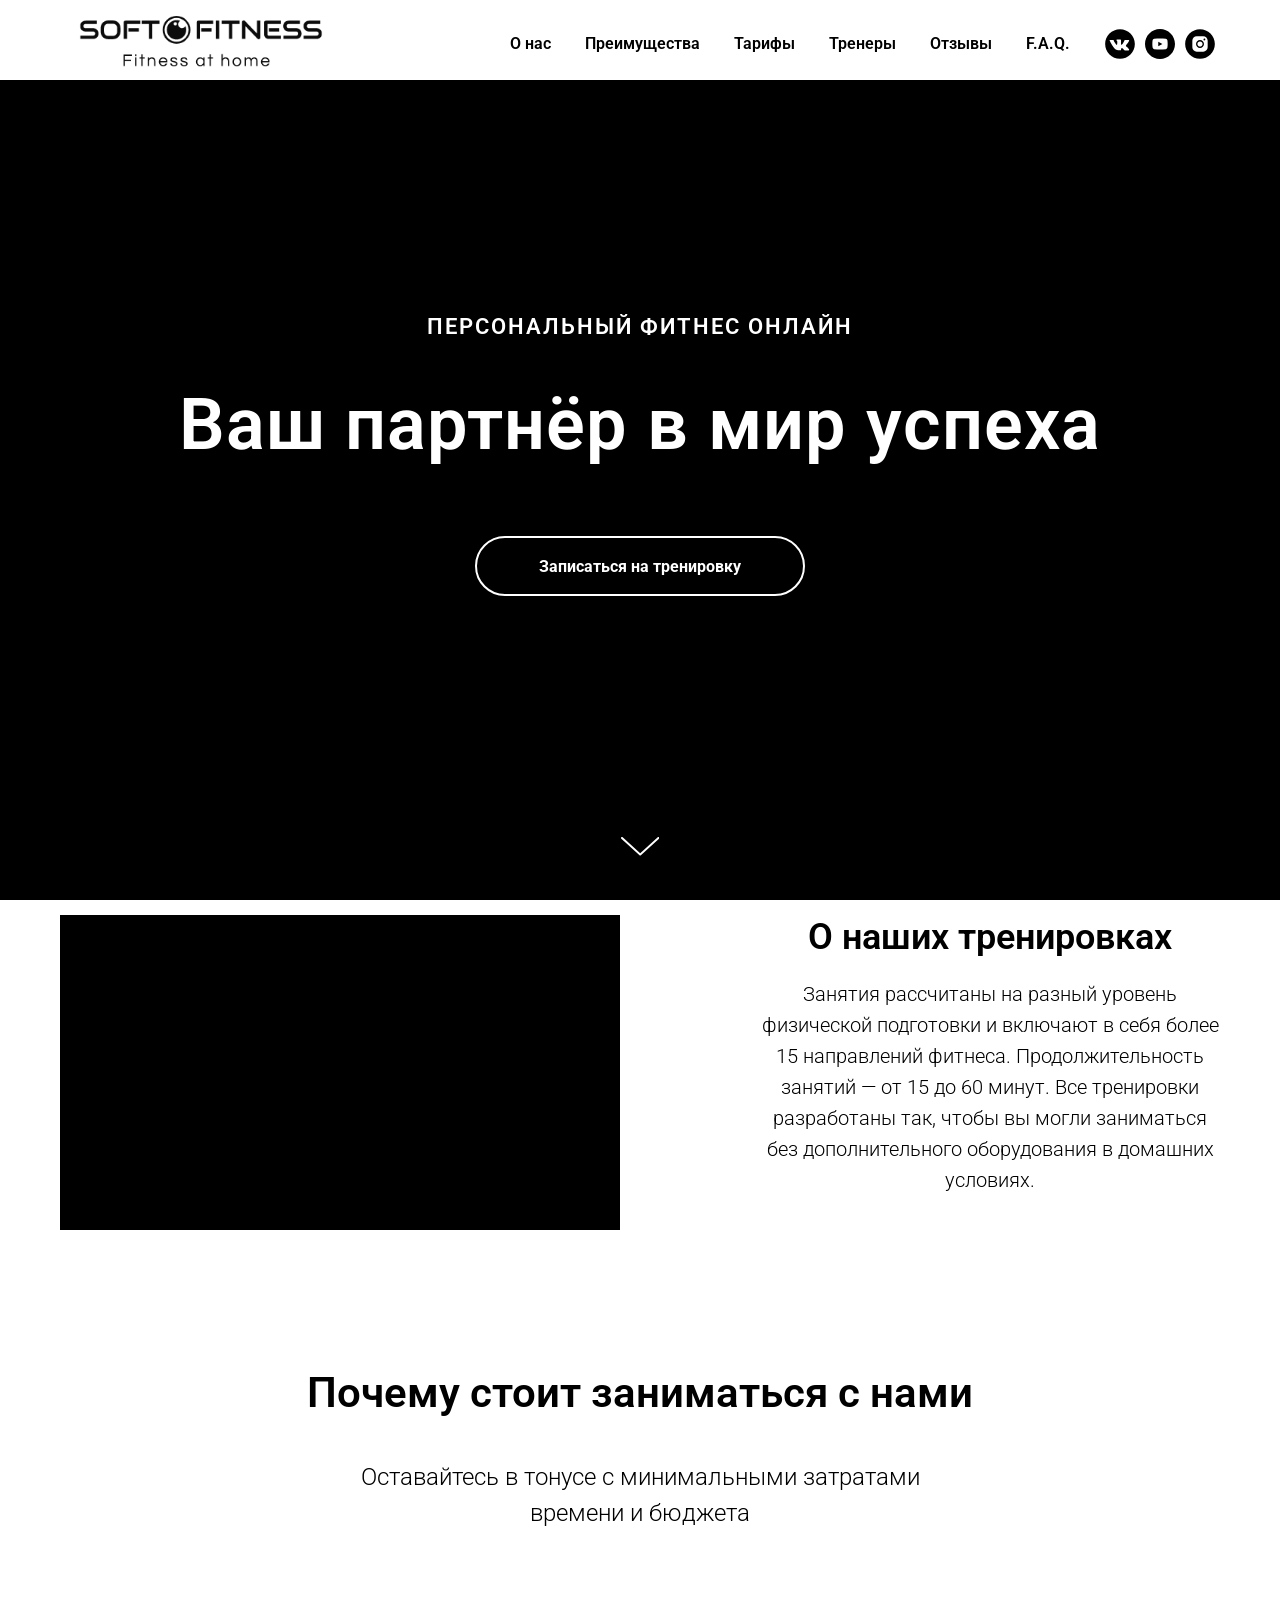
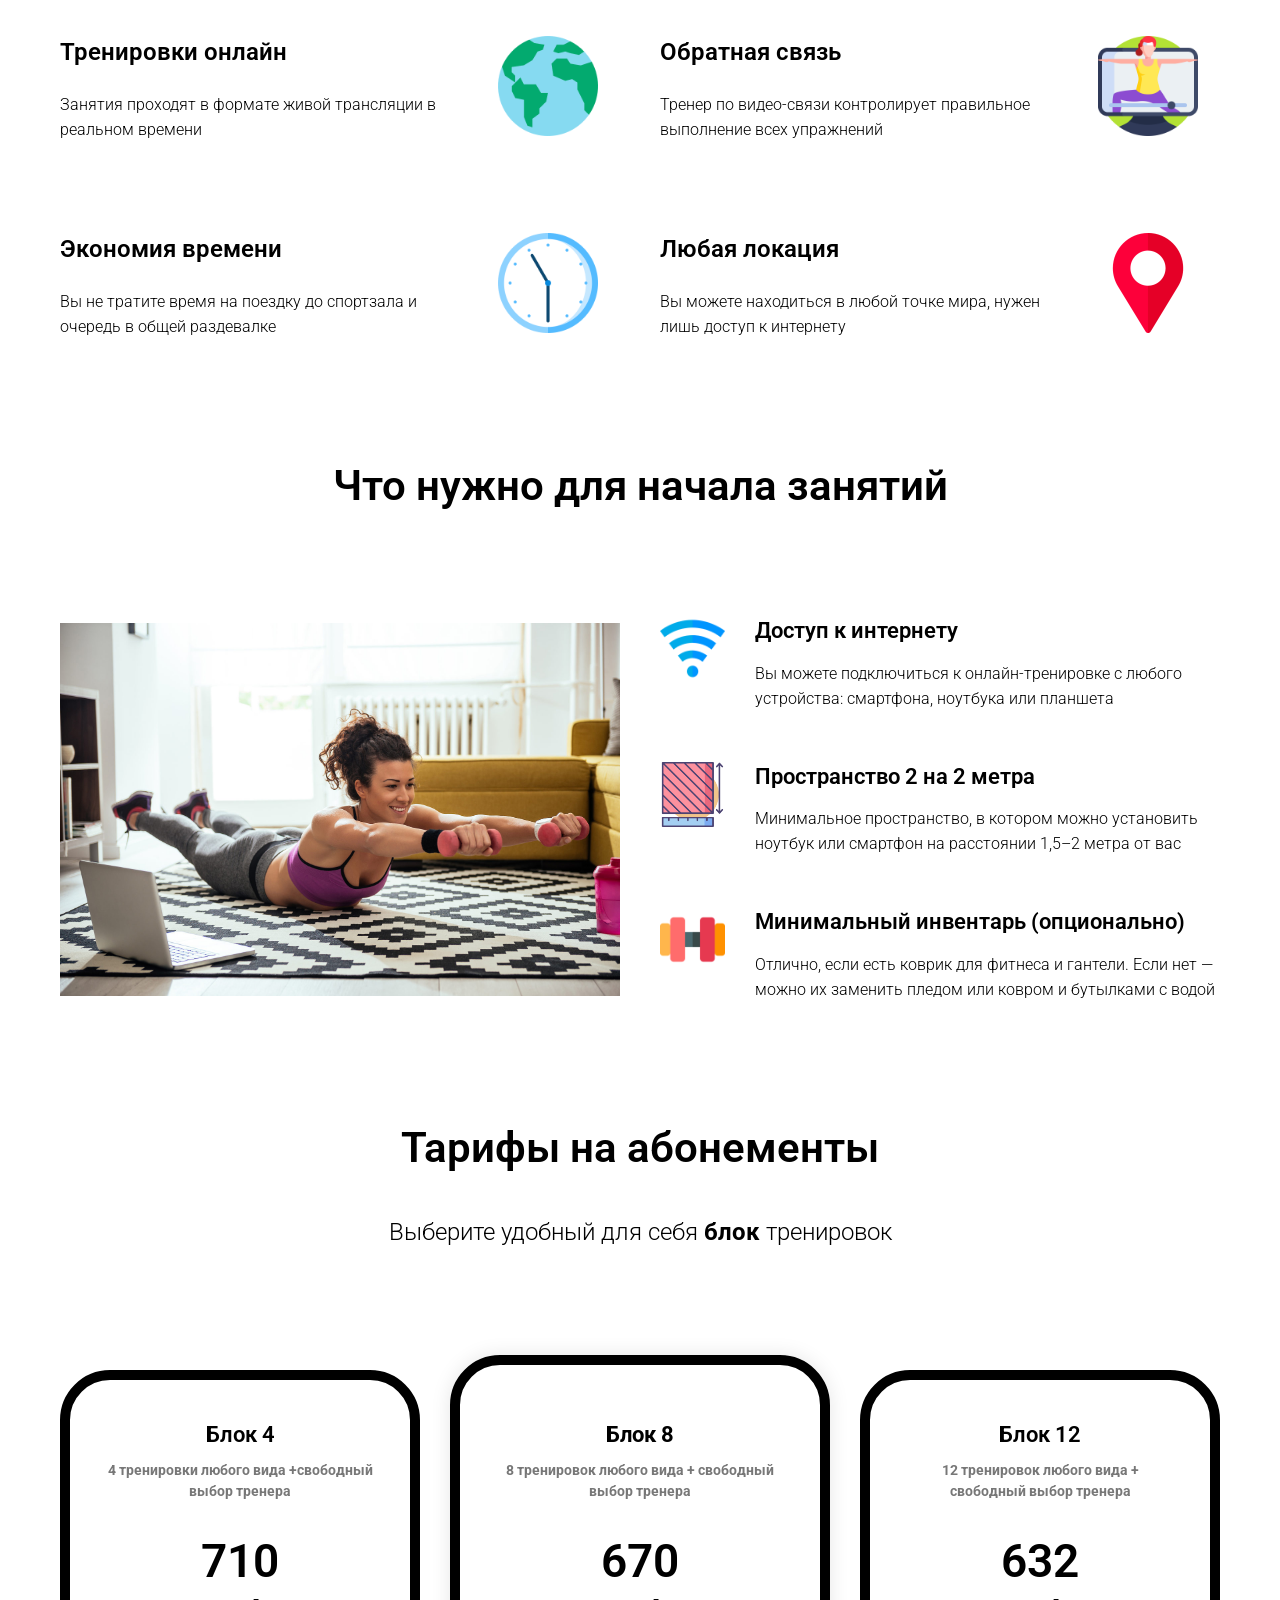
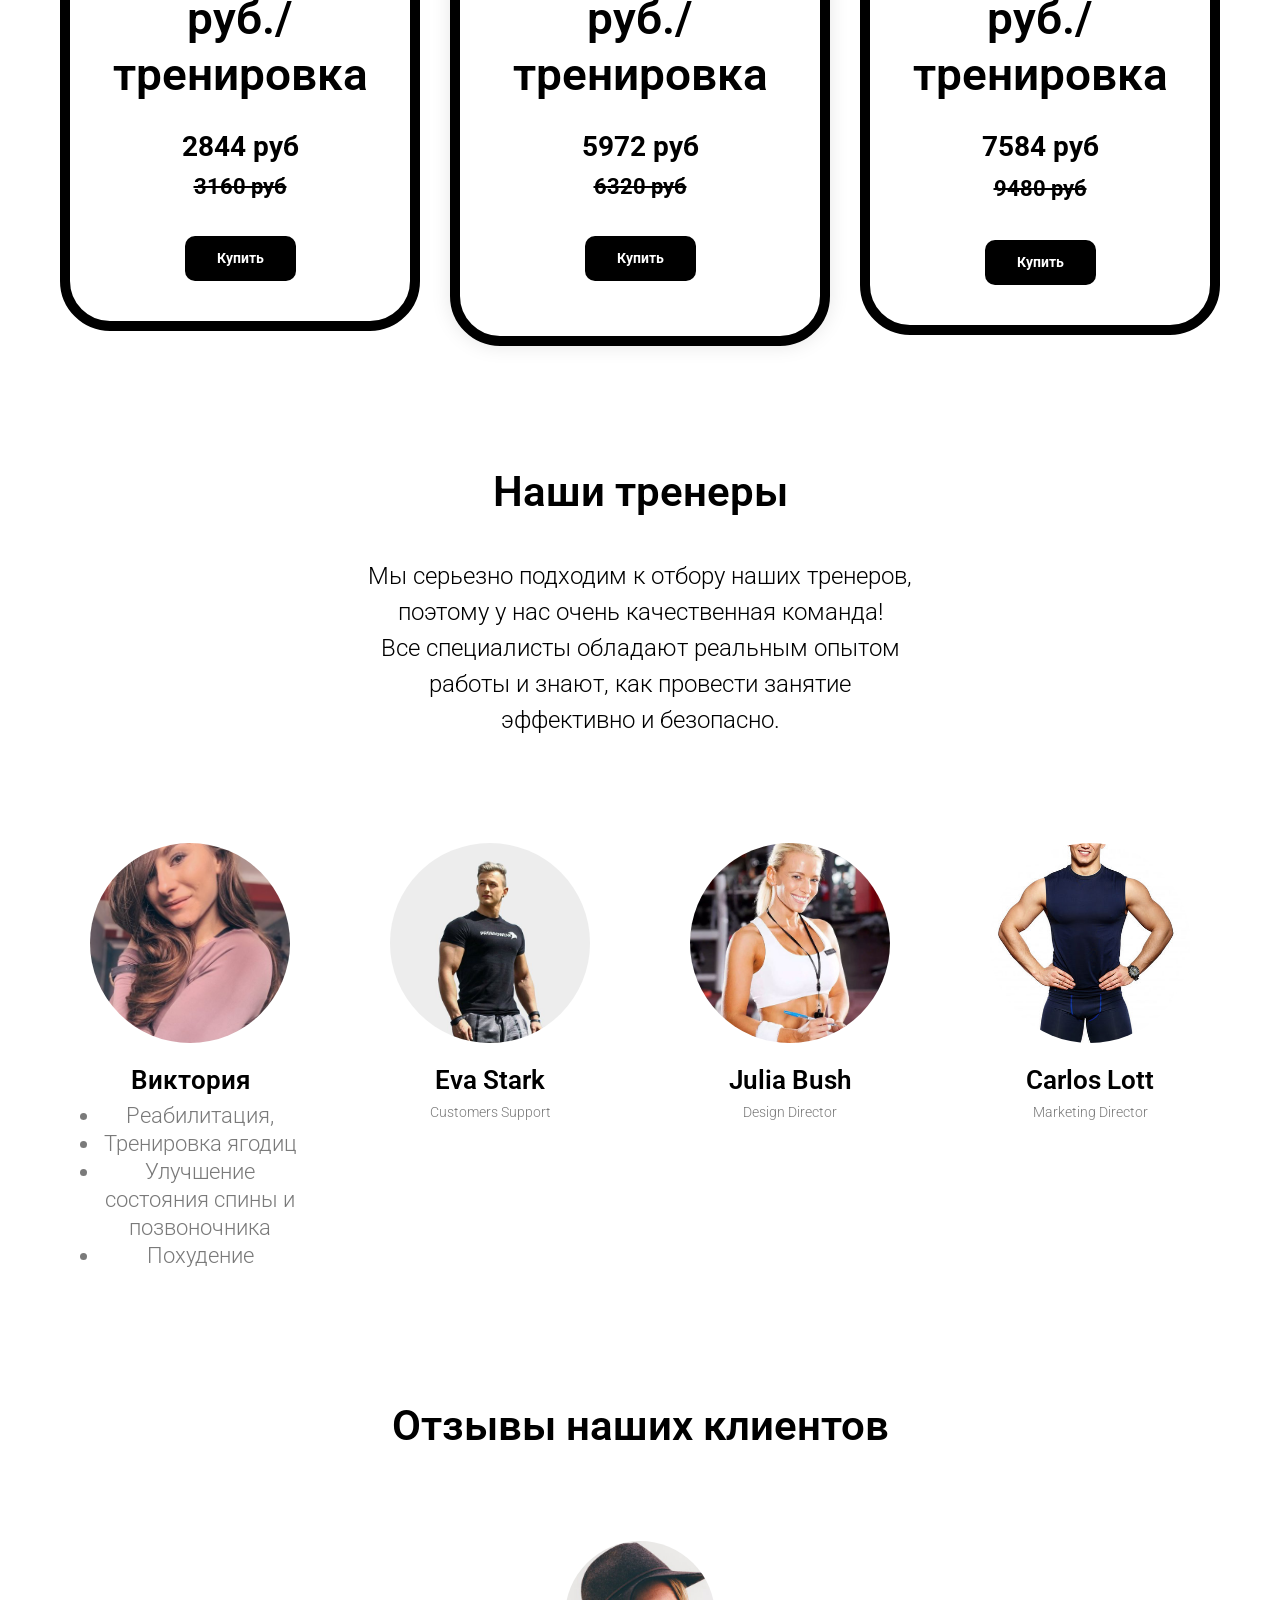
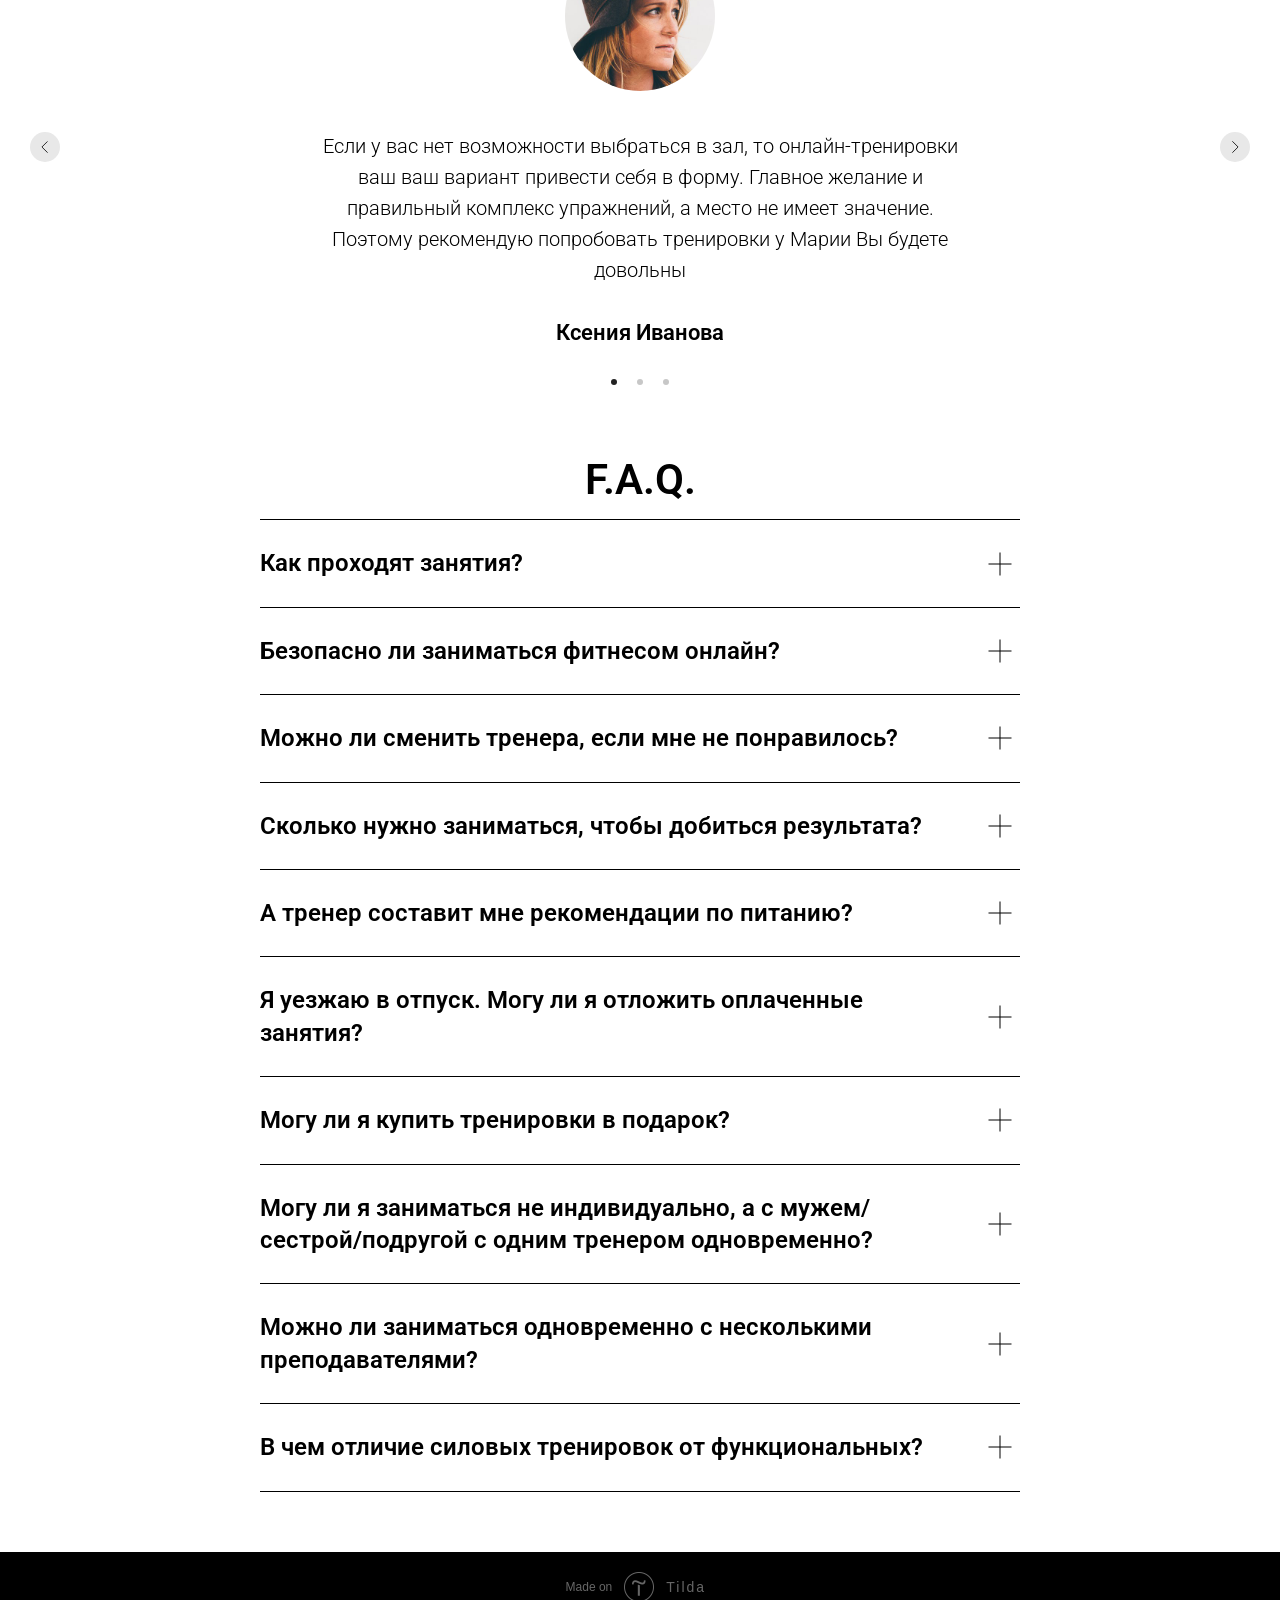
<file: index.html>
<!DOCTYPE html><html> <head><meta charset="utf-8" /><meta http-equiv="Content-Type" content="text/html; charset=utf-8" /><meta name="viewport" content="width=device-width, initial-scale=1.0" /><!--metatextblock--><title>Онлайн-тренировки</title><meta name="description" content="Шаблон онлайн-тренировок с описанием, расписанием ближайших занятий, преимуществами, тарифами, тренерами и контактами" /><meta property="og:url" content="ttft" /><meta property="og:title" content="Онлайн-тренировки" /><meta property="og:description" content="Шаблон онлайн-тренировок с описанием, расписанием ближайших занятий, преимуществами, тарифами, тренерами и контактами" /><meta property="og:type" content="website" /><meta property="og:image" content="images/tild3763-6461-4135-b832-636338373962__-__resize__504x__PLy0fHV.png" /><link rel="canonical" href="ttft"><!--/metatextblock--><meta property="fb:app_id" content="257953674358265" /><meta name="format-detection" content="telephone=no" /><meta http-equiv="x-dns-prefetch-control" content="on"><link rel="shortcut icon" href="images/tildafavicon.ico" type="image/x-icon" /><!-- Assets --><link rel="stylesheet" href="css/tilda-grid-3.0.min.css" type="text/css" media="all" /><link rel="stylesheet" href="css/tilda-blocks-2.12.css?t=1597948060" type="text/css" media="all" /><link rel="stylesheet" href="css/tilda-animation-1.0.min.css" type="text/css" media="all" /><link rel="stylesheet" href="css/tilda-menusub-1.0.min.css" type="text/css" media="all" /><link rel="stylesheet" href="css/tilda-popup-1.1.min.css" type="text/css" media="all" /><link rel="stylesheet" href="css/tilda-slds-1.4.min.css" type="text/css" media="all" /><script src="js/jquery-1.10.2.min.js"></script><script src="js/tilda-scripts-2.8.min.js"></script><script src="js/tilda-blocks-2.7.js?t=1597948060"></script><script src="js/lazyload-1.3.min.js" charset="utf-8"></script><script src="js/tilda-animation-1.0.min.js" charset="utf-8"></script><script src="js/tilda-menusub-1.0.min.js" charset="utf-8"></script><script src="js/tilda-video-1.0.min.js" charset="utf-8"></script><script src="js/tilda-slds-1.4.min.js" charset="utf-8"></script><script src="js/hammer.min.js" charset="utf-8"></script><script type="text/javascript">window.dataLayer = window.dataLayer || [];</script><script type="text/javascript">if((/bot|google|yandex|baidu|bing|msn|duckduckbot|teoma|slurp|crawler|spider|robot|crawling|facebook/i.test(navigator.userAgent))===false && typeof(sessionStorage)!='undefined' && sessionStorage.getItem('visited')!=='y'){	var style=document.createElement('style');	style.type='text/css';	style.innerHTML='@media screen and (min-width: 980px) {.t-records {opacity: 0;}.t-records_animated {-webkit-transition: opacity ease-in-out .2s;-moz-transition: opacity ease-in-out .2s;-o-transition: opacity ease-in-out .2s;transition: opacity ease-in-out .2s;}.t-records.t-records_visible {opacity: 1;}}';	document.getElementsByTagName('head')[0].appendChild(style);	$(document).ready(function() {	$('.t-records').addClass('t-records_animated');	setTimeout(function(){ $('.t-records').addClass('t-records_visible'); sessionStorage.setItem('visited','y');	},400);	});
}</script></head><body class="t-body" style="margin:0;"><!--allrecords--><div id="allrecords" data-tilda-export="yes" class="t-records" data-hook="blocks-collection-content-node" data-tilda-project-id="2806037" data-tilda-page-id="13183666" data-tilda-page-alias="ttft" data-tilda-formskey="6a11ead54ec4c46431047f85e702cac1" ><div id="rec222041701" class="r t-rec" style=" " data-animationappear="off" data-record-type="360" ><!-- T360 --><style>@media screen and (min-width: 980px) { .t-records { opacity: 0; } .t-records_animated { -webkit-transition: opacity ease-in-out .5s; -moz-transition: opacity ease-in-out .5s; -o-transition: opacity ease-in-out .5s; transition: opacity ease-in-out .5s; } .t-records.t-records_visible { opacity: 1; }
}</style><script> $(document).ready(function() { $(window).bind('pageshow', function(event) { if (event.originalEvent.persisted) { window.location.reload() } }); $("#rec222041701").attr('data-animationappear','off'); $("#rec222041701").css('opacity','1'); $('.t-records').addClass('t-records_animated'); setTimeout(function(){ $('.t-records').addClass('t-records_visible'); },200); }); </script><script> $(document).ready(function() { $("button:not(.t-submit,.t835__btn_next,.t835__btn_prev,.t835__btn_result,.t862__btn_next,.t862__btn_prev,.t862__btn_result,.t854__news-btn,.t862__btn_next),a:not([href*=#],.carousel-control,.t-carousel__control,.t807__btn_reply,[href^=#price],[href^=javascript],[href^=mailto],[href^=tel],[href^=link_sub],.t-menu__link-item[data-menu-submenu-hook])").click(function(e){ var goTo = this.getAttribute("href"); if (goTo !== null) { var target = $(this).attr("target"); if (target !== "_blank") { e.preventDefault(); $(".t-records").removeClass("t-records_visible"); setTimeout(function() { window.location = goTo; }, 500); } } }); }); </script><style> .t360__bar { background-color: #000000; }</style><script>$(document).ready(function() { var isSafari = /Safari/.test(navigator.userAgent) && /Apple Computer/.test(navigator.vendor); if (isSafari) {} else { $("body").append('<div class="t360__progress"><div class="t360__bar"></div></div>'); setTimeout(function(){ $(".t360__bar").addClass("t360__barprogress"); },10); }
}); $(window).load(function() { $(".t360__bar").removeClass("t360__barprogress"); $(".t360__bar").addClass("t360__barprogressfinished"); setTimeout(function(){ $(".t360__bar").addClass("t360__barprogresshidden"); },20); setTimeout(function(){ $(".t360__progress").hide(); },500); });</script></div><div id="rec222041216" class="r t-rec" style="background-color:#000000; " data-animationappear="off" data-record-type="602" data-bg-color="#000000"><!-- T602 --><div class="t602"> <div class="t602__indicator" style="background:#000000;"></div> </div><script type="text/javascript"> $(document).ready(function(){ t602_init('222041216'); }); </script></div><div id="rec219099664" class="r t-rec t-screenmin-480px" style="background-color:#ffffff; " data-animationappear="off" data-record-type="257" data-screen-min="480px" data-bg-color="#ffffff"><!-- T228 --><div id="nav219099664marker"></div><div id="nav219099664" class="t228 t228__positionfixed " style="background-color: rgba(255,255,255,1); " data-bgcolor-hex="#ffffff" data-bgcolor-rgba="rgba(255,255,255,1)" data-navmarker="nav219099664marker" data-appearoffset="" data-bgopacity-two="" data-menushadow="" data-bgopacity="1" data-menu-items-align="right" data-menu="yes"> <div class="t228__maincontainer t228__c12collumns" style=""> <div class="t228__padding40px"></div> <div class="t228__leftside"> <div class="t228__leftcontainer"> <a href="http://tilda.cc" style="color:#ffffff;font-size:26px;font-weight:500;"><img src="images/tild3763-6461-4135-b832-636338373962__ply0fhv.png" class="t228__imglogo " imgfield="img" style="max-height: 80px" alt=""></a> </div> </div> <div class="t228__centerside t228__menualign_right"> <div class="t228__centercontainer"> <ul class="t228__list "> <li class="t228__list_item"><a class="t-menu__link-item" href="#rec219099666" data-menu-submenu-hook="" style="color:#000000;font-weight:600;" data-menu-item-number="1">О нас</a> </li> <li class="t228__list_item"><a class="t-menu__link-item" href="#rec219101415" data-menu-submenu-hook="" style="color:#000000;font-weight:600;" data-menu-item-number="2">Преимущества</a> </li> <li class="t228__list_item"><a class="t-menu__link-item" href="#rec219099672" data-menu-submenu-hook="" style="color:#000000;font-weight:600;" data-menu-item-number="3">Тарифы</a> </li> <li class="t228__list_item"><a class="t-menu__link-item" href="#rec219103758" data-menu-submenu-hook="" style="color:#000000;font-weight:600;" data-menu-item-number="4">Тренеры</a> </li> <li class="t228__list_item"><a class="t-menu__link-item" href="#rec219106842" data-menu-submenu-hook="" style="color:#000000;font-weight:600;" data-menu-item-number="5">Отзывы</a> </li> <li class="t228__list_item"><a class="t-menu__link-item" href="#rec219153833" data-menu-submenu-hook="" style="color:#000000;font-weight:600;" data-menu-item-number="6">F.A.Q.</a> </li> </ul> </div> </div> <div class="t228__rightside"> <div class="t228__rightcontainer"> <div class="t228__right_social_links"> <div class="t228__right_social_links_wrap"> <div class="t228__right_social_links_item"> <a href="выды" target="_blank"> <svg version="1.1" id="Layer_1" xmlns="http://www.w3.org/2000/svg" xmlns:xlink="http://www.w3.org/1999/xlink" x="0px" y="0px" width="30px" height="30px" viewBox="0 0 48 48" enable-background="new 0 0 48 48" xml:space="preserve"> <path style="fill:#000000;" d="M47.761,24c0,13.121-10.639,23.76-23.76,23.76C10.878,47.76,0.239,37.121,0.239,24c0-13.123,10.639-23.76,23.762-23.76 C37.122,0.24,47.761,10.877,47.761,24 M35.259,28.999c-2.621-2.433-2.271-2.041,0.89-6.25c1.923-2.562,2.696-4.126,2.45-4.796 c-0.227-0.639-1.64-0.469-1.64-0.469l-4.71,0.029c0,0-0.351-0.048-0.609,0.106c-0.249,0.151-0.414,0.505-0.414,0.505 s-0.742,1.982-1.734,3.669c-2.094,3.559-2.935,3.747-3.277,3.524c-0.796-0.516-0.597-2.068-0.597-3.171 c0-3.449,0.522-4.887-1.02-5.259c-0.511-0.124-0.887-0.205-2.195-0.219c-1.678-0.016-3.101,0.007-3.904,0.398 c-0.536,0.263-0.949,0.847-0.697,0.88c0.31,0.041,1.016,0.192,1.388,0.699c0.484,0.656,0.464,2.131,0.464,2.131 s0.282,4.056-0.646,4.561c-0.632,0.347-1.503-0.36-3.37-3.588c-0.958-1.652-1.68-3.481-1.68-3.481s-0.14-0.344-0.392-0.527 c-0.299-0.222-0.722-0.298-0.722-0.298l-4.469,0.018c0,0-0.674-0.003-0.919,0.289c-0.219,0.259-0.018,0.752-0.018,0.752 s3.499,8.104,7.463,12.23c3.638,3.784,7.764,3.36,7.764,3.36h1.867c0,0,0.566,0.113,0.854-0.189 c0.265-0.288,0.256-0.646,0.256-0.646s-0.034-2.512,1.129-2.883c1.15-0.36,2.624,2.429,4.188,3.497 c1.182,0.812,2.079,0.633,2.079,0.633l4.181-0.056c0,0,2.186-0.136,1.149-1.858C38.281,32.451,37.763,31.321,35.259,28.999"/> </svg> </a> </div> <div class="t228__right_social_links_item"> <a href="https://www.youtube.com/tildapublishing" target="_blank"> <svg version="1.1" id="Layer_1" xmlns="http://www.w3.org/2000/svg" xmlns:xlink="http://www.w3.org/1999/xlink" x="0px" y="0px" width="30px" height="30px" viewBox="-455 257 48 48" enable-background="new -455 257 48 48" xml:space="preserve"> <path style="fill:#000000;" d="M-431,257.013c13.248,0,23.987,10.74,23.987,23.987s-10.74,23.987-23.987,23.987s-23.987-10.74-23.987-23.987 S-444.248,257.013-431,257.013z M-419.185,275.093c-0.25-1.337-1.363-2.335-2.642-2.458c-3.054-0.196-6.119-0.355-9.178-0.357 c-3.059-0.002-6.113,0.154-9.167,0.347c-1.284,0.124-2.397,1.117-2.646,2.459c-0.284,1.933-0.426,3.885-0.426,5.836 s0.142,3.903,0.426,5.836c0.249,1.342,1.362,2.454,2.646,2.577c3.055,0.193,6.107,0.39,9.167,0.39c3.058,0,6.126-0.172,9.178-0.37 c1.279-0.124,2.392-1.269,2.642-2.606c0.286-1.93,0.429-3.879,0.429-5.828C-418.756,278.971-418.899,277.023-419.185,275.093z M-433.776,284.435v-7.115l6.627,3.558L-433.776,284.435z"/> </svg> </a> </div> <div class="t228__right_social_links_item"> <a href="https://www.instagram.com/softfitworld/" target="_blank"> <svg version="1.1" id="Layer_1" xmlns="http://www.w3.org/2000/svg" xmlns:xlink="http://www.w3.org/1999/xlink" x="0px" y="0px" width="30px" height="30px" viewBox="0 0 30 30" xml:space="preserve"> <desc>Instagram</desc> <path style="fill:#000000;" d="M15,11.014 C12.801,11.014 11.015,12.797 11.015,15 C11.015,17.202 12.802,18.987 15,18.987 C17.199,18.987 18.987,17.202 18.987,15 C18.987,12.797 17.199,11.014 15,11.014 L15,11.014 Z M15,17.606 C13.556,17.606 12.393,16.439 12.393,15 C12.393,13.561 13.556,12.394 15,12.394 C16.429,12.394 17.607,13.561 17.607,15 C17.607,16.439 16.444,17.606 15,17.606 L15,17.606 Z"></path> <path style="fill:#000000;" d="M19.385,9.556 C18.872,9.556 18.465,9.964 18.465,10.477 C18.465,10.989 18.872,11.396 19.385,11.396 C19.898,11.396 20.306,10.989 20.306,10.477 C20.306,9.964 19.897,9.556 19.385,9.556 L19.385,9.556 Z"></path> <path style="fill:#000000;" d="M15.002,0.15 C6.798,0.15 0.149,6.797 0.149,15 C0.149,23.201 6.798,29.85 15.002,29.85 C23.201,29.85 29.852,23.202 29.852,15 C29.852,6.797 23.201,0.15 15.002,0.15 L15.002,0.15 Z M22.666,18.265 C22.666,20.688 20.687,22.666 18.25,22.666 L11.75,22.666 C9.312,22.666 7.333,20.687 7.333,18.28 L7.333,11.734 C7.333,9.312 9.311,7.334 11.75,7.334 L18.25,7.334 C20.688,7.334 22.666,9.312 22.666,11.734 L22.666,18.265 L22.666,18.265 Z"></path> </svg> </a> </div> </div> </div> </div> </div> <div class="t228__padding40px"></div> </div></div><script type="text/javascript"> $(document).ready(function() { t228_highlight(); t228_checkAnchorLinks('219099664'); });
$(window).resize(function() { t228_setBg('219099664');
});
$(document).ready(function() { t228_setBg('219099664');
}); </script><style>#rec219099664 .t-menu__link-item{ position: relative;	}
#rec219099664 .t-menu__link-item::after { content: ''; position: absolute; left: 0;	bottom: 20%;	opacity: 0;	width: 100%;	height: 100%;	border-bottom: 1px solid #000000; -webkit-box-shadow: inset 0px -1px 0px 0px #000000; -moz-box-shadow: inset 0px -1px 0px 0px #000000; box-shadow: inset 0px -1px 0px 0px #000000; -webkit-transition: all 0.3s ease; transition: all 0.3s ease;
}
#rec219099664 .t-menu__link-item:not(.t-active):not(.tooltipstered):hover::after{	opacity: 1;	bottom: -1px;	}
@supports (overflow:-webkit-marquee) and (justify-content:inherit)
{ #rec219099664 .t-menu__link-item, #rec219099664 .t-menu__link-item.t-active { opacity: 1 !important; }
}</style><script type="text/javascript"> $(document).ready(function() { setTimeout(function(){ t_menusub_init('219099664'); }, 500); });</script><style>@media screen and (max-width: 980px) { #rec219099664 .t-menusub__menu .t-menusub__link-item { color:#000000 !important; } #rec219099664 .t-menusub__menu .t-menusub__link-item.t-active { color:#000000 !important; }
}</style><!--[if IE 8]><style>#rec219099664 .t228 { filter: progid:DXImageTransform.Microsoft.gradient(startColorStr='#D9ffffff', endColorstr='#D9ffffff');
}</style><![endif]--></div><div id="rec222035451" class="r t-rec t-screenmax-980px" style=" " data-animationappear="off" data-record-type="451" data-screen-max="980px" ><!-- T451 --><div id="nav222035451marker"></div><div id="nav222035451" class="t451" data-menu="yes"> <div class="t451__container t451__positionfixed t451__panel " data-appearoffset="" style="height: 70px;"> <div class="t451__container__bg" style="background-color: rgba(255,255,255,1); " data-bgcolor-hex="#ffffff" data-bgcolor-rgba="rgba(255,255,255,1)" data-navmarker="nav222035451marker" data-appearoffset="" data-bgopacity="1" data-menu-shadow="0px 1px 3px rgba(0,0,0,0.)"></div> <div class="t451__menu__content "> <div class="t451__burger t451__burger_mobile"> <span style=";"></span> <span style=";"></span> <span style=";"></span> <span style=";"></span> </div> <div class="t451__leftside t451__side"> <div class="t451__burger"> <span style=";"></span> <span style=";"></span> <span style=";"></span> <span style=";"></span> </div> </div> <div class="t451__centerside"> <div class="t451__logo__container "> <div class="t451__logo__content"><img src="images/tild6339-6534-4036-b634-396265303937__ply0fhv.png" style="max-width: 200px;" class="t451__logo__img" imgfield="img" alt=""></div> </div> </div> <div class="t451__rightside t451__side"> <div class="t451__right_social_links t451__actions_item"> <div class="t451__right_social_links_wrap"> <div class="t451__right_social_links_item"> <a href="1" target="_blank"> <svg version="1.1" xmlns="http://www.w3.org/2000/svg" xmlns:xlink="http://www.w3.org/1999/xlink" x="0px" y="0px" width="30px" height="30px" viewBox="0 0 48 48" enable-background="new 0 0 48 48" xml:space="preserve"> <path d="M47.761,24c0,13.121-10.639,23.76-23.76,23.76C10.878,47.76,0.239,37.121,0.239,24c0-13.123,10.639-23.76,23.762-23.76 C37.122,0.24,47.761,10.877,47.761,24 M35.259,28.999c-2.621-2.433-2.271-2.041,0.89-6.25c1.923-2.562,2.696-4.126,2.45-4.796 c-0.227-0.639-1.64-0.469-1.64-0.469l-4.71,0.029c0,0-0.351-0.048-0.609,0.106c-0.249,0.151-0.414,0.505-0.414,0.505 s-0.742,1.982-1.734,3.669c-2.094,3.559-2.935,3.747-3.277,3.524c-0.796-0.516-0.597-2.068-0.597-3.171 c0-3.449,0.522-4.887-1.02-5.259c-0.511-0.124-0.887-0.205-2.195-0.219c-1.678-0.016-3.101,0.007-3.904,0.398 c-0.536,0.263-0.949,0.847-0.697,0.88c0.31,0.041,1.016,0.192,1.388,0.699c0.484,0.656,0.464,2.131,0.464,2.131 s0.282,4.056-0.646,4.561c-0.632,0.347-1.503-0.36-3.37-3.588c-0.958-1.652-1.68-3.481-1.68-3.481s-0.14-0.344-0.392-0.527 c-0.299-0.222-0.722-0.298-0.722-0.298l-4.469,0.018c0,0-0.674-0.003-0.919,0.289c-0.219,0.259-0.018,0.752-0.018,0.752 s3.499,8.104,7.463,12.23c3.638,3.784,7.764,3.36,7.764,3.36h1.867c0,0,0.566,0.113,0.854-0.189 c0.265-0.288,0.256-0.646,0.256-0.646s-0.034-2.512,1.129-2.883c1.15-0.36,2.624,2.429,4.188,3.497 c1.182,0.812,2.079,0.633,2.079,0.633l4.181-0.056c0,0,2.186-0.136,1.149-1.858C38.281,32.451,37.763,31.321,35.259,28.999"/> </svg> </a> </div> <div class="t451__right_social_links_item"> <a href="2" target="_blank"> <svg version="1.1" xmlns="http://www.w3.org/2000/svg" xmlns:xlink="http://www.w3.org/1999/xlink" x="0px" y="0px" width="30px" height="30px" viewBox="-455 257 48 48" enable-background="new -455 257 48 48" xml:space="preserve"> <path d="M-430.938,256.987c13.227,0,23.95,10.723,23.95,23.95c0,13.227-10.723,23.95-23.95,23.95 c-13.227,0-23.95-10.723-23.95-23.95C-454.888,267.71-444.165,256.987-430.938,256.987z M-421.407,268.713h-19.06 c-1.484,0-2.688,1.204-2.688,2.69v19.07c0,1.485,1.203,2.689,2.688,2.689h19.06c1.484,0,2.688-1.204,2.688-2.689v-19.07 C-418.72,269.917-419.923,268.713-421.407,268.713z M-430.951,276.243c2.584,0,4.678,2.096,4.678,4.681 c0,2.585-2.095,4.68-4.678,4.68c-2.584,0-4.678-2.096-4.678-4.68C-435.629,278.339-433.535,276.243-430.951,276.243z M-421.579,289.324c0,0.54-0.437,0.978-0.977,0.978h-16.779c-0.54,0-0.977-0.438-0.977-0.978V279.08h2.123 c-0.147,0.586-0.226,1.199-0.226,1.831c0,4.144,3.358,7.504,7.5,7.504c4.142,0,7.5-3.359,7.5-7.504c0-0.632-0.079-1.245-0.226-1.831 h2.061V289.324L-421.579,289.324z M-421.516,275.23c0,0.54-0.438,0.978-0.977,0.978h-2.775c-0.54,0-0.977-0.438-0.977-0.978v-2.777 c0-0.54,0.438-0.978,0.977-0.978h2.775c0.54,0,0.977,0.438,0.977,0.978V275.23z"/> </svg> </a> </div> <div class="t451__right_social_links_item"> <a href="3" target="_blank"> <svg version="1.1" xmlns="http://www.w3.org/2000/svg" xmlns:xlink="http://www.w3.org/1999/xlink" x="0px" y="0px" width="30px" height="30px" viewBox="-455 257 48 48" enable-background="new -455 257 48 48" xml:space="preserve"> <path d="M-431,257.013c13.248,0,23.987,10.74,23.987,23.987s-10.74,23.987-23.987,23.987s-23.987-10.74-23.987-23.987 S-444.248,257.013-431,257.013z M-419.185,275.093c-0.25-1.337-1.363-2.335-2.642-2.458c-3.054-0.196-6.119-0.355-9.178-0.357 c-3.059-0.002-6.113,0.154-9.167,0.347c-1.284,0.124-2.397,1.117-2.646,2.459c-0.284,1.933-0.426,3.885-0.426,5.836 s0.142,3.903,0.426,5.836c0.249,1.342,1.362,2.454,2.646,2.577c3.055,0.193,6.107,0.39,9.167,0.39c3.058,0,6.126-0.172,9.178-0.37 c1.279-0.124,2.392-1.269,2.642-2.606c0.286-1.93,0.429-3.879,0.429-5.828C-418.756,278.971-418.899,277.023-419.185,275.093z M-433.776,284.435v-7.115l6.627,3.558L-433.776,284.435z"/> </svg> </a> </div> </div> </div> </div> </div> </div></div><div class="t451m__overlay"> <div class="t451m__overlay_bg" style=" "></div></div><div class="t451 t451m t451m__left" data-tooltip-hook="" style=""> <div class="t451m__close t451m_opened" > <div class="t451m__close_icon"> <span style="background-color:#ffffff;"></span> <span style="background-color:#ffffff;"></span> <span style="background-color:#ffffff;"></span> <span style="background-color:#ffffff;"></span> </div> </div> <div class="t451m__container t-align_left"> <div class="t451m__top"> <div class="t451m__menu"> <ul class="t451m__list"> <li class="t451m__list_item"><a class="t-menu__link-item" href="#rec219099666" data-menu-submenu-hook="" style="color:#ffffff;font-size:21px;" data-menu-item-number="1">О нас</a> </li> <li class="t451m__list_item"><a class="t-menu__link-item" href="#rec219101415" data-menu-submenu-hook="" style="color:#ffffff;font-size:21px;" data-menu-item-number="2">Преимущества</a> </li> <li class="t451m__list_item"><a class="t-menu__link-item" href="#rec219099672" data-menu-submenu-hook="" style="color:#ffffff;font-size:21px;" data-menu-item-number="3">Тарифы</a> </li> <li class="t451m__list_item"><a class="t-menu__link-item" href="#rec219103758" data-menu-submenu-hook="" style="color:#ffffff;font-size:21px;" data-menu-item-number="4">Тренеры</a> </li> <li class="t451m__list_item"><a class="t-menu__link-item" href="#rec219106842" data-menu-submenu-hook="" style="color:#ffffff;font-size:21px;" data-menu-item-number="5">Отзывы</a> </li> <li class="t451m__list_item"><a class="t-menu__link-item" href="#rec219153833" data-menu-submenu-hook="" style="color:#ffffff;font-size:21px;" data-menu-item-number="6">F.A.Q.</a> </li> </ul> </div> </div> <div class="t451m__rightside"> <div class="t451m__rightcontainer"> <div class="t451m__right_social_links t451m__actions_item"> <div class="t451__right_social_links_wrap"> <div class="t451m__right_social_links_item"> <a href="1" target="_blank"> <svg version="1.1" xmlns="http://www.w3.org/2000/svg" xmlns:xlink="http://www.w3.org/1999/xlink" x="0px" y="0px" width="30px" height="30px" viewBox="0 0 48 48" enable-background="new 0 0 48 48" xml:space="preserve"> <path style="fill:#ffffff;" d="M47.761,24c0,13.121-10.639,23.76-23.76,23.76C10.878,47.76,0.239,37.121,0.239,24c0-13.123,10.639-23.76,23.762-23.76 C37.122,0.24,47.761,10.877,47.761,24 M35.259,28.999c-2.621-2.433-2.271-2.041,0.89-6.25c1.923-2.562,2.696-4.126,2.45-4.796 c-0.227-0.639-1.64-0.469-1.64-0.469l-4.71,0.029c0,0-0.351-0.048-0.609,0.106c-0.249,0.151-0.414,0.505-0.414,0.505 s-0.742,1.982-1.734,3.669c-2.094,3.559-2.935,3.747-3.277,3.524c-0.796-0.516-0.597-2.068-0.597-3.171 c0-3.449,0.522-4.887-1.02-5.259c-0.511-0.124-0.887-0.205-2.195-0.219c-1.678-0.016-3.101,0.007-3.904,0.398 c-0.536,0.263-0.949,0.847-0.697,0.88c0.31,0.041,1.016,0.192,1.388,0.699c0.484,0.656,0.464,2.131,0.464,2.131 s0.282,4.056-0.646,4.561c-0.632,0.347-1.503-0.36-3.37-3.588c-0.958-1.652-1.68-3.481-1.68-3.481s-0.14-0.344-0.392-0.527 c-0.299-0.222-0.722-0.298-0.722-0.298l-4.469,0.018c0,0-0.674-0.003-0.919,0.289c-0.219,0.259-0.018,0.752-0.018,0.752 s3.499,8.104,7.463,12.23c3.638,3.784,7.764,3.36,7.764,3.36h1.867c0,0,0.566,0.113,0.854-0.189 c0.265-0.288,0.256-0.646,0.256-0.646s-0.034-2.512,1.129-2.883c1.15-0.36,2.624,2.429,4.188,3.497 c1.182,0.812,2.079,0.633,2.079,0.633l4.181-0.056c0,0,2.186-0.136,1.149-1.858C38.281,32.451,37.763,31.321,35.259,28.999"/> </svg> </a> </div> <div class="t451m__right_social_links_item"> <a href="2" target="_blank"> <svg version="1.1" xmlns="http://www.w3.org/2000/svg" xmlns:xlink="http://www.w3.org/1999/xlink" x="0px" y="0px" width="30px" height="30px" viewBox="-455 257 48 48" enable-background="new -455 257 48 48" xml:space="preserve"> <path style="fill:#ffffff;" d="M-430.938,256.987c13.227,0,23.95,10.723,23.95,23.95c0,13.227-10.723,23.95-23.95,23.95 c-13.227,0-23.95-10.723-23.95-23.95C-454.888,267.71-444.165,256.987-430.938,256.987z M-421.407,268.713h-19.06 c-1.484,0-2.688,1.204-2.688,2.69v19.07c0,1.485,1.203,2.689,2.688,2.689h19.06c1.484,0,2.688-1.204,2.688-2.689v-19.07 C-418.72,269.917-419.923,268.713-421.407,268.713z M-430.951,276.243c2.584,0,4.678,2.096,4.678,4.681 c0,2.585-2.095,4.68-4.678,4.68c-2.584,0-4.678-2.096-4.678-4.68C-435.629,278.339-433.535,276.243-430.951,276.243z M-421.579,289.324c0,0.54-0.437,0.978-0.977,0.978h-16.779c-0.54,0-0.977-0.438-0.977-0.978V279.08h2.123 c-0.147,0.586-0.226,1.199-0.226,1.831c0,4.144,3.358,7.504,7.5,7.504c4.142,0,7.5-3.359,7.5-7.504c0-0.632-0.079-1.245-0.226-1.831 h2.061V289.324L-421.579,289.324z M-421.516,275.23c0,0.54-0.438,0.978-0.977,0.978h-2.775c-0.54,0-0.977-0.438-0.977-0.978v-2.777 c0-0.54,0.438-0.978,0.977-0.978h2.775c0.54,0,0.977,0.438,0.977,0.978V275.23z"/> </svg> </a> </div> <div class="t451m__right_social_links_item"> <a href="3" target="_blank"> <svg version="1.1" xmlns="http://www.w3.org/2000/svg" xmlns:xlink="http://www.w3.org/1999/xlink" x="0px" y="0px" width="30px" height="30px" viewBox="-455 257 48 48" enable-background="new -455 257 48 48" xml:space="preserve"> <path style="fill:#ffffff;" d="M-431,257.013c13.248,0,23.987,10.74,23.987,23.987s-10.74,23.987-23.987,23.987s-23.987-10.74-23.987-23.987 S-444.248,257.013-431,257.013z M-419.185,275.093c-0.25-1.337-1.363-2.335-2.642-2.458c-3.054-0.196-6.119-0.355-9.178-0.357 c-3.059-0.002-6.113,0.154-9.167,0.347c-1.284,0.124-2.397,1.117-2.646,2.459c-0.284,1.933-0.426,3.885-0.426,5.836 s0.142,3.903,0.426,5.836c0.249,1.342,1.362,2.454,2.646,2.577c3.055,0.193,6.107,0.39,9.167,0.39c3.058,0,6.126-0.172,9.178-0.37 c1.279-0.124,2.392-1.269,2.642-2.606c0.286-1.93,0.429-3.879,0.429-5.828C-418.756,278.971-418.899,277.023-419.185,275.093z M-433.776,284.435v-7.115l6.627,3.558L-433.776,284.435z"/> </svg> </a> </div> </div> </div> <div class="t451m__right_descr t-descr t-descr_xs" field="descr" style="color:#ffffff;">© 2020 SoftFitness</div> </div> </div> </div></div><script>$(document).ready(function(){ $("#rec222035451").attr('data-animationappear','off'); $("#rec222035451").css('opacity','1'); t451_initMenu('222035451');
});</script> <script type="text/javascript"> $(document).ready(function() { setTimeout(function(){ t_menusub_init('222035451'); }, 500); });</script><style>@media screen and (max-width: 980px) { #rec222035451 .t-menusub__menu .t-menusub__link-item { color:#ffffff !important; } #rec222035451 .t-menusub__menu .t-menusub__link-item.t-active { color:#ffffff !important; }
}</style></div><div id="rec221477340" class="r t-rec" style=" " data-animationappear="off" data-record-type="269" ><!-- t139 --><div class="t139"><script src="//code-ya.jivosite.com/widget/aSdIH7YUR8" async></script></div></div><div id="rec220764125" class="r t-rec" style=" " data-animationappear="off" data-record-type="206" ><!-- cover --><div class="t-cover" id="recorddiv220764125" bgimgfield="img" style="height:100vh; background-image:url('images/tild6561-6133-4466-b764-336435323965__-__resize__20x__IMG_7370_1_online-vi.gif');" ><div class="t-cover__carrier" id="coverCarry220764125" data-content-cover-id="220764125" data-content-cover-bg="images/tild6561-6133-4466-b764-336435323965__img_7370_1_online-vi.gif" data-content-cover-height="100vh" data-content-cover-parallax="dynamic" data-content-video-url-youtube="YAIZLgCzNkE" data-content-video-ratio="1.7"style="height:100vh;background-attachment:scroll; "></div> <div class="t-cover__filter" style="height:100vh;background-image: -moz-linear-gradient(top, rgba(0,0,0,0.50), rgba(0,0,0,0.50));background-image: -webkit-linear-gradient(top, rgba(0,0,0,0.50), rgba(0,0,0,0.50));background-image: -o-linear-gradient(top, rgba(0,0,0,0.50), rgba(0,0,0,0.50));background-image: -ms-linear-gradient(top, rgba(0,0,0,0.50), rgba(0,0,0,0.50));background-image: linear-gradient(top, rgba(0,0,0,0.50), rgba(0,0,0,0.50));filter: progid:DXImageTransform.Microsoft.gradient(startColorStr='#7f000000', endColorstr='#7f000000');"></div><div class="t-container"> <div class="t-col t-col_12"><div class="t-cover__wrapper t-valign_middle" style="height:100vh; position: relative;z-index: 1;"> <div class="t183"> <div data-hook-content="covercontent"> <div class="t183__wrapper"> <div class="t183__uptitle t-uptitle t-uptitle_xxl" style="text-transform:uppercase;" field="subtitle">персональный фитнес онлайн</div> <h1 class="t183__title t-title t-title_xl" style="" field="title">Ваш партнёр в мир успеха</h1> <div class="t183__buttons"> <a href="#popup:embedcode" target="" class="t-btn " style="color:#ffffff;border:2px solid #ffffff;border-radius:100px; -moz-border-radius:100px; -webkit-border-radius:100px;"><table style="width:100%; height:100%;"><tr><td>Записаться на тренировку</td></tr></table></a> </div> </div> </div> </div> </div> </div> </div> <!-- arrow --> <div class="t-cover__arrow"><div class="t-cover__arrow-wrapper t-cover__arrow-wrapper_animated"><div class="t-cover__arrow_mobile"><svg class="t-cover__arrow-svg" x="0px" y="0px" width="38.417px" height="18.592px" viewBox="0 0 38.417 18.592" style="enable-background:new 0 0 38.417 18.592;"><g><path d="M19.208,18.592c-0.241,0-0.483-0.087-0.673-0.261L0.327,1.74c-0.408-0.372-0.438-1.004-0.066-1.413c0.372-0.409,1.004-0.439,1.413-0.066L19.208,16.24L36.743,0.261c0.411-0.372,1.042-0.342,1.413,0.066c0.372,0.408,0.343,1.041-0.065,1.413L19.881,18.332C19.691,18.505,19.449,18.592,19.208,18.592z"/></g></svg></div></div></div> <!-- arrow --> </div> <style>#rec220764125 .t-btn[data-btneffects-first],
#rec220764125 .t-btn[data-btneffects-second],
#rec220764125 .t-submit[data-btneffects-first],
#rec220764125 .t-submit[data-btneffects-second] {	position: relative; overflow: hidden; -webkit-transform: translate3d(0,0,0); transform: translate3d(0,0,0);
}</style><script type="text/javascript">$(document).ready(function() {
});</script></div><div id="rec222480316" class="r t-rec" style=" " data-animationappear="off" data-record-type="868" ><!-- t868 --><div class="t868 "> <div class="t-popup" data-tooltip-hook="#popup:embedcode" > <div class="t-popup__close"> <div class="t-popup__close-wrapper"> <svg class="t-popup__close-icon" width="23px" height="23px" viewBox="0 0 23 23" version="1.1" xmlns="http://www.w3.org/2000/svg" xmlns:xlink="http://www.w3.org/1999/xlink"> <g stroke="none" stroke-width="1" fill="#fff" fill-rule="evenodd"> <rect transform="translate(11.313708, 11.313708) rotate(-45.000000) translate(-11.313708, -11.313708) " x="10.3137085" y="-3.6862915" width="2" height="30"></rect> <rect transform="translate(11.313708, 11.313708) rotate(-315.000000) translate(-11.313708, -11.313708) " x="10.3137085" y="-3.6862915" width="2" height="30"></rect> </g> </svg> </div> </div> <div class="t-popup__container t-width t-width_10" > <div class="t868__code-wrap"> 
        <div id="form_137639_1"></div>
<script type="text/javascript">
   (function (d, w, c) {
       (w[c] = w[c] || []).push({formId:137639,host:"formdesigner.ru",formHeight:100, el: "form_137639_1",center: 1,scroll: 0});
       var s = d.createElement("script"), g = "getElementsByTagName";
       s.type = "text/javascript"; s.charset="UTF-8"; s.async = true;
       s.src = (d.location.protocol == "https:" ? "https:" : "http:")+"//formdesigner.ru/js/iform.js";
       var h=d[g]("head")[0] || d[g]("body")[0];
       h.appendChild(s);
   })(document, window, "fdforms");
</script>
                 </div> </div> </div></div><script>$(document).ready(function(){ setTimeout(function(){ t868_initPopup('222480316'); }, 500);
});</script></div><div id="rec219099666" class="r t-rec t-rec_pt_15 t-rec_pb_60" style="padding-top:15px;padding-bottom:60px;background-color:#ffffff; " data-record-type="259" data-bg-color="#ffffff"><!-- T230 --><div class="t230"><div class="t-container"> <div class="t-col t-col_6 t230__videoblock"> <div class="t-video-lazyload" data-videolazy-type="youtube" data-videolazy-id="5tmqXUHgYoo" data-blocklazy-id="219099666" data-videolazy-load="false"></div><div class="t230__sectitle t-descr" field="imgtitle"></div><div class="t230__secdescr t-descr" field="imgdescr"></div></div> <div class="t-col t-col_5 t-prefix_1"> <div class="t230__title t-title t-title_xxs" style="color:#ffffff;" field="title"><div style="text-align:center;color:#000000;" data-customstyle="yes">О наших тренировках</div></div> <div class="t230__text t-text t-text_md" style="color:#ffffff;" field="text"><div style="text-align:center;color:#000000;" data-customstyle="yes">Занятия рассчитаны на разный уровень физической подготовки и включают в себя более 15 направлений фитнеса. Продолжительность занятий — от 15 до 60 минут. Все тренировки разработаны так, чтобы вы могли заниматься без дополнительного оборудования в домашних условиях.</div></div> </div> </div></div><script type="text/javascript">$(document).ready(function(){ var div = $("#rec219099666").find(".t-video-lazyload"); var iframe = div.find('iframe'); var height=div.width() * 0.5625; div.height(height); iframe.height(height); $('.t230').bind('displayChanged',function(){ height=div.width() * 0.5625; div.height(height); iframe.height(height); }); $(window).bind('scroll', t_throttle(function() { height=div.width() * 0.5625; div.height(height); iframe.height(height); }, 200));
});</script> </div><div id="rec219101415" class="r t-rec t-rec_pt_60 t-rec_pb_60" style="padding-top:60px;padding-bottom:60px;background-color:#ffffff; " data-record-type="499" data-bg-color="#ffffff"><!-- t499 --><div class="t499"><div class="t-section__container t-container"><div class="t-col t-col_12"><div class="t-section__topwrapper t-align_center"><div class="t-section__title t-title t-title_xs" field="btitle">Почему стоит заниматься с нами</div><div class="t-section__descr t-descr t-descr_xl t-margin_auto" field="bdescr">Оставайтесь в тонусе с минимальными затратами времени и бюджета</div></div></div></div> <div class="t499__container t-container"> <div class="t499__col t-col t-col_6 t-item"><img src="images/tild3366-3135-4639-b338-356637313339__-__empty__worldwide.png" data-original="images/tild3366-3135-4639-b338-356637313339__worldwide.png" class="t499__img t-img" imgfield="li_img__1476970706605" /><div class="t499__title t-name t-name_xl" style="" field="li_title__1476970706605">Тренировки онлайн</div><div class="t499__blockdescr t-descr t-descr_xs" style="" field="li_descr__1476970706605">Занятия проходят в формате живой трансляции в реальном времени</div></div> <div class="t499__col t-col t-col_6 t-item"><img src="images/tild6462-6338-4530-b839-623963666232__-__empty__workout.png" data-original="images/tild6462-6338-4530-b839-623963666232__workout.png" class="t499__img t-img" imgfield="li_img__1476970709971" /><div class="t499__title t-name t-name_xl" style="" field="li_title__1476970709971">Обратная связь</div><div class="t499__blockdescr t-descr t-descr_xs" style="" field="li_descr__1476970709971">Тренер по видео-связи контролирует правильное выполнение всех упражнений</div></div> <div class="t-clear t499__separator" style=""></div> <div class="t499__col t-col t-col_6 t-item"><img src="images/tild3239-3635-4064-b035-643135396637__-__empty__wall-clock.png" data-original="images/tild3239-3635-4064-b035-643135396637__wall-clock.png" class="t499__img t-img" imgfield="li_img__1476970720067" /><div class="t499__title t-name t-name_xl" style="" field="li_title__1476970720067">Экономия времени</div><div class="t499__blockdescr t-descr t-descr_xs" style="" field="li_descr__1476970720067">Вы не тратите время на поездку до спортзала и очередь в общей раздевалке</div></div> <div class="t499__col t-col t-col_6 t-item"><img src="images/tild6561-3331-4430-b934-656539383037__-__empty__placeholder.png" data-original="images/tild6561-3331-4430-b934-656539383037__placeholder.png" class="t499__img t-img" imgfield="li_img__1476970723554" /><div class="t499__title t-name t-name_xl" style="" field="li_title__1476970723554">Любая локация</div><div class="t499__blockdescr t-descr t-descr_xs" style="" field="li_descr__1476970723554">Вы можете находиться в любой точке мира, нужен лишь доступ к интернету</div></div> </div></div></div><div id="rec219099670" class="r t-rec t-rec_pt_60 t-rec_pb_60" style="padding-top:60px;padding-bottom:60px; " data-record-type="493" ><!-- t493 --><div class="t493"><div class="t-section__container t-container"><div class="t-col t-col_12"><div class="t-section__topwrapper t-align_left"><div class="t-section__title t-title t-title_xs" field="btitle"><div style="text-align:center;" data-customstyle="yes">Что нужно для начала занятий</div></div></div></div></div> <div class="t493__container t-container"><div class="t493__flex-wrapper"> <div class="t493__box-img-mobile t-col"> <div class="t493__tablewrapper"> <div class="t493__cell t-cell"> <img class="t493__img t-margin_auto t-img" src="images/tild3632-3239-4439-b661-316230373763__-__empty__Depositphotos_110762.jpg" data-original="images/tild3632-3239-4439-b661-316230373763__depositphotos_110762.jpg" imgfiled="img5" > </div> </div> </div> <div class="t493__box-img t-col t-col_flex t-valign_middle t-col_6 "> <div class="t493__tablewrapper"> <div class="t493__cell t-cell"> <img class="t493__img t-img" src="images/tild3632-3239-4439-b661-316230373763__-__empty__Depositphotos_110762.jpg" data-original="images/tild3632-3239-4439-b661-316230373763__depositphotos_110762.jpg" imgfield="img5" > </div> </div> </div> <div class="t493__box-text t-col t-col_flex t-valign_middle t-col_6 "> <div class="t493__tablewrapper"> <div class="t493__cell t-cell"> <div class="t493__item t-item"> <div class="t-cell t-valign_top"> <div class="t493__bgimg t-bgimg" bgimgfield="img" data-original="images/tild6532-3864-4837-a337-356561396432__wifi.png" style=" background-image: url('images/tild6532-3864-4837-a337-356561396432__-__resizeb__20x__wifi.png');" ></div> </div> <div class="t493__textwrapper t-cell t-valign_top"> <div class="t493__heading t-heading t-heading_sm " style="font-size:22px;line-height:1.4;" field="title"> Доступ к интернету</div> <div class="t493__descr t-descr t-descr_xs " style="" field="descr"> Вы можете подключиться к онлайн-тренировке с любого устройства: смартфона, ноутбука или планшета</div> </div> </div> <div class="t493__item t493__item_padding-top t-item"> <div class="t-cell t-valign_top"> <div class="t493__bgimg t-bgimg" bgimgfield="img2" data-original="images/tild3063-3533-4361-b039-663561343630__area.png" style=" background-image: url('images/tild3063-3533-4361-b039-663561343630__-__resizeb__20x__area.png');" ></div> </div> <div class="t493__textwrapper t-cell t-valign_top"> <div class="t493__heading t-heading t-heading_sm " style="font-size:22px;line-height:1.4;" field="title2"> Пространство 2 на 2 метра</div> <div class="t493__descr t-descr t-descr_xs " style="" field="descr2"> Минимальное пространство, в котором можно установить ноутбук или смартфон на расстоянии 1,5–2 метра от вас</div> </div> </div> <div class="t493__item t493__item_padding-top t-item"> <div class="t-cell t-valign_top"> <div class="t493__bgimg t-bgimg" bgimgfield="img3" data-original="images/tild6336-3931-4739-b035-373430323262__dumbbell.png" style=" background-image: url('images/tild6336-3931-4739-b035-373430323262__-__resizeb__20x__dumbbell.png');" ></div> </div> <div class="t493__textwrapper t-cell t-valign_top"> <div class="t493__heading t-heading t-heading_sm " style="font-size:22px;line-height:1.4;" field="title3"> Минимальный инвентарь (опционально)</div> <div class="t493__descr t-descr t-descr_xs " style="" field="descr3"> Отлично, если есть коврик для фитнеса и гантели. Если нет — можно их заменить пледом или ковром и бутылками с водой</div> </div> </div> </div> </div> </div> </div> </div></div></div><div id="rec219099672" class="r t-rec t-rec_pt_60 t-rec_pb_60" style="padding-top:60px;padding-bottom:60px;background-color:#ffffff; " data-animationappear="off" data-record-type="599" data-bg-color="#ffffff"><!-- T599 --> <div class="t599"> <div class="t-section__container t-container"><div class="t-col t-col_12"><div class="t-section__topwrapper t-align_center"><div class="t-section__title t-title t-title_xs" field="btitle">Тарифы на абонементы</div><div class="t-section__descr t-descr t-descr_xl t-margin_auto" field="bdescr"><div style="text-align:center;" data-customstyle="yes">Выберите удобный для себя <strong>блок </strong>тренировок</div></div></div></div></div> <div class="t-container t599__withfeatured"> <div class="t599__col t-col t-col_4 t-align_center "> <div class="t599__content" style="border: 10px solid #000000; background-color: #ffffff; border-radius: 50px;"> <div class="t599__title t-name t-name_lg" field="title" style="">Блок 4</div> <div class="t599__subtitle t-descr t-descr_xxs" field="subtitle" style=""><strong>4 тренировки любого вида +свободный выбор тренера</strong></div> <div class="t599__price t-title t-title_xs" field="price" style=""><div style="font-size:46px;" data-customstyle="yes">710 <br />руб./тренировка</div></div> <div class="t599__descr t-descr t-descr_xs" field="descr" style=""><div style="font-size:22px;line-height:18px;" data-customstyle="yes"><ul><li><strong><span style="font-size: 28px;" data-redactor-tag="span">2844 руб</span></strong></li><li><strong></strong><strong><del data-redactor-tag="del">3160 руб</del></strong></li></ul></div></div> <a href="" target="_blank" class="t599__btn t-btn t-btn_sm" style="color:#ffffff;background-color:#000000;border-radius:10px; -moz-border-radius:10px; -webkit-border-radius:10px;"><table style="width:100%; height:100%;"><tr><td>Купить</td></tr></table></a> </div> </div> <div class="t599__col t-col t-col_4 t-align_center t599__featured"> <div class="t599__content" style="border: 10px solid #000000; background-color: #ffffff; border-radius: 50px;"> <div class="t599__title t-name t-name_lg" field="title2" style=""><strong>Блок 8</strong></div> <div class="t599__subtitle t-descr t-descr_xxs" field="subtitle2" style=""><strong>8 тренировок любого вида + свободный выбор тренера</strong></div> <div class="t599__price t-title t-title_xs" field="price2" style=""><div style="font-size:46px;" data-customstyle="yes"><span style="font-size: 46px;">670</span><br /><span style="font-size: 46px;">руб./тренировка</span><br /></div></div> <div class="t599__descr t-descr t-descr_xs" field="descr2" style=""><div style="font-size:22px;line-height:18px;" data-customstyle="yes"><ul><li><strong><span style="font-size: 28px;" data-redactor-tag="span">5972 руб</span></strong></li><li><strong></strong><strong><del data-redactor-tag="del">6320 руб</del></strong></li></ul></div></div> <a href="" target="" class="t599__btn t-btn t-btn_sm" style="color:#ffffff;background-color:#000000;border-radius:10px; -moz-border-radius:10px; -webkit-border-radius:10px;"><table style="width:100%; height:100%;"><tr><td>Купить</td></tr></table></a> </div> </div> <div class="t599__col t-col t-col_4 t-align_center "> <div class="t599__content" style="border: 10px solid #000000; background-color: #ffffff; border-radius: 50px;"> <div class="t599__title t-name t-name_lg" field="title3" style="">Блок 12</div> <div class="t599__subtitle t-descr t-descr_xxs" field="subtitle3" style=""><strong>12 тренировок любого вида + свободный выбор тренера</strong></div> <div class="t599__price t-title t-title_xs" field="price3" style=""><div style="font-size:46px;" data-customstyle="yes"><span style="font-size: 46px;">632</span><br />руб./тренировка<br /></div></div> <div class="t599__descr t-descr t-descr_xs" field="descr3" style=""><div style="line-height:18px;" data-customstyle="yes"><ul> <li><span style="font-size: 22px;"><strong><span style="font-size: 28px;" data-redactor-tag="span">7584 руб</span></strong></span></li><li><span style="font-size: 22px;"><strong><del data-redactor-tag="del">9480 руб</del></strong></span></li></ul><div style="line-height:16px;" data-customstyle="yes"></div></div></div> <a href="" target="" class="t599__btn t-btn t-btn_sm" style="color:#ffffff;background-color:#000000;border-radius:10px; -moz-border-radius:10px; -webkit-border-radius:10px;"><table style="width:100%; height:100%;"><tr><td>Купить</td></tr></table></a> </div> </div> </div></div><style type="text/css"> #rec219099672 .t599__featured .t599__content { box-shadow: 0px 0px 20px 0px rgba(0, 0, 0, 0.10) !important; }</style><script type="text/javascript"> $(document).ready(function() { setTimeout(function(){ t599_init('219099672'); }, 500); $(window).bind('resize', t_throttle(function(){t599_init('219099672')}, 250)); $('.t599').bind('displayChanged',function(){ t599_init('219099672'); }); }); $(window).load(function() { t599_init('219099672'); });</script> </div><div id="rec219103758" class="r t-rec t-rec_pt_60 t-rec_pb_60" style="padding-top:60px;padding-bottom:60px; " data-record-type="524" ><!-- t524 --><div class="t524"><div class="t-section__container t-container"><div class="t-col t-col_12"><div class="t-section__topwrapper t-align_center"><div class="t-section__title t-title t-title_xs" field="btitle">Наши тренеры</div><div class="t-section__descr t-descr t-descr_xl t-margin_auto" field="bdescr">Мы серьезно подходим к отбору наших тренеров, поэтому у нас очень качественная команда!<br />Все специалисты обладают реальным опытом работы и знают, как провести занятие эффективно и безопасно.</div></div></div></div><div class="t524__container t-container"> <div class="t524__col t-col t-col_3 t-align_center t524__col-mobstyle"><div class="t524__itemwrapper t524__itemwrapper_4"><div class="t524__imgwrapper t-margin_auto" > <div class="t524__bgimg t524__img_circle t-margin_auto t-bgimg" bgimgfield="li_img__1477995899606" data-original="images/tild3033-6437-4636-a538-333130616466__96JtPiEPzYU.jpg" style="background-image: url('images/tild3033-6437-4636-a538-333130616466__-__resizeb__20x__96JtPiEPzYU.jpg');" ></div></div> <div class="t524__wrappercenter"> <div class="t524__persname t-name t-name_lg t524__bottommargin_sm" style="" field="li_persname__1477995899606"><div style="font-size:26px;" data-customstyle="yes">Виктория</div></div> <div class="t524__persdescr t-descr t-descr_xxs " style="" field="li_persdescr__1477995899606"><div style="font-size:22px;line-height:28px;" data-customstyle="yes"><ul><li>Реабилитация,</li><li>Тренировка ягодиц</li><li>Улучшение состояния спины и позвоночника</li><li>Похудение</li></ul></div></div> </div></div> </div> <div class="t524__col t-col t-col_3 t-align_center t524__col-mobstyle"><div class="t524__itemwrapper t524__itemwrapper_4"><div class="t524__imgwrapper t-margin_auto" > <div class="t524__bgimg t524__img_circle t-margin_auto t-bgimg" bgimgfield="li_img__1477996238469" data-original="images/tild6465-3733-4431-b733-666365323931__pics_1_2018-yeni-yaz.jpg" style="background-image: url('images/tild6465-3733-4431-b733-666365323931__-__resizeb__20x__pics_1_2018-yeni-yaz.jpg');" ></div></div> <div class="t524__wrappercenter"> <div class="t524__persname t-name t-name_lg t524__bottommargin_sm" style="" field="li_persname__1477996238469"><div style="font-size:26px;" data-customstyle="yes">Eva Stark</div></div> <div class="t524__persdescr t-descr t-descr_xxs " style="" field="li_persdescr__1477996238469">Customers Support</div> </div></div> </div> <div class="t524__col t-col t-col_3 t-align_center t524__col-mobstyle"><div class="t524__itemwrapper t524__itemwrapper_4"><div class="t524__imgwrapper t-margin_auto" > <div class="t524__bgimg t524__img_circle t-margin_auto t-bgimg" bgimgfield="li_img__1477996247186" data-original="images/tild6261-3063-4939-b737-363466396437__tmg_1.jpg" style="background-image: url('images/tild6261-3063-4939-b737-363466396437__-__resizeb__20x__tmg_1.jpg');" ></div></div> <div class="t524__wrappercenter"> <div class="t524__persname t-name t-name_lg t524__bottommargin_sm" style="" field="li_persname__1477996247186"><div style="font-size:26px;" data-customstyle="yes">Julia Bush</div></div> <div class="t524__persdescr t-descr t-descr_xxs " style="" field="li_persdescr__1477996247186">Design Director</div> </div></div> </div> <div class="t524__col t-col t-col_3 t-align_center t524__col-mobstyle"><div class="t524__itemwrapper t524__itemwrapper_4"><div class="t524__imgwrapper t-margin_auto" > <div class="t524__bgimg t524__img_circle t-margin_auto t-bgimg" bgimgfield="li_img__1477996467033" data-original="images/tild3938-3065-4030-a637-333734326230___158538-1901.jpg" style="background-image: url('images/tild3938-3065-4030-a637-333734326230__-__resizeb__20x___158538-1901.jpg');" ></div></div> <div class="t524__wrappercenter"> <div class="t524__persname t-name t-name_lg t524__bottommargin_sm" style="" field="li_persname__1477996467033"><div style="font-size:26px;" data-customstyle="yes">Carlos Lott</div></div> <div class="t524__persdescr t-descr t-descr_xxs " style="" field="li_persdescr__1477996467033">Marketing Director</div> </div></div> </div></div></div></div><div id="rec219106842" class="r t-rec t-rec_pt_60 t-rec_pb_60" style="padding-top:60px;padding-bottom:60px;background-color:#ffffff; " data-record-type="605" data-bg-color="#ffffff"><!-- t605 --><div class="t605 t605__witharrows"> <div class="t-section__container t-container"><div class="t-col t-col_12"><div class="t-section__topwrapper t-align_center"><div class="t-section__title t-title t-title_xs" field="btitle">Отзывы наших клиентов</div></div></div></div> <div class="t-slds" style="visibility: hidden;"> <div class="t-slds__main t-container"> <div class="t-slds__container"> <div class="t-slds__items-wrapper t-slds_animated-none" data-slider-transition="300" data-slider-with-cycle="true" data-slider-correct-height="true" data-auto-correct-mobile-width="false" > <div class="t-slds__item t-slds__item_active" data-slide-index="1"> <div class="t-width t-width_7 t-margin_auto"> <div class="t-slds__wrapper t-align_center"> <div class="t605__bgimg t605__img_circle t-bgimg " data-animate-order="1" data-original="images/tild3666-3539-4564-a435-313535316335__09w.jpg" bgimgfield="li_img__1476964743259" style=" background-image: url('images/tild3666-3539-4564-a435-313535316335__-__resizeb__20x__09w.jpg');" ></div> <div class="t605__text t-text t-text_md " field="li_text__1476964743259" data-animate-order="2" data-animate-delay="0.3" style="">Если у вас нет возможности выбраться в зал, то онлайн-тренировки ваш ваш вариант привести себя в форму. Главное желание и правильный комплекс упражнений, а место не имеет значение. Поэтому рекомендую попробовать тренировки у Марии Вы будете довольны</div> <div class="t605__title t-name t-name_lg " field="li_title__1476964743259" data-animate-order="3" data-animate-delay="0.3" style="">Ксения Иванова</div> </div> </div> </div> <div class="t-slds__item " data-slide-index="2"> <div class="t-width t-width_7 t-margin_auto"> <div class="t-slds__wrapper t-align_center"> <div class="t605__bgimg t605__img_circle t-bgimg " data-animate-order="1" data-original="images/tild6165-3436-4337-b237-323536303634__10m.jpg" bgimgfield="li_img__1476964887394" style=" background-image: url('images/tild6165-3436-4337-b237-323536303634__-__resizeb__20x__10m.jpg');" ></div> <div class="t605__text t-text t-text_md " field="li_text__1476964887394" data-animate-order="2" data-animate-delay="0.3" style="">Онлайн-тренировки абсолютно не уступают тренировкам в зале! Все супер, мне очень понравились!<br /></div> <div class="t605__title t-name t-name_lg " field="li_title__1476964887394" data-animate-order="3" data-animate-delay="0.3" style="">Андрей Васильев</div> </div> </div> </div> <div class="t-slds__item " data-slide-index="3"> <div class="t-width t-width_7 t-margin_auto"> <div class="t-slds__wrapper t-align_center"> <div class="t605__bgimg t605__img_circle t-bgimg " data-animate-order="1" data-original="images/tild6436-3038-4333-a561-326266316538__28m.jpg" bgimgfield="li_img__1477576758810" style=" background-image: url('images/tild6436-3038-4333-a561-326266316538__-__resizeb__20x__28m.jpg');" ></div> <div class="t605__text t-text t-text_md " field="li_text__1477576758810" data-animate-order="2" data-animate-delay="0.3" style=""> Онлайн-тренировка очень удобная штука! Проводишь тренировки в любое удобное для себя время! Евгения объясняет все блоки понятно, доступно. Упражнения разнообразные, не успевают надоедать и интерес не теряется. Всё супер!!!<br /></div> <div class="t605__title t-name t-name_lg " field="li_title__1477576758810" data-animate-order="3" data-animate-delay="0.3" style="">Сергей Уваров</div> </div> </div> </div> </div> </div> <div class="t-slds__arrow_container "> <div class="t-slds__arrow_wrapper t-slds__arrow_wrapper-left" data-slide-direction="left"> <div class="t-slds__arrow t-slds__arrow-left t-slds__arrow-withbg" style="width: 30px; height: 30px;background-color: rgba(232,232,232,1);"> <div class="t-slds__arrow_body t-slds__arrow_body-left" style="width: 7px;"> <svg style="display: block" viewBox="0 0 7.3 13" xmlns="http://www.w3.org/2000/svg" xmlns:xlink="http://www.w3.org/1999/xlink"> <desc>Left</desc> <polyline fill="none" stroke="#222222" stroke-linejoin="butt" stroke-linecap="butt" stroke-width="1" points="0.5,0.5 6.5,6.5 0.5,12.5" /> </svg> </div> </div></div><div class="t-slds__arrow_wrapper t-slds__arrow_wrapper-right" data-slide-direction="right"> <div class="t-slds__arrow t-slds__arrow-right t-slds__arrow-withbg" style="width: 30px; height: 30px;background-color: rgba(232,232,232,1);"> <div class="t-slds__arrow_body t-slds__arrow_body-right" style="width: 7px;"> <svg style="display: block" viewBox="0 0 7.3 13" xmlns="http://www.w3.org/2000/svg" xmlns:xlink="http://www.w3.org/1999/xlink"> <desc>Right</desc> <polyline fill="none" stroke="#222222" stroke-linejoin="butt" stroke-linecap="butt" stroke-width="1" points="0.5,0.5 6.5,6.5 0.5,12.5" /> </svg> </div> </div></div> </div> <div class="t-slds__bullet_wrapper"> <div class="t-slds__bullet t-slds__bullet_active" data-slide-bullet-for="1"> <div class="t-slds__bullet_body" style="width: 6px; height: 6px;background-color: #c7c7c7;"></div> </div> <div class="t-slds__bullet " data-slide-bullet-for="2"> <div class="t-slds__bullet_body" style="width: 6px; height: 6px;background-color: #c7c7c7;"></div> </div> <div class="t-slds__bullet " data-slide-bullet-for="3"> <div class="t-slds__bullet_body" style="width: 6px; height: 6px;background-color: #c7c7c7;"></div> </div> </div> </div> </div><script type="text/javascript"> $(document).ready(function() { t_sldsInit('219106842'); });</script><style type="text/css"> #rec219106842 .t-slds__bullet_active .t-slds__bullet_body { background-color: #222 !important; } #rec219106842 .t-slds__bullet:hover .t-slds__bullet_body { background-color: #222 !important; }</style> </div><style> .t-review-social-links { line-height: 0px; } .t-review-social-links__wrapper { display: -webkit-box; display: -ms-flexbox; display: flex; -webkit-box-align: center; -ms-flex-align: center; align-items: center; -ms-flex-wrap: wrap; flex-wrap: wrap; width: auto; } .t-review-social-links { margin-top: 15px; } .t-review-social-links__item { padding: 0px 4px; } .t-review-social-links__item svg { width: 20px; height: 20px; } .t-review-social-links__wrapper_round .t-review-social-links__item svg { width: 23px; height: 23px; } .t-review-social-links__item:first-child { padding-left: 0px; } @media screen and (max-width: 960px) { .t-review-social-links__item { margin-bottom: 3px; } } @media screen and (max-width: 640px) { .t-review-social-links { margin-top: 13px; } .t-review-social-links__item { padding: 0px 3px; } .t-review-social-links__item svg { width: 17px; height: 17px; } .t-review-social-links__wrapper_round .t-review-social-links__item svg { width: 20px; height: 20px; } }</style><script> function t_reviews_social_init(recid){ var rec = $('#rec' + recid); var social = rec.find('.t-review-social-links'); if (social !== 'undefined' && social.length > 0) { social.each(function() { var $this = $(this); var socialAttr = $this.attr('data-social-links'); var socialWrapper = $this.find('.t-review-social-links__wrapper'); var links; $this.removeAttr('data-social-links'); if (typeof socialAttr !== 'undefined') { links = socialAttr.split(','); links.forEach(function(item) { t_reviews_social_add_item(item, socialWrapper); }); } }); } } function t_reviews_social_add_item(item, socialWrapper) { var fill = socialWrapper.attr('data-social-color') || '#000000'; var fb = ''; fb = '<div class="t-review-social-links__item">'; fb += '<a href="' + item + '" target="_blank">'; if (socialWrapper.hasClass('t-review-social-links__wrapper_round')) { fb += '<svg class="t-review-social-links__svg" version="1.1" id="Layer_1" xmlns="http://www.w3.org/2000/svg" xmlns:xlink="http://www.w3.org/1999/xlink" x="0px" y="0px" width="30px" height="30px" viewBox="0 0 48 48" enable-background="new 0 0 48 48" xml:space="preserve" fill="' + fill + '"><desc>Facebook</desc><path d="M47.761,24c0,13.121-10.638,23.76-23.758,23.76C10.877,47.76,0.239,37.121,0.239,24c0-13.124,10.638-23.76,23.764-23.76C37.123,0.24,47.761,10.876,47.761,24 M20.033,38.85H26.2V24.01h4.163l0.539-5.242H26.2v-3.083c0-1.156,0.769-1.427,1.308-1.427h3.318V9.168L26.258,9.15c-5.072,0-6.225,3.796-6.225,6.224v3.394H17.1v5.242h2.933V38.85z"></path></svg>'; } else { fb += '<svg class="t-review-social-links__svg" xmlns="http://www.w3.org/2000/svg" width="25" height="25" viewBox="0 0 48 48" fill="' + fill + '"><path d="M21.1 7.8C22.5 6.5 24.5 6 26.4 6h6v6.3h-3.9c-.8-.1-1.6.6-1.8 1.4v4.2h5.7c-.1 2-.4 4.1-.7 6.1h-5v18h-7.4V24h-3.6v-6h3.6v-5.9c.1-1.7.7-3.3 1.8-4.3z"/></svg>'; } fb += '</a>'; fb += '</div>'; var twi = ''; twi += '<div class="t-review-social-links__item">'; twi += '<a href="' + item + '" target="_blank">'; if (socialWrapper.hasClass('t-review-social-links__wrapper_round')) { twi += '<svg class="t-review-social-links__svg" xmlns="http://www.w3.org/2000/svg" width="30" height="30" viewBox="0 0 48 48" fill="' + fill + '"><path d="M47.762 24c0 13.121-10.639 23.76-23.761 23.76S.24 37.121.24 24C.24 10.876 10.879.24 24.001.24S47.762 10.876 47.762 24m-9.731-11.625a12.148 12.148 0 0 1-3.87 1.481 6.08 6.08 0 0 0-4.455-1.926 6.095 6.095 0 0 0-6.093 6.095c0 .478.054.941.156 1.388a17.302 17.302 0 0 1-12.559-6.367 6.066 6.066 0 0 0-.825 3.064 6.088 6.088 0 0 0 2.711 5.07 6.075 6.075 0 0 1-2.761-.762v.077c0 2.951 2.1 5.414 4.889 5.975a6.079 6.079 0 0 1-2.752.106 6.104 6.104 0 0 0 5.692 4.232 12.226 12.226 0 0 1-7.567 2.607c-.492 0-.977-.027-1.453-.084a17.241 17.241 0 0 0 9.34 2.736c11.209 0 17.337-9.283 17.337-17.337 0-.263-.004-.527-.017-.789a12.358 12.358 0 0 0 3.039-3.152 12.138 12.138 0 0 1-3.498.958 6.089 6.089 0 0 0 2.686-3.372"/></svg>'; } else { twi += '<svg class="t-review-social-links__svg" xmlns="http://www.w3.org/2000/svg" width="25" height="25" viewBox="0 0 48 48" fill="' + fill + '"><path d="M41.8 12.7c-1.3.6-2.8 1-4.2 1.1 1.5-1 2.6-2.3 3.2-4-1.5.8-2.9 1.5-4.7 1.8-1.3-1.5-3.2-2.3-5.3-2.3-4 0-7.3 3.2-7.3 7.3 0 .6 0 1.1.2 1.6-6-.3-11.3-3.2-15.1-7.6-.6 1.1-1 2.3-1 3.7 0 2.6 1.3 4.7 3.2 6-1.1 0-2.3-.3-3.2-1v.2c0 3.6 2.4 6.5 5.8 7.1-.6.2-1.3.3-1.9.3-.5 0-1 0-1.3-.2 1 2.9 3.6 5 6.8 5-2.4 1.9-5.7 3.1-9.1 3.1-.6 0-1.1 0-1.8-.2 3.2 2.1 7 3.2 11.2 3.2 13.4 0 20.7-11 20.7-20.7v-1c1.7-.7 2.8-2 3.8-3.4z"/></svg>'; } twi += '</a>'; twi += '</div>'; var vk = ''; vk += '<div class="t-review-social-links__item">'; vk += '<a href="' + item + '" target="_blank">'; if (socialWrapper.hasClass('t-review-social-links__wrapper_round')) { vk += '<svg class="t-review-social-links__svg" xmlns="http://www.w3.org/2000/svg" width="30" height="30" viewBox="0 0 48 48" fill="' + fill + '"><path d="M47.761 24c0 13.121-10.639 23.76-23.76 23.76C10.878 47.76.239 37.121.239 24 .239 10.877 10.878.24 24.001.24c13.121 0 23.76 10.637 23.76 23.76m-12.502 4.999c-2.621-2.433-2.271-2.041.89-6.25 1.923-2.562 2.696-4.126 2.45-4.796-.227-.639-1.64-.469-1.64-.469l-4.71.029s-.351-.048-.609.106c-.249.151-.414.505-.414.505s-.742 1.982-1.734 3.669c-2.094 3.559-2.935 3.747-3.277 3.524-.796-.516-.597-2.068-.597-3.171 0-3.449.522-4.887-1.02-5.259-.511-.124-.887-.205-2.195-.219-1.678-.016-3.101.007-3.904.398-.536.263-.949.847-.697.88.31.041 1.016.192 1.388.699.484.656.464 2.131.464 2.131s.282 4.056-.646 4.561c-.632.347-1.503-.36-3.37-3.588-.958-1.652-1.68-3.481-1.68-3.481s-.14-.344-.392-.527c-.299-.222-.722-.298-.722-.298l-4.469.018s-.674-.003-.919.289c-.219.259-.018.752-.018.752s3.499 8.104 7.573 12.23c3.638 3.784 7.764 3.36 7.764 3.36h1.867s.566.113.854-.189c.265-.288.256-.646.256-.646s-.034-2.512 1.129-2.883c1.15-.36 2.624 2.429 4.188 3.497 1.182.812 2.079.633 2.079.633l4.181-.056s2.186-.136 1.149-1.858c-.197-.139-.715-1.269-3.219-3.591"/></svg>'; } else { vk += '<svg class="t-review-social-links__svg" xmlns="http://www.w3.org/2000/svg" width="25" height="25" viewBox="0 0 48 48" fill="' + fill + '"><path d="M41.2 22.2c.6-.8 1.1-1.5 1.5-2 2.7-3.5 3.8-5.8 3.5-6.8l-.2-.2c-.1-.1-.3-.3-.7-.4-.4-.1-.9-.1-1.5-.1h-7.2c-.2 0-.3 0-.3.1 0 0-.1 0-.1.1v.1c-.1 0-.2.1-.3.2-.1.1-.2.2-.2.4-.7 1.9-1.5 3.6-2.5 5.2-.6 1-1.1 1.8-1.6 2.5s-.9 1.2-1.2 1.5c-.3.3-.6.6-.9.8-.2.3-.4.4-.5.4-.1 0-.3-.1-.4-.1-.2-.1-.4-.3-.5-.6-.1-.2-.2-.5-.3-.9 0-.4-.1-.7-.1-.9v-4c0-.7 0-1.2.1-1.6v-1.3c0-.4 0-.8-.1-1.1-.1-.3-.1-.5-.2-.7-.1-.2-.3-.4-.5-.6-.2-.1-.5-.2-.8-.3-.8-.2-1.9-.3-3.1-.3-2.9 0-4.7.2-5.5.6-.3.2-.6.4-.9.7-.3.3-.3.5-.1.6.9.1 1.6.5 2 1l.1.3c.1.2.2.6.3 1.1.1.5.2 1.1.2 1.7.1 1.1.1 2.1 0 2.9-.1.8-.1 1.4-.2 1.9-.1.4-.2.8-.3 1.1-.1.3-.2.4-.3.5 0 .1-.1.1-.1.1-.1-.1-.4-.1-.6-.1-.2 0-.5-.1-.8-.3-.3-.2-.6-.5-1-.9-.3-.4-.7-.9-1.1-1.6-.4-.7-.8-1.5-1.3-2.4l-.4-.7c-.2-.4-.5-1.1-.9-1.9-.4-.8-.8-1.6-1.1-2.4-.1-.3-.3-.6-.6-.7l-.1-.1c-.1-.1-.2-.1-.4-.2s-.3-.1-.5-.2H3.2c-.6 0-1.1.1-1.3.4l-.1.1c0 .1-.1.2-.1.4s0 .4.1.6c.9 2.2 1.9 4.3 3 6.3s2 3.6 2.8 4.9c.8 1.2 1.6 2.4 2.4 3.5.8 1.1 1.4 1.8 1.7 2.1.3.3.5.5.6.7l.6.6c.4.4.9.8 1.6 1.3.7.5 1.5 1 2.4 1.5.9.5 1.9.9 3 1.2 1.2.3 2.3.4 3.4.4H26c.5 0 .9-.2 1.2-.5l.1-.1c.1-.1.1-.2.2-.4s.1-.4.1-.6c0-.7 0-1.3.1-1.8s.2-.9.4-1.2c.1-.3.3-.5.5-.7.2-.2.3-.3.4-.3.1 0 .1-.1.2-.1.4-.1.8 0 1.3.4s1 .8 1.4 1.3c.4.5 1 1.1 1.6 1.8.6.7 1.2 1.2 1.6 1.5l.5.3c.3.2.7.4 1.2.5.5.2.9.2 1.3.1l5.9-.1c.6 0 1-.1 1.4-.3.3-.2.5-.4.6-.6.1-.2.1-.5 0-.8-.1-.3-.1-.5-.2-.6-.1-.1-.1-.2-.2-.3-.8-1.4-2.2-3.1-4.4-5.1-1-.9-1.6-1.6-1.9-1.9-.5-.6-.6-1.2-.3-1.9.3-.5 1-1.5 2.2-3z"/></svg>'; } vk += '</a>'; vk += '</div>'; var ok = ''; ok += '<div class="t-review-social-links__item">'; ok += '<a href="' + item + '" target="_blank">'; if (socialWrapper.hasClass('t-review-social-links__wrapper_round')) { ok += '<svg class="t-review-social-links__svg" xmlns="http://www.w3.org/2000/svg" width="30" height="30" viewBox="0 0 30 30" fill="' + fill + '"><path d="M15.001 29.997C6.715 29.997 0 23.28 0 14.997 0 6.714 6.715 0 15.001 0 23.282-.001 30 6.713 30 14.998c0 8.283-6.716 14.999-14.998 14.999zM15 9.163c.986 0 1.787.803 1.787 1.787 0 .987-.801 1.788-1.787 1.788a1.788 1.788 0 0 1 0-3.574zm4.317 1.787a4.322 4.322 0 0 0-4.317-4.319 4.323 4.323 0 0 0-4.319 4.32A4.322 4.322 0 0 0 15 15.266a4.32 4.32 0 0 0 4.316-4.317zm-2.57 7.84a8.126 8.126 0 0 0 2.507-1.038 1.266 1.266 0 0 0-1.347-2.143 5.482 5.482 0 0 1-5.816 0 1.265 1.265 0 0 0-1.348 2.143c.78.49 1.628.838 2.507 1.038l-2.414 2.414a1.267 1.267 0 0 0 .894 2.16c.324 0 .649-.125.895-.37l2.371-2.373 2.373 2.373a1.265 1.265 0 0 0 1.788-1.789l-2.41-2.415z"/></svg>'; } else { ok += '<svg class="t-review-social-links__svg" xmlns="http://www.w3.org/2000/svg" width="25" height="25" viewBox="0 0 25 25" fill="' + fill + '"><path d="M12.498 6.2a1.932 1.932 0 0 0-1.929 1.93 1.932 1.932 0 0 0 3.861 0 1.932 1.932 0 0 0-1.932-1.93zm0 6.592a4.668 4.668 0 0 1-4.66-4.662 4.665 4.665 0 0 1 4.66-4.663 4.666 4.666 0 0 1 4.664 4.663 4.669 4.669 0 0 1-4.664 4.662zm-1.884 3.801a8.75 8.75 0 0 1-2.708-1.12 1.367 1.367 0 1 1 1.455-2.312 5.925 5.925 0 0 0 6.276 0 1.367 1.367 0 1 1 1.456 2.311c-.832.522-1.749.9-2.707 1.12l2.606 2.608a1.367 1.367 0 0 1-1.933 1.931L12.5 18.569l-2.561 2.562a1.368 1.368 0 0 1-1.934-1.934l2.609-2.604z"/></svg>'; } ok += '</a>'; ok += '</div>'; var behance = ''; behance += '<div class="t-review-social-links__item">'; behance += '<a href="' + item + '" target="_blank">'; if (socialWrapper.hasClass('t-review-social-links__wrapper_round')) { behance += '<svg class="t-review-social-links__svg" xmlns="http://www.w3.org/2000/svg" width="30" height="30" viewBox="-455 257 48 48" fill="' + fill + '"><path d="M-421.541 278.608c-3.095 0-3.526 3.09-3.526 3.09h6.581c0-.001.042-3.09-3.055-3.09zM-436.472 281.697h-5.834v5.356h5.165c.088 0 .219.002.374 0 .831-.02 2.406-.261 2.406-2.604-.001-2.78-2.111-2.752-2.111-2.752z"/><path d="M-430.984 257C-444.248 257-455 267.75-455 281.014c0 13.263 10.752 24.016 24.016 24.016 13.262 0 24.014-10.752 24.014-24.016-.001-13.263-10.754-24.014-24.014-24.014zm5.054 14.756h8.267v2.467h-8.267v-2.467zm-4.179 12.943c0 6.116-6.364 5.914-6.364 5.914h-10.428v-20.038h10.428c3.168 0 5.668 1.75 5.668 5.335s-3.057 3.813-3.057 3.813c4.031 0 3.753 4.976 3.753 4.976zm15.466-.328h-10.384c0 3.722 3.526 3.487 3.526 3.487 3.329 0 3.213-2.156 3.213-2.156h3.527c0 5.722-6.859 5.33-6.859 5.33-8.227 0-7.698-7.661-7.698-7.661s-.008-7.698 7.698-7.698c8.112.001 6.977 8.698 6.977 8.698z"/><path d="M-435.055 276.221c0-2.084-1.417-2.084-1.417-2.084H-442.306v4.471h5.472c.944 0 1.779-.304 1.779-2.387z"/></svg>'; } else { behance += '<svg class="t-review-social-links__svg" xmlns="http://www.w3.org/2000/svg" width="25" height="25" viewBox="0 0 25 25" fill="' + fill + '"><path d="M22.4 7.5h-5.6V6.1h5.6v1.4zm-9.3 5.7c.4.6.5 1.2.5 2s-.2 1.6-.6 2.2c-.3.4-.6.8-1 1.1-.4.3-1 .6-1.6.7-.6.1-1.3.2-2 .2H2.3V5.6H9c1.7 0 2.9.5 3.6 1.5.4.6.6 1.3.6 2.1s-.2 1.5-.6 2c-.2.3-.6.6-1.1.8.7.2 1.2.7 1.6 1.2zM5.5 11h2.9c.6 0 1.1-.1 1.5-.3.4-.2.6-.6.6-1.2s-.2-1.1-.7-1.3C9.3 8.1 8.7 8 8.1 8H5.5v3zm5.2 4c0-.7-.3-1.2-.9-1.5-.3-.2-.8-.2-1.4-.2h-3V17h2.9c.6 0 1.1-.1 1.4-.2.7-.3 1-.9 1-1.8zm13.8-2.2c.1.5.1 1.1.1 2h-7.2c0 1 .4 1.7 1 2.1.4.3.9.4 1.4.4.6 0 1.1-.1 1.4-.5.2-.2.4-.4.5-.7h2.6c-.1.6-.4 1.2-1 1.8-.9 1-2.1 1.4-3.7 1.4-1.3 0-2.5-.4-3.5-1.2-1-.8-1.5-2.1-1.5-4 0-1.7.5-3 1.4-4 .9-.9 2.1-1.4 3.5-1.4.9 0 1.6.2 2.3.5.7.3 1.3.8 1.7 1.5.6.6.8 1.3 1 2.1zm-2.7.2c0-.7-.3-1.2-.7-1.6-.4-.4-.9-.5-1.5-.5-.7 0-1.2.2-1.5.6-.4.4-.6.9-.7 1.5h4.4z"/></svg>'; } behance += '</a>'; behance += '</div>'; var vimeo = ''; vimeo += '<div class="t-review-social-links__item">'; vimeo += '<a href="' + item + '" target="_blank">'; if (socialWrapper.hasClass('t-review-social-links__wrapper_round')) { vimeo += '<svg class="t-review-social-links__svg" xmlns="http://www.w3.org/2000/svg" width="30" height="30" viewBox="-455 257 48 48" fill="' + fill + '"><path d="M-431 256.971c13.267 0 24.023 10.755 24.023 24.023s-10.755 24.023-24.023 24.023-24.023-10.755-24.023-24.023 10.756-24.023 24.023-24.023zm-12.262 19.146l.996 1.306s2.054-1.619 2.739-.81c.685.81 3.299 10.584 4.171 12.387.761 1.581 2.862 3.672 5.166 2.179 2.302-1.493 9.959-8.03 11.329-15.749 1.369-7.717-9.213-6.1-10.335.623 2.802-1.682 4.297.683 2.863 3.362-1.431 2.676-2.739 4.421-3.424 4.421-.683 0-1.209-1.791-1.992-4.92-.81-3.236-.804-9.064-4.17-8.403-3.171.623-7.343 5.604-7.343 5.604z"/></svg>'; } else { vimeo += '<svg class="t-review-social-links__svg" xmlns="http://www.w3.org/2000/svg" width="25" height="25" viewBox="0 0 48 48" fill="' + fill + '"><path d="M2.9 16.5l1.6 2s3.2-2.5 4.3-1.3c1.1 1.3 5.2 16.5 6.5 19.3 1.2 2.5 4.5 5.7 8.1 3.4S39 27.4 41.1 15.3s-14.4-9.5-16.1 1c4.4-2.6 6.7 1.1 4.5 5.3s-4.3 6.9-5.3 6.9c-1.1 0-1.9-2.8-3.1-7.7-1.3-5.1-1.3-14.2-6.5-13.1-5.2 1-11.7 8.8-11.7 8.8z"/></svg>'; } vimeo += '</a>'; vimeo += '</div>'; var youtube = ''; youtube += '<div class="t-review-social-links__item">'; youtube += '<a href="' + item + '" target="_blank">'; if (socialWrapper.hasClass('t-review-social-links__wrapper_round')) { youtube += '<svg class="t-review-social-links__svg" xmlns="http://www.w3.org/2000/svg" width="30" height="30" viewBox="-455 257 48 48" fill="' + fill + '"><path d="M-431 257.013c13.248 0 23.987 10.74 23.987 23.987s-10.74 23.987-23.987 23.987-23.987-10.74-23.987-23.987 10.739-23.987 23.987-23.987zm11.815 18.08c-.25-1.337-1.363-2.335-2.642-2.458-3.054-.196-6.119-.355-9.178-.357-3.059-.002-6.113.154-9.167.347-1.284.124-2.397 1.117-2.646 2.459a40.163 40.163 0 0 0 0 11.672c.249 1.342 1.362 2.454 2.646 2.577 3.055.193 6.107.39 9.167.39 3.058 0 6.126-.172 9.178-.37 1.279-.124 2.392-1.269 2.642-2.606a39.769 39.769 0 0 0 0-11.654zm-14.591 9.342v-7.115l6.627 3.558-6.627 3.557z"/></svg>'; } else { youtube += '<svg class="t-review-social-links__svg" xmlns="http://www.w3.org/2000/svg" width="25" height="25" viewBox="0 0 48 48" fill="' + fill + '"><path d="M43.9 15.3c-.4-3.1-2.2-5-5.3-5.3-3.6-.3-11.4-.5-15-.5-7.3 0-10.6.2-14.1.5-3.3.3-4.8 1.8-5.4 4.9-.4 2.1-.6 4.1-.6 8.9 0 4.3.2 6.9.5 9.2.4 3.1 2.5 4.8 5.7 5.1 3.6.3 10.9.5 14.4.5s11.2-.2 14.7-.6c3.1-.4 4.6-2 5.1-5.1 0 0 .5-3.3.5-9.1 0-3.3-.2-6.4-.5-8.5zM19.7 29.8V18l11.2 5.8-11.2 6z"/></svg>'; } youtube += '</a>'; youtube += '</div>'; var instagram = ''; instagram += '<div class="t-review-social-links__item">'; instagram += ' <a href="' + item + '" target="_blank">'; if (socialWrapper.hasClass('t-review-social-links__wrapper_round')) { instagram += '<svg class="t-review-social-links__svg" xmlns="http://www.w3.org/2000/svg" width="30" height="30" viewBox="0 0 30 30" fill="' + fill + '"><path d="M15 11.014a3.986 3.986 0 1 0 .001 7.971A3.986 3.986 0 0 0 15 11.014zm0 6.592A2.604 2.604 0 0 1 12.393 15 2.604 2.604 0 0 1 15 12.394 2.614 2.614 0 0 1 17.607 15 2.604 2.604 0 0 1 15 17.606zM19.385 9.556a.915.915 0 0 0-.92.921c0 .512.407.919.92.919a.914.914 0 0 0 .921-.919.916.916 0 0 0-.921-.921z"/><path d="M15.002.15C6.798.15.149 6.797.149 15c0 8.201 6.649 14.85 14.853 14.85 8.199 0 14.85-6.648 14.85-14.85 0-8.203-6.651-14.85-14.85-14.85zm7.664 18.115c0 2.423-1.979 4.401-4.416 4.401h-6.5c-2.438 0-4.417-1.979-4.417-4.386v-6.546c0-2.422 1.978-4.4 4.417-4.4h6.5c2.438 0 4.416 1.978 4.416 4.4v6.531z"/></svg>'; } else { instagram += '<svg class="t-review-social-links__svg" xmlns="http://www.w3.org/2000/svg" width="25" height="25" viewBox="0 0 25 25" fill="' + fill + '"><path d="M16.396 3.312H8.604c-2.921 0-5.292 2.371-5.292 5.273v7.846c0 2.886 2.371 5.256 5.292 5.256h7.791c2.922 0 5.292-2.37 5.292-5.274V8.586c.001-2.903-2.37-5.274-5.291-5.274zM7.722 12.5a4.778 4.778 0 1 1 9.554 0 4.778 4.778 0 0 1-9.554 0zm10.034-4.318c-.615 0-1.104-.487-1.104-1.102s.488-1.103 1.104-1.103c.614 0 1.102.488 1.102 1.103s-.488 1.102-1.102 1.102z" /><path d="M12.5 9.376A3.12 3.12 0 0 0 9.376 12.5a3.12 3.12 0 0 0 3.124 3.124 3.12 3.12 0 0 0 3.124-3.124A3.133 3.133 0 0 0 12.5 9.376z"/></svg>'; } instagram += '</a>'; instagram += '</div>'; var pinterest = ''; pinterest += '<div class="t-review-social-links__item">'; pinterest += '<a href="' + item + '" target="_blank">'; if (socialWrapper.hasClass('t-review-social-links__wrapper_round')) { pinterest += '<svg class="t-review-social-links__svg" xmlns="http://www.w3.org/2000/svg" width="30" height="30" viewBox="-455 257 48 48" fill="' + fill + '"><path d="M-407 281c0 13.254-10.746 24-23.999 24-13.257 0-24.003-10.746-24.003-24 0-13.256 10.746-24 24.003-24 13.253 0 23.999 10.744 23.999 24zm-30.628 14.811c.027.205.29.254.409.1.17-.223 2.365-2.932 3.111-5.639.211-.768 1.212-4.738 1.212-4.738.599 1.145 2.349 2.148 4.21 2.148 5.539 0 9.297-5.049 9.297-11.809 0-5.111-4.329-9.873-10.909-9.873-8.186 0-12.314 5.871-12.314 10.766 0 2.963 1.122 5.6 3.527 6.582.395.162.749.006.863-.43.08-.303.268-1.065.353-1.385.114-.432.07-.582-.248-.959-.694-.818-1.138-1.879-1.138-3.381 0-4.353 3.259-8.252 8.484-8.252 4.627 0 7.169 2.828 7.169 6.603 0 4.969-2.198 9.162-5.461 9.162-1.804 0-3.153-1.49-2.722-3.32.518-2.182 1.522-4.537 1.522-6.113 0-1.41-.758-2.588-2.324-2.588-1.843 0-3.323 1.908-3.323 4.461 0 1.627.55 2.727.55 2.727l-2.217 9.391c-.657 2.787-.099 6.203-.051 6.547z"/></svg>'; } else { pinterest += '<svg class="t-review-social-links__svg" xmlns="http://www.w3.org/2000/svg" width="25" height="25" viewBox="0 0 48 48" fill="' + fill + '"><path d="M24.9 5.5c4.2 0 7.7 1.3 10.5 3.9s4.1 5.7 4.1 9.2c0 4.6-1.2 8.4-3.5 11.3-2.3 3-5.3 4.5-8.9 4.5-1.2 0-2.3-.3-3.4-.9s-1.8-1.3-2.2-2c-.9 3.5-1.4 5.6-1.6 6.3-.7 2.4-2 4.9-4.1 7.5-.2.2-.4.2-.5-.1-.5-3.5-.5-6.4.1-8.7l2.9-12.6c-.5-.9-.7-2.1-.7-3.6 0-1.7.4-3.1 1.3-4.2s1.9-1.7 3.2-1.7c1 0 1.8.3 2.3 1 .5.6.8 1.5.8 2.4 0 .6-.1 1.4-.3 2.3-.2.9-.5 1.9-.9 3.1s-.6 2.1-.8 2.8c-.3 1.2-.1 2.2.7 3.1.7.9 1.7 1.3 3 1.3 2.1 0 3.8-1.2 5.2-3.6 1.4-2.4 2-5.3 2-8.7 0-2.6-.8-4.7-2.5-6.3-1.7-1.6-4-2.4-7-2.4-3.4 0-6.1 1.1-8.2 3.2S13 17.4 13 20.4c0 1.8.5 3.3 1.5 4.5.3.4.4.8.3 1.2 0 .1-.1.3-.2.6-.1.4-.1.6-.2.7 0 .1-.1.4-.2.6-.1.3-.3.4-.4.4h-.6c-3.1-1.3-4.7-4.2-4.7-8.7 0-3.6 1.5-6.9 4.4-9.9s7-4.3 12-4.3z"/></svg>'; } pinterest += '</a>'; pinterest += '</div>'; var linkedin = ''; linkedin += '<div class="t-review-social-links__item">'; linkedin += '<a href="' + item + '" target="_blank">'; if (socialWrapper.hasClass('t-review-social-links__wrapper_round')) { linkedin += '<svg class="t-review-social-links__svg" xmlns="http://www.w3.org/2000/svg" width="30" height="30" viewBox="-615 1477 48 48" fill="' + fill + '"><path d="M-566.999 1501c0 13.256-10.746 24-24 24-13.256 0-24.002-10.744-24.002-24 0-13.254 10.746-24 24.002-24 13.254 0 24 10.746 24 24zm-38.507 13.975h6.22v-20.004h-6.22v20.004zm3.11-22.739a3.606 3.606 0 0 0 0-7.211 3.603 3.603 0 0 0-3.604 3.605 3.604 3.604 0 0 0 3.604 3.606zm26.396 11.766c0-5.387-1.163-9.529-7.454-9.529-3.023 0-5.054 1.658-5.884 3.231h-.085v-2.733h-5.964v20.004h6.216v-9.896c0-2.609.493-5.137 3.729-5.137 3.186 0 3.232 2.984 3.232 5.305v9.729h6.21v-10.974z"/></svg>'; } else { linkedin += '<svg class="t-review-social-links__svg" xmlns="http://www.w3.org/2000/svg" width="25" height="25" viewBox="0 0 48 48" fill="' + fill + '"><path d="M42.3 23.1v13.5h-7.9V24c0-3.2-1.1-5.3-4-5.3-2.2 0-3.5 1.5-4 2.9-.2.5-.3 1.2-.3 1.9v13.2h-7.9s.1-21.4 0-23.6h7.9v3.3s0 .1-.1.1h.1v-.1c1-1.6 2.9-3.9 7.1-3.9 5.2-.1 9.1 3.3 9.1 10.6zM10.1 1.6c-2.7 0-4.4 1.8-4.4 4.1S7.4 9.8 10 9.8h.1c2.7 0 4.4-1.8 4.4-4.1s-1.7-4.1-4.4-4.1zm-3.9 35H14V13H6.2v23.6z"/></svg>'; } linkedin += '</a>'; linkedin += '</div>'; var soundcloud = ''; soundcloud += '<div class="t-review-social-links__item">'; soundcloud += '<a href="' + item + '" target="_blank">'; if (socialWrapper.hasClass('t-review-social-links__wrapper_round')) { soundcloud += '<svg class="t-review-social-links__svg" xmlns="http://www.w3.org/2000/svg" xmlns:xlink="http://www.w3.org/1999/xlink" width="30" height="30" viewBox="0 0 48 48" fill="' + fill + '"><defs><path id="a" d="M0 0h48v48H0V0z"/></defs><g fill-rule="evenodd"><path d="M38.206 22.171c-.635 0-1.241.129-1.793.36-.369-4.177-3.871-7.453-8.144-7.453a8.28 8.28 0 0 0-2.965.553c-.35.136-.442.275-.446.546v14.709a.545.545 0 0 0 .5.531c.013.002 12.848 0 12.848 0 2.56 0 4.634-2.051 4.634-4.611a4.634 4.634 0 0 0-4.634-4.635zM24.17 16.237a.5.5 0 0 0-.582.043.517.517 0 0 0-.189.392v.053l-.21 10.388.107 1.92.103 1.869a.514.514 0 0 0 .51.505.515.515 0 0 0 .51-.509v.004l.228-3.79-.227-10.44a.517.517 0 0 0-.25-.435zm-1.364 14.72v-.001.001-.002.002zm-.215-13.813a.47.47 0 0 0-.264-.081.486.486 0 0 0-.478.477l-.001.09-.18 9.48.181 3.847.001.016a.48.48 0 0 0 .477.458c.246 0 .248-.054.335-.14a.486.486 0 0 0 .144-.336l.02-.38.181-3.463-.201-9.573a.487.487 0 0 0-.215-.395zm-1.853 1.479a.447.447 0 0 0-.446.444l-.2 8.044.2 3.87c.005.465.2.442.446.442.245 0 .44.023.446-.444v.003l.223-3.87-.223-8.046a.447.447 0 0 0-.446-.443zm-1.577-.273a.416.416 0 0 0-.414.412l-.219 8.349.219 3.895c.005.228.187.41.414.41a.416.416 0 0 0 .413-.412v.002l.246-3.895-.246-8.35a.416.416 0 0 0-.413-.411zm-1.184 12.693v-.002.002zm0-12.5a.385.385 0 0 0-.382-.38.384.384 0 0 0-.381.38l-.238 8.567.238 3.932c.006.21.173.377.381.377a.385.385 0 0 0 .382-.378l.268-3.931-.268-8.568zm-1.935-.069a.354.354 0 0 0-.35.347l-.256 8.288.257 3.957c.006.193.16.346.35.346a.354.354 0 0 0 .349-.347v.002l.29-3.958-.29-8.288a.355.355 0 0 0-.35-.347zm-1.564.691a.322.322 0 0 0-.318.315l-.275 7.65.276 3.998a.321.321 0 0 0 .317.313c.17 0 .31-.138.317-.315v.002l.312-3.999-.312-7.65a.323.323 0 0 0-.317-.314zM12.974 20.6a.29.29 0 0 0-.285.282l-.295 6.226.295 4.023a.29.29 0 0 0 .285.281.292.292 0 0 0 .285-.282v.001l.333-4.023-.333-6.226a.292.292 0 0 0-.285-.282zm-1.264 2.678a.258.258 0 0 0-.253-.248.257.257 0 0 0-.253.25l-.314 3.826.314 4.024c.008.142.117.25.253.25a.259.259 0 0 0 .253-.25l.356-4.024-.356-3.828zm0 7.851v.001zm-1.757-8.366a.226.226 0 0 0-.221.217l-.333 4.126.333 3.99c.009.124.104.217.22.217s.21-.093.221-.216l.4-3.991-.4-4.126c-.01-.123-.105-.217-.22-.217zm-1.493.142c-.1 0-.179.078-.189.185l-.351 4.015.351 3.868c.01.108.09.185.19.185.097 0 .176-.077.188-.184l.4-3.869-.4-4.015c-.012-.107-.091-.185-.189-.185zm-2.873 1.96c-.079 0-.14.06-.151.147l-.276 2.094.276 2.056c.01.086.072.147.15.147s.14-.06.152-.147l.326-2.056-.326-2.095c-.013-.086-.074-.145-.151-.145zM6.98 23.57c-.08 0-.146.064-.157.152l-.25 3.385.25 3.308c.011.088.077.152.157.152s.144-.062.156-.152l.422-3.308-.422-3.385c-.012-.09-.077-.152-.156-.152zM48 24c0 13.255-10.745 24-24 24C10.757 48 0 37.255 0 24 0 10.757 10.757 0 24 0c13.255 0 24 10.757 24 24z"/></g></svg>'; } else { soundcloud += '<svg class="t-review-social-links__svg" xmlns="http://www.w3.org/2000/svg" width="25" height="25" viewBox="0 0 48 48" fill="' + fill + '"><path d="M1.6 24.3c-.2 0-.3.1-.3.3l-.5 6.2.5 6c0 .2.2.3.3.3.2 0 .3-.1.3-.3l.6-6-.6-6.2c0-.2-.1-.3-.3-.3zm3.3 12.6zm0-11.8c0-.2-.2-.4-.4-.4s-.4.2-.4.4l-.5 5.8.5 6.1c0 .2.2.4.4.4s.4-.2.4-.4l.5-6.1-.5-5.8zm2.7-6.2c-.3 0-.5.2-.5.5l-.4 11.5.4 6c0 .3.2.5.5.5s.5-.2.5-.5l.5-6-.5-11.6c-.1-.2-.3-.4-.5-.4zm3.8-1c0-.3-.3-.6-.6-.6s-.6.3-.6.6l-.4 13 .4 5.9c0 .3.3.6.6.6s.6-.3.6-.6l.4-5.9-.4-13zm2.7.1c-.4 0-.7.3-.7.7l-.3 12.2.3 5.9c0 .4.3.7.7.7.4 0 .7-.3.7-.7l.3-5.9-.3-12.2c0-.4-.3-.7-.7-.7zm3.7-3.6c-.1-.1-.3-.1-.4-.1-.2 0-.4.1-.5.2-.2.1-.3.4-.3.6v.1l-.3 15.7.2 2.9.2 2.8c0 .4.4.8.8.8s.8-.3.8-.8l.3-5.7-.3-15.8c-.1-.3-.3-.5-.5-.7zm22.4 9c-1 0-1.9.2-2.7.5-.6-6.3-5.9-11.3-12.3-11.3-1.6 0-3.1.3-4.5.8-.5.2-.7.4-.7.8v22.2c0 .4.3.8.8.8h19.4c3.9 0 7-3.1 7-7 0-3.7-3.1-6.8-7-6.8z"/></svg>'; } soundcloud += '</a>'; soundcloud +=' </div>'; var telegram = ''; telegram += '<div class="t-review-social-links__item">'; telegram += '<a href="' + item + '" target="_blank">'; if (socialWrapper.hasClass('t-review-social-links__wrapper_round')) { telegram += '<svg class="t-review-social-links__svg" xmlns="http://www.w3.org/2000/svg" width="30" height="30" viewBox="0 0 60 60" fill="' + fill + '"><path d="M30 0C13.4 0 0 13.4 0 30s13.4 30 30 30 30-13.4 30-30S46.6 0 30 0zm16.9 13.9l-6.7 31.5c-.1.6-.8.9-1.4.6l-10.3-6.9-5.5 5.2c-.5.4-1.2.2-1.4-.4L18 32.7l-9.5-3.9c-.7-.3-.7-1.5 0-1.8l37.1-14.1c.7-.2 1.4.3 1.3 1z"/><path d="M22.7 40.6l.6-5.8 16.8-16.3-20.2 13.3"/></svg>'; } else { telegram += '<svg class="t-review-social-links__svg" xmlns="http://www.w3.org/2000/svg" width="25" height="25" viewBox="0 0 60 60" fill="' + fill + '"><path d="M52.5 9L6.1 26.9c-.9.4-.9 1.8 0 2.3L18 34.1l4.4 14.1c.3.8 1.2 1 1.8.5l6.8-6.4L43.9 51c.7.4 1.6 0 1.7-.7l8.4-40c.2-.8-.7-1.6-1.5-1.3zm-28 27.7l-.7 7.3-3.6-11.2L45.5 16l-21 20.7z"/></svg>'; } telegram += '</a>'; telegram += '</div>'; if (item.indexOf('facebook') != -1) { socialWrapper.append(fb); } if (item.indexOf('twitter') != -1) { socialWrapper.append(twi); } if (item.indexOf('vk.com') != -1) { socialWrapper.append(vk); } if (item.indexOf('ok.ru') != -1) { socialWrapper.append(ok); } if (item.indexOf('behance') != -1) { socialWrapper.append(behance); } if (item.indexOf('vimeo') != -1) { socialWrapper.append(vimeo); } if (item.indexOf('youtube') != -1) { socialWrapper.append(youtube); } if (item.indexOf('instagram') != -1) { socialWrapper.append(instagram); } if (item.indexOf('pinterest') != -1) { socialWrapper.append(pinterest); } if (item.indexOf('linkedin') != -1) { socialWrapper.append(linkedin); } if (item.indexOf('soundcloud') != -1) { socialWrapper.append(soundcloud); } if (item.indexOf('telegram') != -1) { socialWrapper.append(telegram); } }</script><script>$(document).ready(function() { $('#rec219106842').find('.t605').bind('displayChanged',function() { t_slds_updateSlider('219106842'); }); t_reviews_social_init('219106842');
});</script></div><div id="rec219153833" class="r t-rec t-rec_pt_0 t-rec_pb_0" style="padding-top:0px;padding-bottom:0px; " data-record-type="60" ><!-- T050 --><div class="t050"> <div class="t-container t-align_center"> <div class="t-col t-col_10 t-prefix_1"> <div class="t050__title t-title t-title_xxl" field="title" style=""><div style="font-size:42px;" data-customstyle="yes">F.A.Q.</div></div> </div> </div></div></div><div id="rec219107431" class="r t-rec t-rec_pt_15 t-rec_pb_60" style="padding-top:15px;padding-bottom:60px;background-color:#ffffff; " data-animationappear="off" data-record-type="585" data-bg-color="#ffffff"><!-- T585--><div class="t585"> <div class="t-container"> <div class="t-col t-col_8 t-prefix_2"> <div class="t585__accordion" data-accordion="false"> <div class="t585__wrapper"> <div class="t585__header " style=" border-top: 1px solid #000000"> <div class="t585__title t-name t-name_xl" field="li_title__1480611044356" style="">Как проходят занятия?</div> <div class="t585__icon"> <div class="t585__lines"> <svg width="24px" height="24px" viewBox="0 0 24 24" xmlns="http://www.w3.org/2000/svg" xmlns:xlink="http://www.w3.org/1999/xlink"> <g stroke="none" stroke-width="1px" fill="none" fill-rule="evenodd" stroke-linecap="square"> <g transform="translate(1.000000, 1.000000)" stroke="#000000"> <path d="M0,11 L22,11"></path> <path d="M11,0 L11,22"></path> </g> </g> </svg> </div> <div class="t585__circle" style="background-color: transparent;"></div> </div> <div class="t585__icon t585__icon-hover"> <div class="t585__lines"> <svg width="24px" height="24px" viewBox="0 0 24 24" xmlns="http://www.w3.org/2000/svg" xmlns:xlink="http://www.w3.org/1999/xlink"> <g stroke="none" stroke-width="1px" fill="none" fill-rule="evenodd" stroke-linecap="square"> <g transform="translate(1.000000, 1.000000)" stroke="#222222"> <path d="M0,11 L22,11"></path> <path d="M11,0 L11,22"></path> </g> </g> </svg> </div> <div class="t585__circle" style="background-color: #eee;"></div> </div> </div> <div class="t585__content" > <div class="t585__textwrapper"> <div class="t585__text t-descr t-descr_xs" field="li_descr__1480611044356" style=""><div style="font-size:20px;" data-customstyle="yes">Занятия проходят онлайн, одна тренировка длится 50 минут. Тренер и ученик подключаются по видеосвязи с помощью компьютера, планшета или смартфона так, чтобы видеть друг друга в полный рост. Для этого требуется обеспечить расстояние в 1.5-3 метра перед камерой. Далее занятие проводится, согласно выбранной программе, под руководством тренера. Обычно тренер демонстрирует упражнение, описывает нюансы выполнения, корректирует технику, дыхание. Студент в процессе тренировки может свободно общаться с тренером, задавать интересующие вопросы по программе, упражнениям.</div></div> </div> </div> </div> </div> </div> <div class="t-col t-col_8 t-prefix_2"> <div class="t585__accordion" data-accordion="false"> <div class="t585__wrapper"> <div class="t585__header " style=" border-top: 1px solid #000000"> <div class="t585__title t-name t-name_xl" field="li_title__1480611048442" style="">Безопасно ли заниматься фитнесом онлайн?</div> <div class="t585__icon"> <div class="t585__lines"> <svg width="24px" height="24px" viewBox="0 0 24 24" xmlns="http://www.w3.org/2000/svg" xmlns:xlink="http://www.w3.org/1999/xlink"> <g stroke="none" stroke-width="1px" fill="none" fill-rule="evenodd" stroke-linecap="square"> <g transform="translate(1.000000, 1.000000)" stroke="#000000"> <path d="M0,11 L22,11"></path> <path d="M11,0 L11,22"></path> </g> </g> </svg> </div> <div class="t585__circle" style="background-color: transparent;"></div> </div> <div class="t585__icon t585__icon-hover"> <div class="t585__lines"> <svg width="24px" height="24px" viewBox="0 0 24 24" xmlns="http://www.w3.org/2000/svg" xmlns:xlink="http://www.w3.org/1999/xlink"> <g stroke="none" stroke-width="1px" fill="none" fill-rule="evenodd" stroke-linecap="square"> <g transform="translate(1.000000, 1.000000)" stroke="#222222"> <path d="M0,11 L22,11"></path> <path d="M11,0 L11,22"></path> </g> </g> </svg> </div> <div class="t585__circle" style="background-color: #eee;"></div> </div> </div> <div class="t585__content" > <div class="t585__textwrapper"> <div class="t585__text t-descr t-descr_xs" field="li_descr__1480611048442" style=""><div style="font-size:20px;" data-customstyle="yes">В анкете, которая заполняется перед началом тренировок, ученик указывает наличие/отсутствие травм, хронических заболеваний и прочих факторов, осложняющих тренировку. Наши тренеры выстраивают план тренировок и их интенсивность таким образом, чтобы уберечь учеников от некомфортных ощущений и травм с учетом их индивидуальных особенностей, уровня подготовки и др.</div></div> </div> </div> </div> </div> </div> <div class="t-col t-col_8 t-prefix_2"> <div class="t585__accordion" data-accordion="false"> <div class="t585__wrapper"> <div class="t585__header " style=" border-top: 1px solid #000000"> <div class="t585__title t-name t-name_xl" field="li_title__1489600117321" style="">Можно ли сменить тренера, если мне не понравилось?</div> <div class="t585__icon"> <div class="t585__lines"> <svg width="24px" height="24px" viewBox="0 0 24 24" xmlns="http://www.w3.org/2000/svg" xmlns:xlink="http://www.w3.org/1999/xlink"> <g stroke="none" stroke-width="1px" fill="none" fill-rule="evenodd" stroke-linecap="square"> <g transform="translate(1.000000, 1.000000)" stroke="#000000"> <path d="M0,11 L22,11"></path> <path d="M11,0 L11,22"></path> </g> </g> </svg> </div> <div class="t585__circle" style="background-color: transparent;"></div> </div> <div class="t585__icon t585__icon-hover"> <div class="t585__lines"> <svg width="24px" height="24px" viewBox="0 0 24 24" xmlns="http://www.w3.org/2000/svg" xmlns:xlink="http://www.w3.org/1999/xlink"> <g stroke="none" stroke-width="1px" fill="none" fill-rule="evenodd" stroke-linecap="square"> <g transform="translate(1.000000, 1.000000)" stroke="#222222"> <path d="M0,11 L22,11"></path> <path d="M11,0 L11,22"></path> </g> </g> </svg> </div> <div class="t585__circle" style="background-color: #eee;"></div> </div> </div> <div class="t585__content" > <div class="t585__textwrapper"> <div class="t585__text t-descr t-descr_xs" field="li_descr__1489600117321" style=""><div style="font-size:20px;" data-customstyle="yes">Безусловно. Вы можете попробовать несколько специалистов и остановиться на том, который понравился вам больше. А еще вы можете заниматься с разными тренерами одновременно: например, два дня в неделю посвятить функциональным тренировкам, а третий – растяжке или йоге.</div></div> </div> </div> </div> </div> </div> <div class="t-col t-col_8 t-prefix_2"> <div class="t585__accordion" data-accordion="false"> <div class="t585__wrapper"> <div class="t585__header " style=" border-top: 1px solid #000000"> <div class="t585__title t-name t-name_xl" field="li_title__1596994192142" style="">Сколько нужно заниматься, чтобы добиться результата?</div> <div class="t585__icon"> <div class="t585__lines"> <svg width="24px" height="24px" viewBox="0 0 24 24" xmlns="http://www.w3.org/2000/svg" xmlns:xlink="http://www.w3.org/1999/xlink"> <g stroke="none" stroke-width="1px" fill="none" fill-rule="evenodd" stroke-linecap="square"> <g transform="translate(1.000000, 1.000000)" stroke="#000000"> <path d="M0,11 L22,11"></path> <path d="M11,0 L11,22"></path> </g> </g> </svg> </div> <div class="t585__circle" style="background-color: transparent;"></div> </div> <div class="t585__icon t585__icon-hover"> <div class="t585__lines"> <svg width="24px" height="24px" viewBox="0 0 24 24" xmlns="http://www.w3.org/2000/svg" xmlns:xlink="http://www.w3.org/1999/xlink"> <g stroke="none" stroke-width="1px" fill="none" fill-rule="evenodd" stroke-linecap="square"> <g transform="translate(1.000000, 1.000000)" stroke="#222222"> <path d="M0,11 L22,11"></path> <path d="M11,0 L11,22"></path> </g> </g> </svg> </div> <div class="t585__circle" style="background-color: #eee;"></div> </div> </div> <div class="t585__content" > <div class="t585__textwrapper"> <div class="t585__text t-descr t-descr_xs" field="li_descr__1596994192142" style=""><div style="font-size:20px;" data-customstyle="yes">Все зависит от стартовых данных и поставленной цели. Вы можете быть уверены, что каждое занятие будет приближать вас к вашей цели, задача тренера – не дать ученику "топтаться на месте". Занятия спортом – это не только разовое достижение результата, это образ жизни :)<br /></div></div> </div> </div> </div> </div> </div> <div class="t-col t-col_8 t-prefix_2"> <div class="t585__accordion" data-accordion="false"> <div class="t585__wrapper"> <div class="t585__header " style=" border-top: 1px solid #000000"> <div class="t585__title t-name t-name_xl" field="li_title__1596994214694" style="">А тренер составит мне рекомендации по питанию?</div> <div class="t585__icon"> <div class="t585__lines"> <svg width="24px" height="24px" viewBox="0 0 24 24" xmlns="http://www.w3.org/2000/svg" xmlns:xlink="http://www.w3.org/1999/xlink"> <g stroke="none" stroke-width="1px" fill="none" fill-rule="evenodd" stroke-linecap="square"> <g transform="translate(1.000000, 1.000000)" stroke="#000000"> <path d="M0,11 L22,11"></path> <path d="M11,0 L11,22"></path> </g> </g> </svg> </div> <div class="t585__circle" style="background-color: transparent;"></div> </div> <div class="t585__icon t585__icon-hover"> <div class="t585__lines"> <svg width="24px" height="24px" viewBox="0 0 24 24" xmlns="http://www.w3.org/2000/svg" xmlns:xlink="http://www.w3.org/1999/xlink"> <g stroke="none" stroke-width="1px" fill="none" fill-rule="evenodd" stroke-linecap="square"> <g transform="translate(1.000000, 1.000000)" stroke="#222222"> <path d="M0,11 L22,11"></path> <path d="M11,0 L11,22"></path> </g> </g> </svg> </div> <div class="t585__circle" style="background-color: #eee;"></div> </div> </div> <div class="t585__content" > <div class="t585__textwrapper"> <div class="t585__text t-descr t-descr_xs" field="li_descr__1596994214694" style=""><div style="font-size:20px;" data-customstyle="yes">Да, конечно. Все наши тренеры – профессионалы своего дела, а значит, понимают, как правильно питаться, чтобы достигать высоких спортивных результатов. Некоторые из них дипломированные нутрициологи и диетологи. Но часто бывает, что общения по правильному питанию в перерывах между подходами недостаточно, и может понадобиться час-два, чтобы составить качественную индивидуальную программу.</div></div> </div> </div> </div> </div> </div> <div class="t-col t-col_8 t-prefix_2"> <div class="t585__accordion" data-accordion="false"> <div class="t585__wrapper"> <div class="t585__header " style=" border-top: 1px solid #000000"> <div class="t585__title t-name t-name_xl" field="li_title__1596994226885" style="">Я уезжаю в отпуск. Могу ли я отложить оплаченные занятия?</div> <div class="t585__icon"> <div class="t585__lines"> <svg width="24px" height="24px" viewBox="0 0 24 24" xmlns="http://www.w3.org/2000/svg" xmlns:xlink="http://www.w3.org/1999/xlink"> <g stroke="none" stroke-width="1px" fill="none" fill-rule="evenodd" stroke-linecap="square"> <g transform="translate(1.000000, 1.000000)" stroke="#000000"> <path d="M0,11 L22,11"></path> <path d="M11,0 L11,22"></path> </g> </g> </svg> </div> <div class="t585__circle" style="background-color: transparent;"></div> </div> <div class="t585__icon t585__icon-hover"> <div class="t585__lines"> <svg width="24px" height="24px" viewBox="0 0 24 24" xmlns="http://www.w3.org/2000/svg" xmlns:xlink="http://www.w3.org/1999/xlink"> <g stroke="none" stroke-width="1px" fill="none" fill-rule="evenodd" stroke-linecap="square"> <g transform="translate(1.000000, 1.000000)" stroke="#222222"> <path d="M0,11 L22,11"></path> <path d="M11,0 L11,22"></path> </g> </g> </svg> </div> <div class="t585__circle" style="background-color: #eee;"></div> </div> </div> <div class="t585__content" > <div class="t585__textwrapper"> <div class="t585__text t-descr t-descr_xs" field="li_descr__1596994226885" style=""><div style="font-size:20px;" data-customstyle="yes">Да, безусловно. Напишите нам на suftfitness@yandex.ru, укажите в письме сроки заморозки, и мы сохраним ваши занятия!</div></div> </div> </div> </div> </div> </div> <div class="t-col t-col_8 t-prefix_2"> <div class="t585__accordion" data-accordion="false"> <div class="t585__wrapper"> <div class="t585__header " style=" border-top: 1px solid #000000"> <div class="t585__title t-name t-name_xl" field="li_title__1596994290667" style="">Могу ли я купить тренировки в подарок?</div> <div class="t585__icon"> <div class="t585__lines"> <svg width="24px" height="24px" viewBox="0 0 24 24" xmlns="http://www.w3.org/2000/svg" xmlns:xlink="http://www.w3.org/1999/xlink"> <g stroke="none" stroke-width="1px" fill="none" fill-rule="evenodd" stroke-linecap="square"> <g transform="translate(1.000000, 1.000000)" stroke="#000000"> <path d="M0,11 L22,11"></path> <path d="M11,0 L11,22"></path> </g> </g> </svg> </div> <div class="t585__circle" style="background-color: transparent;"></div> </div> <div class="t585__icon t585__icon-hover"> <div class="t585__lines"> <svg width="24px" height="24px" viewBox="0 0 24 24" xmlns="http://www.w3.org/2000/svg" xmlns:xlink="http://www.w3.org/1999/xlink"> <g stroke="none" stroke-width="1px" fill="none" fill-rule="evenodd" stroke-linecap="square"> <g transform="translate(1.000000, 1.000000)" stroke="#222222"> <path d="M0,11 L22,11"></path> <path d="M11,0 L11,22"></path> </g> </g> </svg> </div> <div class="t585__circle" style="background-color: #eee;"></div> </div> </div> <div class="t585__content" > <div class="t585__textwrapper"> <div class="t585__text t-descr t-descr_xs" field="li_descr__1596994290667" style=""><div style="font-size:20px;" data-customstyle="yes">Да, вы можете приобрести электронные подарочные сертификаты на различные пакеты тренировок. <br /></div></div> </div> </div> </div> </div> </div> <div class="t-col t-col_8 t-prefix_2"> <div class="t585__accordion" data-accordion="false"> <div class="t585__wrapper"> <div class="t585__header " style=" border-top: 1px solid #000000"> <div class="t585__title t-name t-name_xl" field="li_title__1596994297072" style="">Могу ли я заниматься не индивидуально, а с мужем/сестрой/подругой с одним тренером одновременно?</div> <div class="t585__icon"> <div class="t585__lines"> <svg width="24px" height="24px" viewBox="0 0 24 24" xmlns="http://www.w3.org/2000/svg" xmlns:xlink="http://www.w3.org/1999/xlink"> <g stroke="none" stroke-width="1px" fill="none" fill-rule="evenodd" stroke-linecap="square"> <g transform="translate(1.000000, 1.000000)" stroke="#000000"> <path d="M0,11 L22,11"></path> <path d="M11,0 L11,22"></path> </g> </g> </svg> </div> <div class="t585__circle" style="background-color: transparent;"></div> </div> <div class="t585__icon t585__icon-hover"> <div class="t585__lines"> <svg width="24px" height="24px" viewBox="0 0 24 24" xmlns="http://www.w3.org/2000/svg" xmlns:xlink="http://www.w3.org/1999/xlink"> <g stroke="none" stroke-width="1px" fill="none" fill-rule="evenodd" stroke-linecap="square"> <g transform="translate(1.000000, 1.000000)" stroke="#222222"> <path d="M0,11 L22,11"></path> <path d="M11,0 L11,22"></path> </g> </g> </svg> </div> <div class="t585__circle" style="background-color: #eee;"></div> </div> </div> <div class="t585__content" > <div class="t585__textwrapper"> <div class="t585__text t-descr t-descr_xs" field="li_descr__1596994297072" style=""><div style="font-size:20px;" data-customstyle="yes">Да, вы можете тренироваться вдвоем, если находитесь вместе в одном пространстве. Условий немного: предупредите нас и тренера о количестве участников, а также убедитесь, что места для всех спортсменов достаточно.<br /></div></div> </div> </div> </div> </div> </div> <div class="t-col t-col_8 t-prefix_2"> <div class="t585__accordion" data-accordion="false"> <div class="t585__wrapper"> <div class="t585__header " style=" border-top: 1px solid #000000"> <div class="t585__title t-name t-name_xl" field="li_title__1596994322437" style="">Можно ли заниматься одновременно с несколькими преподавателями?</div> <div class="t585__icon"> <div class="t585__lines"> <svg width="24px" height="24px" viewBox="0 0 24 24" xmlns="http://www.w3.org/2000/svg" xmlns:xlink="http://www.w3.org/1999/xlink"> <g stroke="none" stroke-width="1px" fill="none" fill-rule="evenodd" stroke-linecap="square"> <g transform="translate(1.000000, 1.000000)" stroke="#000000"> <path d="M0,11 L22,11"></path> <path d="M11,0 L11,22"></path> </g> </g> </svg> </div> <div class="t585__circle" style="background-color: transparent;"></div> </div> <div class="t585__icon t585__icon-hover"> <div class="t585__lines"> <svg width="24px" height="24px" viewBox="0 0 24 24" xmlns="http://www.w3.org/2000/svg" xmlns:xlink="http://www.w3.org/1999/xlink"> <g stroke="none" stroke-width="1px" fill="none" fill-rule="evenodd" stroke-linecap="square"> <g transform="translate(1.000000, 1.000000)" stroke="#222222"> <path d="M0,11 L22,11"></path> <path d="M11,0 L11,22"></path> </g> </g> </svg> </div> <div class="t585__circle" style="background-color: #eee;"></div> </div> </div> <div class="t585__content" > <div class="t585__textwrapper"> <div class="t585__text t-descr t-descr_xs" field="li_descr__1596994322437" style=""><div style="font-size:20px;" data-customstyle="yes">Да, конечно. В рамках одного пакета вы можете тренироваться сразу по нескольким направлениям и с разными тренерами. Например, две функциональные тренировки в неделю и одна растяжка.</div></div> </div> </div> </div> </div> </div> <div class="t-col t-col_8 t-prefix_2"> <div class="t585__accordion" data-accordion="false"> <div class="t585__wrapper"> <div class="t585__header " style=" border-top: 1px solid #000000"> <div class="t585__title t-name t-name_xl" field="li_title__1596994336866" style="">В чем отличие силовых тренировок от функциональных?</div> <div class="t585__icon"> <div class="t585__lines"> <svg width="24px" height="24px" viewBox="0 0 24 24" xmlns="http://www.w3.org/2000/svg" xmlns:xlink="http://www.w3.org/1999/xlink"> <g stroke="none" stroke-width="1px" fill="none" fill-rule="evenodd" stroke-linecap="square"> <g transform="translate(1.000000, 1.000000)" stroke="#000000"> <path d="M0,11 L22,11"></path> <path d="M11,0 L11,22"></path> </g> </g> </svg> </div> <div class="t585__circle" style="background-color: transparent;"></div> </div> <div class="t585__icon t585__icon-hover"> <div class="t585__lines"> <svg width="24px" height="24px" viewBox="0 0 24 24" xmlns="http://www.w3.org/2000/svg" xmlns:xlink="http://www.w3.org/1999/xlink"> <g stroke="none" stroke-width="1px" fill="none" fill-rule="evenodd" stroke-linecap="square"> <g transform="translate(1.000000, 1.000000)" stroke="#222222"> <path d="M0,11 L22,11"></path> <path d="M11,0 L11,22"></path> </g> </g> </svg> </div> <div class="t585__circle" style="background-color: #eee;"></div> </div> </div> <div class="t585__content" > <div class="t585__textwrapper"> <div class="t585__text t-descr t-descr_xs" field="li_descr__1596994336866" style=""><div style="font-size:20px;" data-customstyle="yes">Силовые тренировки проводятся с дополнительным отягощением (штангами или гантелями) – их целью может быть похудение, формирование рельефа тела и наращивание мышечной массы. Задача функционального тренинга со свободными весами – развитие силы, гибкости, выносливости и поддержка мышечного тонуса организма.<br /></div></div> </div> </div> </div> </div> <div class="t585__border" style="height: 1px; background-color: #000000"></div> </div> </div></div><script type="text/javascript"> $(document).ready(function(){ t585_init('219107431'); });</script></div></div><!--/allrecords--><!-- Tilda copyright. Don't remove this line --><div class="t-tildalabel " id="tildacopy" data-tilda-sign="2806037#13183666"><a href="https://tilda.cc/?upm=2806037" class="t-tildalabel__link"><div class="t-tildalabel__wrapper"><div class="t-tildalabel__txtleft">Made on </div><div class="t-tildalabel__wrapimg"><img src="images/tildacopy.png" class="t-tildalabel__img"></div><div class="t-tildalabel__txtright">Tilda</div></div></a></div><!-- Stat --><script type="text/javascript">if (! window.mainTracker) { window.mainTracker = 'tilda'; }	(function (d, w, k, o, g) { var n=d.getElementsByTagName(o)[0],s=d.createElement(o),f=function(){n.parentNode.insertBefore(s,n);}; s.type = "text/javascript"; s.async = true; s.key = k; s.id = "tildastatscript"; s.src=g; if (w.opera=="[object Opera]") {d.addEventListener("DOMContentLoaded", f, false);} else { f(); } })(document, window, '6e4bbf1ef6ed4dbfbeb6c93af2bd98c9','script','https://stat.tildacdn.com/js/tildastat-0.2.min.js');</script></body></html>
</file>
<file: css/tilda-blocks-2.12.css>
@import url(https://fonts.googleapis.com/css?family=Roboto:300,400,500,600,700&subset=latin,cyrillic);.t-body{margin:0}#allrecords{-webkit-font-smoothing:antialiased;background-color:none}#allrecords a{color:#ff8562;text-decoration:none}#allrecords a[href^=tel]{color:inherit;text-decoration:none}#allrecords ol{padding-left:22px}#allrecords ul{padding-left:20px}#allrecords b,#allrecords strong{font-weight:700}@media print{body,html{min-width:1200px;max-width:1200px;padding:0;margin:0 auto;border:none}}.t-text{font-family:'Roboto',Arial,sans-serif;font-weight:300;color:#000}.t-text_xs{font-size:15px;line-height:1.55}.t-text_sm{font-size:18px;line-height:1.55}.t-text_md{font-size:20px;line-height:1.55}.t-text_lg{font-size:22px;line-height:1.55}.t-text_weight_plus{font-weight:400}.t-text-impact{font-family:'Roboto',Arial,sans-serif;font-weight:300;color:#000}.t-text-impact_xs{font-size:26px;line-height:1.5}.t-text-impact_sm{font-size:32px;line-height:1.35}.t-text-impact_md{font-size:38px;line-height:1.35}.t-text-impact_lg{font-size:42px;line-height:1.23}.t-name{font-family:'Roboto',Arial,sans-serif;font-weight:600;color:#000}.t-name_xs{font-size:16px;line-height:1.35}.t-name_sm{font-size:18px;line-height:1.35}.t-name_md{font-size:20px;line-height:1.35}.t-name_lg{font-size:22px;line-height:1.35}.t-name_xl{font-size:24px;line-height:1.35}.t-heading{font-family:'Roboto',Arial,sans-serif;font-weight:600;color:#000}.t-heading_xs{font-size:26px;line-height:1.23}.t-heading_sm{font-size:28px;line-height:1.17}.t-heading_md{font-size:30px;line-height:1.17}.t-heading_lg{font-size:32px;line-height:1.17}.t-title{font-family:'Roboto',Arial,sans-serif;font-weight:600;color:#000}.t-title_xxs{font-size:36px;line-height:1.23}.t-title_xs{font-size:42px;line-height:1.23}.t-title_sm{font-size:48px;line-height:1.23}.t-title_md{font-size:52px;line-height:1.23}.t-title_lg{font-size:64px;line-height:1.23}.t-title_xl{font-size:72px;line-height:1.17}.t-title_xxl{font-size:82px;line-height:1.17}.t-descr{font-family:'Roboto',Arial,sans-serif;font-weight:300;color:#000}.t-descr_xxs{font-size:14px;line-height:1.55}.t-descr_xs{font-size:16px;line-height:1.55}.t-descr_sm{font-size:18px;line-height:1.55}.t-descr_md{font-size:20px;line-height:1.55}.t-descr_lg{font-size:22px;line-height:1.55}.t-descr_xl{font-size:24px;line-height:1.5}.t-descr_xxl{font-size:26px;line-height:1.45}.t-descr_xxxl{font-size:30px;line-height:1.45;letter-spacing:.45}.t-uptitle{font-family:'Roboto',Arial,sans-serif;font-weight:600;color:#000;letter-spacing:2.5px}.t-uptitle_xs{font-size:12px}.t-uptitle_sm{font-size:14px}.t-uptitle_md{font-size:16px}.t-uptitle_lg{font-size:18px}.t-uptitle_xl{font-size:20px;letter-spacing:2px}.t-uptitle_xxl{font-size:22px;letter-spacing:2px}.t-uptitle_xxxl{font-size:24px;letter-spacing:2px}@media screen and (max-width:1200px){.t-text_xs{font-size:14px}.t-text_sm{font-size:16px}.t-text_md{font-size:18px}.t-text_lg{font-size:20px}.t-text-impact_md{font-size:30px}.t-descr_xxs{font-size:12px}.t-descr_xs{font-size:14px}.t-descr_sm{font-size:16px}.t-descr_md{font-size:18px}.t-descr_lg{font-size:20px}.t-descr_xl{font-size:22px}.t-descr_xxl{font-size:22px}.t-descr_xxxl{font-size:26px}.t-uptitle_md{font-size:14px}.t-uptitle_lg{font-size:16px}.t-uptitle_xl{font-size:18px}.t-uptitle_xxl{font-size:20px}.t-uptitle_xxxl{font-size:22px}.t-title_xxs{font-size:32px}.t-title_xs{font-size:38px}.t-title_sm{font-size:44px}.t-title_md{font-size:48px}.t-title_lg{font-size:60px}.t-title_xl{font-size:68px}.t-title_xxl{font-size:78px}.t-name_xs{font-size:14px}.t-name_sm{font-size:16px}.t-name_md{font-size:18px}.t-name_lg{font-size:20px}.t-name_xl{font-size:22px}.t-heading_xs{font-size:24px}.t-heading_sm{font-size:26px}.t-heading_md{font-size:28px}.t-heading_lg{font-size:30px}}@media screen and (max-width:640px){.t-text_xs{font-size:12px;line-height:1.45}.t-text_sm{font-size:14px;line-height:1.45}.t-text_md{font-size:16px;line-height:1.45}.t-text_lg{font-size:18px;line-height:1.45}.t-text-impact_sm{font-size:22px}.t-text-impact_md{font-size:26px}.t-text-impact_lg{font-size:28px}.t-descr_xs{font-size:12px;line-height:1.45}.t-descr_sm{font-size:14px;line-height:1.45}.t-descr_md{font-size:16px;line-height:1.45}.t-descr_lg{font-size:18px;line-height:1.45}.t-descr_xl{font-size:20px;line-height:1.4}.t-descr_xxl{font-size:20px}.t-descr_xxxl{font-size:22px}.t-uptitle_xs{font-size:10px}.t-uptitle_sm{font-size:10px}.t-uptitle_md{font-size:12px}.t-uptitle_lg{font-size:14px}.t-uptitle_xl{font-size:16px}.t-uptitle_xxl{font-size:18px}.t-uptitle_xxxl{font-size:20px}.t-title_xxs{font-size:28px}.t-title_xs{font-size:30px}.t-title_sm{font-size:30px}.t-title_md{font-size:30px}.t-title_lg{font-size:30px}.t-title_xl{font-size:32px}.t-title_xxl{font-size:36px}.t-name_xs{font-size:12px}.t-name_sm{font-size:14px}.t-name_md{font-size:16px}.t-name_lg{font-size:18px}.t-name_xl{font-size:20px}.t-heading_xs{font-size:22px}.t-heading_sm{font-size:24px}.t-heading_md{font-size:24px}.t-heading_lg{font-size:26px}}@media screen and (max-width:480px){.t-title_xl{font-size:30px}.t-title_xxl{font-size:30px}}.t-records{-webkit-font_smoothing:antialiased;background-color:none}.t-records a{color:#ff8562;text-decoration:none}.t-records a[href^=tel]{color:inherit;text-decoration:none}.t-records ol{padding-left:22px;margin-top:0;margin-bottom:10px}.t-records ul{padding-left:20px;margin-top:0;margin-bottom:10px}.t-cover{height:700px;width:100%;-webkit-background-size:cover;-moz-background-size:cover;-o-background-size:cover;background-size:cover;background-color:#000;background-repeat:no-repeat;background-position:center center;text-align:center;vertical-align:middle;position:relative;background-attachment:fixed;overflow:hidden}.t-cover__carrier{height:700px;width:100%;background-size:cover;-webkit-background-size:cover;-moz-background-size:cover;-o-background-size:cover;background-repeat:no-repeat;background-position:center center;text-align:center;vertical-align:middle;position:relative;background-attachment:fixed;transform:translate3d(0,0,0);-webkit-transform:translate3d(0,0,0);-moz-transform:unset}@supports (-ms-ime-align:auto){.t-cover__carrier{transform:unset}}.t-cover__carrier.loading{opacity:0}.t-cover__carrier[data-content-cover-bg=""].loading{opacity:1!important}.t-cover__carrier.loaded{opacity:1;transition:opacity 700ms}@media screen and (max-device-width:1024px){.t-cover{background-attachment:scroll}.t-cover__carrier{background-attachment:scroll}}@media print{.t-cover{background-attachment:scroll}.t-cover__carrier{background-attachment:scroll}}.t-cover__filter{height:700px;width:100%;position:absolute;top:0;left:0}.t-cover .t-container,.t-cover .t-container_100,.t-cover .t-container_10,.t-cover .t-container_8{position:absolute;top:0;left:0;bottom:0;right:0}.t-cover__wrapper{height:700px;display:table-cell;width:1200px}.t-cover__wrapper span.space{display:inline-block;height:100%;width:1px}@media screen and (max-width:640px){.t-cover{height:400px;background-attachment:fixed}.t-cover__carrier{background-attachment:scroll!important;background-size:cover;background-position:center center}.t-cover__filter{height:400px}.t-cover__wrapper{height:400px}}@-webkit-keyframes t-arrow-bottom{0%{-moz-transform:translateY(0);-ms-transform:translateY(0);-webkit-transform:translateY(0);-o-transform:translateY(0);transform:translateY(0)}50%{-moz-transform:translateY(-7px);-ms-transform:translateY(-7px);-webkit-transform:translateY(-7px);-o-transform:translateY(-7px);transform:translateY(-7px)}55%{-moz-transform:translateY(-7px);-ms-transform:translateY(-7px);-webkit-transform:translateY(-7px);-o-transform:translateY(-7px);transform:translateY(-7px)}100%{-moz-transform:translateY(0);-ms-transform:translateY(0);-webkit-transform:translateY(0);-o-transform:translateY(0);transform:translateY(0)}}@keyframes t-arrow-bottom{0%{-moz-transform:translateY(0);-ms-transform:translateY(0);-webkit-transform:translateY(0);-o-transform:translateY(0);transform:translateY(0)}50%{-moz-transform:translateY(-7px);-ms-transform:translateY(-7px);-webkit-transform:translateY(-7px);-o-transform:translateY(-7px);transform:translateY(-7px)}55%{-moz-transform:translateY(-7px);-ms-transform:translateY(-7px);-webkit-transform:translateY(-7px);-o-transform:translateY(-7px);transform:translateY(-7px)}100%{-moz-transform:translateY(0);-ms-transform:translateY(0);-webkit-transform:translateY(0);-o-transform:translateY(0);transform:translateY(0)}}.t-cover__arrow-wrapper_animated{animation:t-arrow-bottom 1.7s infinite ease}.t-cover__arrow{position:absolute;z-index:9;bottom:40px;right:0;left:0;text-align:center}.t-cover__arrow-wrapper{display:inline-block;-webkit-transition:all ease-in-out 0.2s;-moz-transition:all ease-in-out 0.2s;-o-transition:all ease-in-out 0.2s;transition:all ease-in-out 0.2s;cursor:pointer}.t-cover__arrow-wrapper:hover{opacity:.7}.t-cover__arrow-svg{fill:#fff}@media screen and (max-width:640px){.t-cover__arrow_mobile{-moz-transform:scale(.7);-ms-transform:scale(.7);-webkit-transform:scale(.7);-o-transform:scale(.7);transform:scale(.7)}.t-cover__arrow{bottom:14px}}.t-btn{display:inline-block;font-family:'Roboto',Arial,sans-serif;height:60px;border:0 none;font-size:16px;padding-left:60px;padding-right:60px;text-align:center;white-space:nowrap;vertical-align:middle;font-weight:700;background-image:none;cursor:pointer;-webkit-appearance:none;-webkit-user-select:none;-moz-user-select:none;-ms-user-select:none;-o-user-select:none;user-select:none;-webkit-box-sizing:border-box;-moz-box-sizing:border-box;box-sizing:border-box}.t-btn td{vertical-align:middle}.t-btn_sending{opacity:.5}@media screen and (max-width:640px){.t-btn{white-space:normal;padding-left:30px;padding-right:30px}}.t-btn_xs{height:35px;font-size:13px;padding-left:15px;padding-right:15px}.t-btn_sm{height:45px;font-size:14px;padding-left:30px;padding-right:30px}.t-btn_lg{height:60px;font-size:22px;padding-left:70px;padding-right:70px}.t-btn_xl{height:80px;font-size:26px;padding-left:80px;padding-right:80px}.t-btn_xxl{height:100px;font-size:30px;padding-left:90px;padding-right:90px}@media screen and (max-width:640px){.t-btn_sm{padding-left:20px;padding-right:20px}.t-btn_lg{font-size:18px;padding-left:40px;padding-right:40px}.t-btn_xl{font-size:22px;padding-left:50px;padding-right:50px}.t-btn_xxl{font-size:26px;padding-left:60px;padding-right:60px}}.t-submit{font-family:'Roboto',Arial,sans-serif;text-align:center;height:60px;border:0 none;font-size:16px;padding-left:60px;padding-right:60px;-webkit-appearance:none;font-weight:700;white-space:nowrap;background-image:none;cursor:pointer;margin:0;-webkit-box-sizing:border-box;-moz-box-sizing:border-box;box-sizing:border-box;outline:none;background:transparent}.t-submit_sending{opacity:.5}@media screen and (max-width:640px){.t-submit{white-space:normal;padding-left:30px;padding-right:30px}}.t-input{margin:0;font-family:'Roboto',Arial,sans-serif;font-size:100%;height:60px;padding:0 20px;font-size:16px;line-height:1.33;width:100%;border:0 none;-webkit-box-sizing:border-box;-moz-box-sizing:border-box;box-sizing:border-box;outline:none;-webkit-appearance:none;border-radius:0}.t-input::-moz-focus-inner{padding:0;border:0}.t-input_bbonly{outline:none;padding-left:0!important;padding-right:0!important;border-top:0!important;border-right:0!important;border-left:0!important;background-color:transparent!important;border-radius:0!important;border-bottom:1px solid}.t-input_pvis{padding:26px 20px 10px 20px}.t-input__vis-ph{font-size:16px;font-family:'Roboto',Arial,sans-serif;line-height:1;opacity:.5;position:absolute;left:20px;top:22px;height:16px;-webkit-transform:translateZ(0);transform:translateZ(0);-webkit-transition:transform 0.2s linear;transition:transform 0.2s linear;-webkit-transform-origin:left;transform-origin:left;pointer-events:none;white-space:nowrap}.t-input:focus~.t-input__vis-ph,.t-input_has-content+.t-input__vis-ph{-webkit-transform:translateY(-12px) scale(.7);transform:translateY(-12px) scale(.7)}.t-input:invalid{box-shadow:none}.t-input-group_cb div[data-customstyle=yes]{display:inline;vertical-align:middle}.t-form_bbonly .t-input__vis-ph{left:0px!important}.t-form_bbonly .js-error-control-box .t-input__vis-ph{left:10px!important}.t-input-group_ta textarea.t-input{resize:vertical}.t-select{width:100%;box-sizing:border-box;cursor:pointer;height:60px;padding:0 45px 0 20px;font-family:'Roboto',Arial,sans-serif;font-size:16px;line-height:1.33;outline:0;border:0;border-radius:0;background:transparent;-webkit-appearance:none;appearance:none;-moz-appearance:none}.t-select_bbonly{outline:none;padding-left:0!important;padding-right:0!important;border-top:0!important;border-right:0!important;border-left:0!important;background-color:transparent!important;border-radius:0!important}.t-select_bbonly option{color:#000;background-color:#fff}.t-select__wrapper{position:relative}.t-select__wrapper:after{content:' ';width:0;height:0;border-style:solid;border-width:6px 5px 0 5px;border-color:#000 transparent transparent transparent;position:absolute;right:20px;top:0;bottom:0;margin:auto;pointer-events:none}.t-select::-ms-expand{width:0;height:0;opacity:0}.t-select__wrapper_bbonly::after{right:0px!important}.t-checkbox__control{display:block;position:relative;cursor:pointer}.t-checkbox__control .t-checkbox{position:absolute;z-index:-1;opacity:0}.t-checkbox__indicator{position:relative;display:inline-block;vertical-align:middle;height:20px;width:20px;border:2px solid #000;box-sizing:border-box;margin-right:10px;-webkit-transition:all 0.2s;transition:all 0.2s;opacity:.6}.t-checkbox__indicator:after{content:'';position:absolute;display:none;left:6px;top:2px;width:3px;height:8px;border:solid #000;border-width:0 2px 2px 0;transform:rotate(45deg)}.t-checkbox__control .t-checkbox:checked~.t-checkbox__indicator{opacity:1}.t-checkbox__control .t-checkbox:checked~.t-checkbox__indicator:after{display:block}.t-checkbox__labeltext,.t-checkbox__labeltext div{display:inline}.t-checkboxes__wrapper .t-checkbox__control{margin:10px 0}.t-radio{position:absolute;z-index:-1;opacity:0}.t-radio__control{display:table;position:relative;cursor:pointer;margin:0 0 10px 0}.t-radio__control:first-child{margin:3px 0 10px 0}.t-radio__control:last-child{margin:0 0 0 0}.t-radio__indicator{position:relative;display:inline-block;vertical-align:middle;height:20px;width:20px;border-color:#000;border-style:solid;border-width:2px;box-sizing:border-box;border-radius:50%;margin-right:10px;-webkit-transition:all 0.2s;transition:all 0.2s;opacity:.6}.t-radio__indicator:after{content:'';width:10px;height:10px;background:#000;border-radius:50%;position:absolute;top:0;bottom:0;left:0;right:0;margin:auto;opacity:0;-webkit-transition:all 0.2s;transition:all 0.2s}.t-radio__control .t-radio:checked~.t-radio__indicator:after{opacity:1}.t-radio__control .t-radio:checked~.t-radio__indicator{opacity:1}.t-inputquantity{width:70px;text-align:center;margin-left:.5rem;margin-right:.5rem}.t-inputquantity__btn{font-size:26px;cursor:pointer;margin-left:.5rem;margin-right:.5rem;-webkit-user-select:none;-moz-user-select:none;-khtml-user-select:none;-ms-user-select:none}.t-form .uploadcare-widget-button{background:#333;font-family:'Roboto',Arial,sans-serif;line-height:1.4;font-size:14px}.t-form .uploadcare-widget-button:hover{background:#444}.t-input-title{display:block;vertical-align:middle;height:100%;padding-right:10px}.t-input-subtitle{display:block;vertical-align:middle;height:100%;padding-right:10px}.t-form__bottom-text{margin-top:30px;text-align:center}.t-input-error{display:none;color:red;font-family:'Roboto',Arial,sans-serif;font-size:13px;margin-top:5px}.t-form .js-error-control-box .t-input-error{display:block}.t-form .js-error-control-box .t-input,.t-form .js-error-control-box .t-checkbox__control,.t-form .js-error-control-box .t-checkboxes__wrapper,.t-form .js-error-control-box .t-select,.t-form .js-error-control-box .t-radio__wrapper,.t-form .js-error-control-box .uploadcare-widget{border:1px solid red!important}.t-form .js-error-control-box .t-checkboxes__wrapper,.t-form .js-error-control-box .t-radio__wrapper,.t-form .js-error-control-box .t-checkbox__control{padding:10px}.t-form .js-error-control-box .t-checkboxes__wrapper .t-checkbox__control{border:none!important;padding:0}.t-form .js-error-control-box .t-input.t-input_bbonly{padding-left:10px!important}.t-form__errorbox-bottom{display:none}.t-form__errorbox-wrapper{background:#F95D51;padding:10px;text-align:center;margin-bottom:20px;font-family:'Roboto',Arial,sans-serif}.t-form__errorbox-text{color:#fff;box-sizing:border-box;padding:0 10px 10px 10px;font-family:'Roboto',Arial,sans-serif}.t-form__errorbox-item{padding-top:10px;display:none;font-family:'Roboto',Arial,sans-serif}.t-form__successbox{text-align:center;background:#62C584;color:#fff;padding:20px;margin-bottom:20px;font-family:'Roboto',Arial,sans-serif}@keyframes t-submit-spinner{to{transform:rotate(360deg)}}.t-form .t-submit{position:relative}.t-form .t-submit.t-btn_sending,.t-btn.t-btn_sending{color:transparent!important}.t-form .t-btn_sending:before,.t-btn.t-btn_sending:before{content:'';box-sizing:border-box;position:absolute;top:50%;left:50%;width:30px;height:30px;margin-top:-15px;margin-left:-15px;border-radius:50%;border:2px solid #ccc;border-top-color:#333;animation:t-submit-spinner .6s linear infinite}.t-btntext{font-family:'Roboto',Arial,sans-serif;color:#000;font-size:20px;line-height:1.55;font-weight:700;text-decoration:none;cursor:pointer;display:inline-block}.t-btntext_sm{font-size:16px}.t-btntext_lg{font-size:24px}.t-uppercase.t-btntext{font-size:16px}.t-uppercase.t-btntext_sm{font-size:14px}.t-uppercase.t-btntext_lg{font-size:20px}.t-btntext:after{content:"\00a0→";font-family:Arial,Helvetica,sans-serif}@media screen and (max-width:640px){.t-btntext_lg{font-size:20px}}@media screen and (max-width:1200px){.t-screenmin-1200px{display:none}}@media screen and (max-width:980px){.t-screenmin-980px{display:none}}@media screen and (max-width:640px){.t-screenmin-640px{display:none}}@media screen and (max-width:480px){.t-screenmin-480px{display:none}}@media screen and (max-width:320px){.t-screenmin-320px{display:none}}@media screen and (min-width:321px){.t-screenmax-320px{display:none}}@media screen and (min-width:481px){.t-screenmax-480px{display:none}}@media screen and (min-width:641px){.t-screenmax-640px{display:none}}@media screen and (min-width:981px){.t-screenmax-980px{display:none}}@media screen and (min-width:1201px){.t-screenmax-1200px{display:none}}.t-hidden{display:none}.t-opacity_50{filter:alpha(opacity=50);KHTMLOpacity:.5;MozOpacity:.5;opacity:.5}.t-opacity_70{filter:alpha(opacity=70);KHTMLOpacity:.7;MozOpacity:.7;opacity:.7}.t-uppercase{text-transform:uppercase}.t-align_center{text-align:center}.t-align_left{text-align:left}.t-align_right{text-align:right}.t-margin_auto{margin-left:auto;margin-right:auto}.t-valign_middle{vertical-align:middle}.t-valign_top{vertical-align:top}.t-valign_bottom{vertical-align:bottom}.t-margin_left_auto{margin-right:0;margin-left:auto}.yashare-style .b-share-btn__facebook,.yashare-style .b-share-btn__twitter,.yashare-style .b-share-btn__vkontakte{background-color:transparent!important}.yashare-style .b-share__link{-webkit-border-radius:0px!important;border-radius:0px!important}.yashare-style-black-white .b-share-btn__wrap{background-color:#000!important;padding:5px!important}.yashare-style-transp-white .b-share-btn__wrap{padding:5px!important}.yashare-style-transp-white .b-share-counter{color:#fff;font-weight:700}.yashare-style-white-black .b-share-btn__wrap{background-color:#fff!important;padding:5px!important}.yashare-style-white-black .b-share-icon{background-image:url(//static.tildacdn.com/img/b-share_counter_large_white.png)!important}.yashare-style-transp-black .b-share-btn__wrap{padding:5px!important}.yashare-style-transp-black .b-share-icon{background-image:url(//static.tildacdn.com/img/b-share_counter_large_white.png)!important}.yashare-style-transp-black .b-share-counter{color:#000;font-weight:700}.ya-share2 ul{padding-left:0px!important}.carousel{position:relative}.carousel ol{padding-left:0px!important}.carousel-inner{position:relative;width:100%;overflow:hidden}.carousel-inner>.item{position:relative;display:none;-webkit-transition:0.6s ease-in-out left;transition:0.6s ease-in-out left}.carousel-inner>.item>img,.carousel-inner>.item>a>img{display:block;height:auto;line-height:1}.carousel-inner .widthauto{width:auto;max-width:100%;vertical-align:middle}.carousel-inner>.active,.carousel-inner>.next,.carousel-inner>.prev{display:block}.carousel-inner>.active{left:0}.carousel-inner>.next,.carousel-inner>.prev{position:absolute;top:0;width:100%}.carousel-inner>.next{left:100%}.carousel-inner>.prev{left:-100%}.carousel-inner>.next.left,.carousel-inner>.prev.right{left:0}.carousel-inner>.active.left{left:-100%}.carousel-inner>.active.right{left:100%}.carousel-control{position:absolute;top:0;bottom:0;left:0;width:15%;opacity:.2;filter:alpha(opacity=20)}.carousel-control.right{right:0;left:auto}.carousel-control .carousel-control-left{position:absolute;top:48%;z-index:5;display:inline-block;left:20%;height:34px;width:21px;background:url(//static.tildacdn.com/img/aboutSliderControls.png) no-repeat}.carousel-control .carousel-control-left-white{position:absolute;top:48%;z-index:5;display:inline-block;left:20%;height:34px;width:21px;background:url(//static.tildacdn.com/img/aboutSliderControls_white.png) no-repeat}.carousel-control .carousel-control-right{position:absolute;top:48%;z-index:5;display:inline-block;right:20%;height:34px;width:21px;background:url(//static.tildacdn.com/img/aboutSliderControls.png) no-repeat;background-position:left bottom}.carousel-control .carousel-control-right-white{position:absolute;top:48%;z-index:5;display:inline-block;right:20%;height:34px;width:21px;background:url(//static.tildacdn.com/img/aboutSliderControls_white.png) no-repeat;background-position:left bottom}.carousel-indicators{position:absolute;bottom:10px;left:50%;z-index:15;width:60%;padding-left:0;margin-left:-30%;text-align:center;list-style:none}.carousel-indicators.dotsbottom{bottom:-60px}.carousel-indicators li{display:inline-block;width:10px;height:10px;margin:1px;margin-left:5px;margin-right:5px;text-indent:-999px;cursor:pointer;background-color:#000;border:none;border-radius:10px}.carousel-indicators .active{width:10px;height:10px;margin:0;margin-left:4px;margin-right:4px;border:1px solid #000;border-radius:10px;background-color:transparent}.carousel-indicators li.white{background-color:#fff}.carousel-indicators li.white.active{border:1px solid #fff;border-radius:10px;background-color:transparent}.carousel-caption-imgs h6{font-family:'Roboto',Arial,sans-serif;color:#000;font-weight:400;font-size:14px;line-height:28px;padding-top:28px;padding-bottom:0;text-align:center}.carousel-caption-imgs p{font-family:'Roboto',Arial,sans-serif;color:#000;font-size:14px;line-height:28px;padding-top:14px;padding-bottom:14px;text-align:center}.carousel-title{font-family:'Roboto',Arial,sans-serif;color:#000;font-size:18px;line-height:28px;padding-top:36px;padding-bottom:14px;text-align:center}.carousel-descr{font-family:'Roboto',Arial,sans-serif;color:#000;font-size:14px;line-height:28px;padding-top:14px;padding-bottom:14px;text-align:center}@media screen and (min-width:768px){.carousel-indicators{bottom:20px}}.clearfix:before,.clearfix:after{display:table;content:" "}.clearfix:after{clear:both}.center-block{display:block;margin-right:auto;margin-left:auto}@media screen and (max-width:960px){.carousel-control .carousel-control-left{left:10%}.carousel-control .carousel-control-left-white{left:10%}.carousel-control .carousel-control-right{right:10%}.carousel-control .carousel-control-right-white{right:10%}}.t-tildalabel{background-color:#000;color:#fff;width:100%;height:70px;font-family:Arial;font-size:14px}.t-tildalabel:hover .t-tildalabel__wrapper{opacity:1}.t-tildalabel_white{background-color:#fff;color:#000}.t-tildalabel_gray{background-color:#eee;color:#000}.t-tildalabel__wrapper{display:table;height:30px;width:270px;margin:0 auto;padding-top:20px;opacity:.4}.t-tildalabel__txtleft{display:table-cell;width:120px;height:30px;vertical-align:middle;text-align:right;padding-right:12px;font-weight:300;font-size:12px}.t-tildalabel__wrapimg{display:table-cell;width:30px;height:30px;vertical-align:middle}.t-tildalabel__img{width:30px;height:30px;vertical-align:middle}.t-tildalabel__txtright{display:table-cell;width:120px;height:30px;vertical-align:middle;padding-left:12px;font-weight:500;letter-spacing:2px}.t-tildalabel__link{color:#fff;text-decoration:none;vertical-align:middle}.t-tildalabel_white .t-tildalabel__link,.t-tildalabel_gray .t-tildalabel__link{color:#000}.t-tildalabel-free{padding:35px 0 45px;height:auto;text-align:center}.t-tildalabel-free__main{max-width:340px;display:block;margin:0 auto;line-height:1.4;letter-spacing:.2px;color:inherit;opacity:.4}.t-tildalabel-free__links-wr{display:table;margin:30px auto 0}.t-tildalabel-free__txt-link{display:table-cell;padding:0 15px;font-size:13px;text-decoration:none;color:inherit;opacity:.25}.t-tildalabel-free__txt-link:hover,.t-tildalabel-free__main:hover{opacity:1}@media screen and (max-width:640px){.t-tildalabel-free__txt-link{display:block;padding:5px 30px}.t-tildalabel-free__main{opacity:.7}.t-tildalabel-free__txt-link{opacity:.4}}.t-carousel{position:relative}.t-carousel__inner{position:relative;overflow:hidden;margin:0 auto}.t-carousel__slides{position:relative}.t-carousel__inner>.t-carousel__item{position:relative;display:none;-webkit-transition:0 ease-in-out left;-moz-transition:0 ease-in-out left;-o-transition:0 ease-in-out left;transition:0 ease-in-out left}.t-carousel__inner>.t-carousel__item.t-carousel__animation_fast{-webkit-transition:.3s ease-in-out left;-moz-transition:.3s ease-in-out left;-o-transition:.3s ease-in-out left;transition:.3s ease-in-out left}.t-carousel__inner>.t-carousel__item.t-carousel__animation_slow{-webkit-transition:.6s ease-in-out left;-moz-transition:.6s ease-in-out left;-o-transition:.6s ease-in-out left;transition:.6s ease-in-out left}.t-carousel__item__wrapper{position:relative;margin:0 auto}.t-carousel__item__img{background-size:contain;background-repeat:no-repeat;background-position:center;position:absolute;top:0;right:0;bottom:0;left:0}.t-carousel_cover .t-carousel__item__img{background-size:cover}.t-carousel__inner>.active,.t-carousel__inner>.next,.t-carousel__inner>.prev{display:block}.t-carousel__inner>.active{left:0}.t-carousel__inner>.next,.t-carousel__inner>.prev{position:absolute;top:0;width:100%}.t-carousel__inner>.next{left:100%}.t-carousel__inner>.prev{left:-100%}.t-carousel__inner>.next.left,.t-carousel__inner>.prev.right{left:0}.t-carousel__inner>.active.left{left:-100%}.t-carousel__inner>.active.right{left:100%}.t-carousel__arrows__container{position:absolute;top:0;left:0;right:0;bottom:0;margin:0 auto;pointer-events:none;filter:progid:DXImageTransform.Microsoft.AlphaImageLoader(src='[data-uri]',sizingMethod='scale');background:none!important}.t-carousel__arrow_outsidesmall .t-carousel__arrow__wrapper_left{left:16px}.t-carousel__arrow_outsidesmall .t-carousel__arrow__wrapper_right{right:16px}.t-carousel__arrow_outsidemiddle .t-carousel__arrow__wrapper_left{left:20px}.t-carousel__arrow_outsidemiddle .t-carousel__arrow__wrapper_right{right:20px}.t-carousel__control{position:absolute;top:0;bottom:0;left:0;width:15%;-webkit-transition:all ease-in-out 0.3s;-moz-transition:all ease-in-out 0.3s;-o-transition:all ease-in-out 0.3s;transition:all ease-in-out 0.3s;pointer-events:auto}.t-carousel__control:hover{opacity:.6}.t-carousel__arrow{width:34px;height:34px;background:transparent;-moz-transform:rotate(45deg);-ms-transform:rotate(45deg);-webkit-transform:rotate(45deg);-o-transform:rotate(45deg);transform:rotate(45deg)}.t-carousel__arrow.t-carousel__arrow_small{width:20px;height:20px}.t-carousel__arrow.t-carousel__arrow_large{width:54px;height:54px}.t-carousel__arrow__wrapper{-moz-transform:translateY(-50%);-ms-transform:translateY(-50%);-webkit-transform:translateY(-50%);-o-transform:translateY(-50%);transform:translateY(-50%);position:absolute;top:50%}.t-carousel__arrow__wrapper_left{left:30px}.t-carousel__arrow__wrapper_right{right:30px}.t-carousel__arrow_right{border-top:3px solid;border-right:3px solid}.t-carousel__arrow_right.t-carousel__arrow_light{border-top:1px solid;border-right:1px solid}.t-carousel__arrow_right.t-carousel__arrow_bold{border-top:6px solid;border-right:6px solid}.t-carousel__arrow_left{border-left:3px solid;border-bottom:3px solid}.t-carousel__arrow_left.t-carousel__arrow_light{border-left:1px solid;border-bottom:1px solid}.t-carousel__arrow_left.t-carousel__arrow_bold{border-left:6px solid;border-bottom:6px solid}.t-carousel__control.right{right:0;left:auto}@media screen and (max-width:768px){.t-carousel__control .t-carousel__arrow{width:12px;height:12px}.t-carousel-control{width:10%}.t-carousel__arrow__left{left:15px}.t-carousel__arrow__right{right:15px}}.t-carousel__indicators.carousel-indicators{z-index:15;text-align:center;list-style:none;position:relative;padding-left:0!important;margin:0 auto;padding:20px 0;bottom:auto;left:auto}.t-carousel__indicators.t-carousel__indicators_light{padding:15px 0 18px}.t-carousel__indicators.t-carousel__indicators_bold{padding:24px 0 21px}.t-carousel__indicators .t-carousel__indicator{display:inline-block;width:8px;height:8px;margin:0 6px;text-indent:-999px;cursor:pointer;background-color:#222;border:none;border-radius:10px;opacity:.4;-webkit-transition:.2s ease-in-out opacity;-moz-transition:.2s ease-in-out opacity;-o-transition:.2s ease-in-out opacity;transition:.2s ease-in-out opacity}@media screen and (max-width:640px){.t-carousel__indicators.carousel-indicators,.t-carousel__indicators.t-carousel__indicators_light,.t-carousel__indicators.t-carousel__indicators_bold{padding:15px 0}}.t-carousel__indicators.t-carousel__indicators_light .t-carousel__indicator{width:4px;height:4px;margin:0 5px}.t-carousel__indicators.t-carousel__indicators_bold .t-carousel__indicator{width:10px;height:10px;margin:0 6px}.t-carousel__indicators .t-carousel__indicator:hover{opacity:.8}.t-carousel__indicators .t-carousel__indicator.active{opacity:1}.t-carousel__indicators.t-carousel__indicators_inside{position:absolute;bottom:0;left:0;right:0}.t-carousel__caption-inside{display:none}.t-carousel__caption_wrapper{border-top:1px solid #eee;padding:14px 0}.t-carousel__descr{margin-top:5px;color:#777}.t-mbfix{opacity:.01;-webkit-transform:translateX(0);-ms-transform:translateX(0);transform:translateX(0);position:fixed;width:100%;height:500px;background-color:white;top:0;left:0;z-index:10000;-webkit-transition:all 0.1s ease;transition:all 0.1s ease}.t-mbfix_hide{-webkit-transform:translateX(3000px);-ms-transform:translateX(3000px);transform:translateX(3000px)}.r_anim{-webkit-transition:opacity 0.5s;transition:opacity 0.5s}.r_hidden{opacity:0}.r_showed{opacity:1}img:not([src]){visibility:hidden}.t-rec_pt_0{padding-top:0}.t-rec_pt_15{padding-top:15px}.t-rec_pt_30{padding-top:30px}.t-rec_pt_45{padding-top:45px}.t-rec_pt_60{padding-top:60px}.t-rec_pt_75{padding-top:75px}.t-rec_pt_90{padding-top:90px}.t-rec_pt_105{padding-top:105px}.t-rec_pt_120{padding-top:120px}.t-rec_pt_135{padding-top:135px}.t-rec_pt_150{padding-top:150px}.t-rec_pt_165{padding-top:165px}.t-rec_pt_180{padding-top:180px}.t-rec_pt_195{padding-top:195px}.t-rec_pt_210{padding-top:210px}.t-rec_pb_0{padding-bottom:0}.t-rec_pb_15{padding-bottom:15px}.t-rec_pb_30{padding-bottom:30px}.t-rec_pb_45{padding-bottom:45px}.t-rec_pb_60{padding-bottom:60px}.t-rec_pb_75{padding-bottom:75px}.t-rec_pb_90{padding-bottom:90px}.t-rec_pb_105{padding-bottom:105px}.t-rec_pb_120{padding-bottom:120px}.t-rec_pb_135{padding-bottom:135px}.t-rec_pb_150{padding-bottom:150px}.t-rec_pb_165{padding-bottom:165px}.t-rec_pb_180{padding-bottom:180px}.t-rec_pb_195{padding-bottom:195px}.t-rec_pb_210{padding-bottom:210px}@media screen and (max-width:480px){.t-rec_pt_0{padding-top:0}.t-rec_pt_15{padding-top:15px}.t-rec_pt_30{padding-top:30px}.t-rec_pt_45{padding-top:45px}.t-rec_pt_60{padding-top:60px}.t-rec_pt_75{padding-top:75px}.t-rec_pt_90{padding-top:90px}.t-rec_pt_105{padding-top:90px}.t-rec_pt_120{padding-top:90px!important}.t-rec_pt_135{padding-top:90px!important}.t-rec_pt_150{padding-top:90px!important}.t-rec_pt_165{padding-top:90px!important}.t-rec_pt_180{padding-top:120px!important}.t-rec_pt_195{padding-top:120px!important}.t-rec_pt_210{padding-top:120px!important}.t-rec_pb_0{padding-bottom:0}.t-rec_pb_15{padding-bottom:15px}.t-rec_pb_30{padding-bottom:30px}.t-rec_pb_45{padding-bottom:45px}.t-rec_pb_60{padding-bottom:60px}.t-rec_pb_75{padding-bottom:75px}.t-rec_pb_90{padding-bottom:90px}.t-rec_pb_105{padding-bottom:90px}.t-rec_pb_120{padding-bottom:90px!important}.t-rec_pb_135{padding-bottom:90px!important}.t-rec_pb_150{padding-bottom:90px!important}.t-rec_pb_165{padding-bottom:90px!important}.t-rec_pb_180{padding-bottom:120px!important}.t-rec_pb_195{padding-bottom:120px!important}.t-rec_pb_210{padding-bottom:120px!important}}@media screen and (max-width:480px){.t-rec_pt-res-480_0{padding-top:0!important}.t-rec_pt-res-480_15{padding-top:15px!important}.t-rec_pt-res-480_30{padding-top:30px!important}.t-rec_pt-res-480_45{padding-top:45px!important}.t-rec_pt-res-480_60{padding-top:60px!important}.t-rec_pt-res-480_75{padding-top:75px!important}.t-rec_pt-res-480_90{padding-top:90px!important}.t-rec_pt-res-480_105{padding-top:105px!important}.t-rec_pt-res-480_120{padding-top:120px!important}.t-rec_pt-res-480_135{padding-top:135px!important}.t-rec_pt-res-480_150{padding-top:150px!important}.t-rec_pt-res-480_165{padding-top:165px!important}.t-rec_pt-res-480_180{padding-top:180px!important}.t-rec_pt-res-480_195{padding-top:195px!important}.t-rec_pt-res-480_210{padding-top:210px!important}.t-rec_pb-res-480_0{padding-bottom:0!important}.t-rec_pb-res-480_15{padding-bottom:15px!important}.t-rec_pb-res-480_30{padding-bottom:30px!important}.t-rec_pb-res-480_45{padding-bottom:45px!important}.t-rec_pb-res-480_60{padding-bottom:60px!important}.t-rec_pb-res-480_75{padding-bottom:75px!important}.t-rec_pb-res-480_90{padding-bottom:90px!important}.t-rec_pb-res-480_105{padding-bottom:105px!important}.t-rec_pb-res-480_120{padding-bottom:120px!important}.t-rec_pb-res-480_135{padding-bottom:135px!important}.t-rec_pb-res-480_150{padding-bottom:150px!important}.t-rec_pb-res-480_165{padding-bottom:165px!important}.t-rec_pb-res-480_180{padding-bottom:180px!important}.t-rec_pb-res-480_195{padding-bottom:195px!important}.t-rec_pb-res-480_210{padding-bottom:210px!important}}.t-body_scroll-locked{position:fixed;left:0;width:100%;height:100%;overflow:hidden}.t050__uptitle{padding-top:9px;padding-bottom:93px}.t050__descr{padding-top:50px;padding-bottom:9px}.t183__wrapper{padding-top:42px;padding-bottom:42px}.t183__uptitle{color:#fff;padding-bottom:20px;padding-top:10px}.t183__title{color:#fff;padding:24px 0 24px 0;letter-spacing:1px}.t183__buttons{margin-top:45px}.t183 .t-btn:nth-child(2){margin-left:10px}@media screen and (max-width:640px){.t183__title{padding-left:10px;padding-right:10px}.t183__uptitle{padding-left:10px;padding-right:10px}.t183 .t-btn:nth-child(2){margin-left:5px}.t183 .t-btn{margin:5px}}.t228{width:100%;height:80px;z-index:990;position:fixed;top:0;box-shadow:0 1px 3px rgba(0,0,0,0);-webkit-transition:background-color 300ms linear;-moz-transition:background-color 300ms linear;-o-transition:background-color 300ms linear;-ms-transition:background-color 300ms linear;transition:background-color 300ms linear}.t228__beforeready{visibility:hidden}.t228 ul{margin:0}.t228__maincontainer{width:100%;height:80px;display:table}.t228__maincontainer.t228__c12collumns{max-width:1200px;margin:0 auto}.t228__leftside{display:table-cell;vertical-align:middle}.t228__centerside{display:table-cell;vertical-align:middle;text-align:center;width:100%}.t228__centerside.t228__menualign_left{text-align:left}.t228__centerside.t228__menualign_right{text-align:right}.t228__rightside{display:table-cell;vertical-align:middle;text-align:right}.t228 .lastside{display:table-cell;vertical-align:middle}.t228__padding40px{width:40px}.t228__maincontainer.t228__c12collumns .t228__padding40px{width:20px}.t228__logo{display:inline-block;font-size:24px;font-weight:400;white-space:nowrap;padding-right:30px}.t228__imglogo{margin-right:30px}.t228__list{list-style-type:none;margin:0;padding:0!important;-webkit-transition:opacity ease-in-out .2s;-moz-transition:opacity ease-in-out .2s;-o-transition:opacity ease-in-out .2s;transition:opacity ease-in-out .2s}.t228__list_item{clear:both;font-family:'Roboto',Arial,sans-serif;font-size:16px;display:inline-block;padding-left:15px;padding-right:15px;margin:0;color:#000;white-space:nowrap}.t228__list_item .t-active{opacity:.7}.t228__list_item:first-child{padding-left:0}.t228__list_item:last-child{padding-right:0}.t228__leftcontainer{display:inline-block}.t228__rightcontainer{display:table;text-align:right;width:auto;position:relative;float:right}.t228__right_descr{padding-left:30px;display:table-cell;vertical-align:middle;white-space:nowrap;font-family:'Roboto',Arial,sans-serif;font-size:13px;color:#000}.t228__right_buttons{padding-left:30px;display:table-cell;vertical-align:middle}.t228__right_buttons_wrap{display:table;width:auto;float:right}.t228__right_buttons_but{display:table-cell;vertical-align:middle}.t228__right_share_buttons{display:table-cell;vertical-align:middle;min-width:220px}.t228 .b-share{display:table!important;float:right}.t228 .b-share-btn__wrap{display:table-cell!important;float:none!important;padding-left:5px!important}.t228__right_langs{padding-left:30px;display:table-cell;vertical-align:middle}.t228__right_langs_wrap{display:table;width:auto;float:right}.t228__right_langs_lang{display:table-cell;vertical-align:middle;padding:0 10px;font-family:'Roboto',Arial,sans-serif;font-size:16px;color:#000;word-break:keep-all}.t228__right_social_links{padding-left:30px;display:table-cell;vertical-align:middle;line-height:0}.t228__right_social_links_wrap{display:table;width:auto}.t228__right_social_links a{display:block;vertical-align:middle}.t228__right_social_links_item{display:table-cell;vertical-align:middle;padding:0 5px}.t228__mobile{display:none}.t228 a,#allrecords .t228 a{text-decoration:none;color:#000}.t228 .t-btn{height:40px;font-size:14px;padding-left:30px;padding-right:30px;margin-left:10px}.t228.t228__positionabsolute{position:absolute}.t228.t228__positionfixed{position:fixed}.t228.t228__positionstatic{position:static}.t228__right_langs_lang a,.t228__right_langs_lang .t794__tm-link{white-space:nowrap}@media screen and (max-width:1200px){.t228__padding40px{width:20px}.t228__maincontainer.t228__c12collumns .t228__padding40px{width:20px}.t228__imglogo{margin-right:15px}.t228__logo{padding-right:15px}.t228__right_descr{padding-left:15px}.t228__right_buttons{padding-left:15px}.t228__right_share_buttons{padding-left:15px}.t228__right_langs{padding-left:15px}.t228__right_social_links{padding-left:15px}}@media screen and (max-width:980px){.t228__list_hidden{opacity:1}.t228{position:static;text-align:center;display:block;margin:0;padding:0;height:auto!important}.t228__maincontainer{height:auto!important;display:block}.t228.t228__positionabsolute,.t228.t228__positionfixed,.t228.t228__positionstatic{position:static}.t228__leftside,.t228__rightside,.t228__centerside{display:block;text-align:center;float:none}.t228__leftcontainer,.t228__centercontainer,.t228__rightcontainer{padding:20px 0}.t228__imglogo{width:auto!important;box-sizing:border-box;padding:20px;margin:0 auto}.t228__imglogomobile.t228__imglogo{width:100%!important}.t228__padding40px{display:none}.t228__padding10px{display:none}.t228__rightcontainer{display:table;position:static;float:none;text-align:center;margin:0 auto}.t228__right_share_buttons{display:table;position:static;padding:15px 0;margin:0 auto;text-align:center;float:none;min-width:inherit}.t228__right_buttons{display:table;padding:15px 0;margin:0 auto;text-align:center}.t228__right_descr,.t228__right_langs,.t228__right_social_links{display:table;padding:10px 0;margin:0 auto;text-align:center}.t228__logo{text-align:center;margin:20px}.t228 img{float:inherit}.t228 .t228__list_item{display:block;text-align:center;padding:10px!important;white-space:normal}.t228__list_item a{display:inline-block}.t228 .t-btn{margin-left:5px;margin-left:5px}.t228__logo{white-space:normal;padding:0}.t228.t228__hidden{display:none;height:100%}.t228__mobile{background-color:#111;display:block}.t228__mobile_text{color:#fff}.t228__mobile_container{padding:20px;position:relative}.t228__burger{position:absolute;top:50%;margin-top:-10px;right:20px;width:28px;height:20px;-webkit-transform:rotate(0deg);-moz-transform:rotate(0deg);-o-transform:rotate(0deg);transform:rotate(0deg);-webkit-transition:.5s ease-in-out;-moz-transition:.5s ease-in-out;-o-transition:.5s ease-in-out;transition:.5s ease-in-out;cursor:pointer;z-index:9999}.t228__burger span{display:block;position:absolute;width:100%;opacity:1;left:0;-webkit-transform:rotate(0deg);-moz-transform:rotate(0deg);-o-transform:rotate(0deg);transform:rotate(0deg);-webkit-transition:.25s ease-in-out;-moz-transition:.25s ease-in-out;-o-transition:.25s ease-in-out;transition:.25s ease-in-out;height:3px;background-color:#fff}.t228__burger span:nth-child(1){top:0}.t228__burger span:nth-child(2),.t228__burger span:nth-child(3){top:8px}.t228__burger span:nth-child(4){top:16px}.t228_opened .t228__burger span:nth-child(1){top:8px;width:0%;left:50%}.t228_opened .t228__burger span:nth-child(2){-webkit-transform:rotate(45deg);-moz-transform:rotate(45deg);-o-transform:rotate(45deg);transform:rotate(45deg)}.t228_opened .t228__burger span:nth-child(3){-webkit-transform:rotate(-45deg);-moz-transform:rotate(-45deg);-o-transform:rotate(-45deg);transform:rotate(-45deg)}.t228_opened .t228__burger span:nth-child(4){top:8px;width:0%;left:50%}}@media screen and (max-width:640px){.t228__right_buttons_but{display:table;padding:0 0;margin:0 auto 10px}}.t228 .ya-share2__container_size_m .ya-share2__icon{width:28px;height:28px}.t228 .ya-share2__list{margin-bottom:0}.t228 .ya-share2__container_size_m .ya-share2__counter{line-height:28px}.t228__black-white .ya-share2__badge{background-color:#111!important}.t228__transp-white .ya-share2__badge{background-color:transparent!important}.t228__transp-white .ya-share2__container_size_m .ya-share2__counter:before{display:none}.t228__transp-white .ya-share2__container_size_m .ya-share2__counter{padding-left:0!important;margin-top:2px}.t228__white-black .ya-share2__badge{background-color:#fff!important}.t228__white-black .ya-share2__container_size_m .ya-share2__item_service_facebook .ya-share2__icon{background-image:url([data-uri])}.t228__white-black .ya-share2__container_size_m .ya-share2__counter{color:#222}.t228__white-black .ya-share2__counter:before{background-color:#222}.t228__white-black .ya-share2__container_size_m .ya-share2__item_service_vkontakte .ya-share2__icon{background-image:url([data-uri])}.t228__white-black .ya-share2__container_size_m .ya-share2__item_service_twitter .ya-share2__icon{background-image:url([data-uri])}.t228__white-black .ya-share2__container_size_m .ya-share2__item_service_odnoklassniki .ya-share2__icon{background-image:url([data-uri]);background-size:28px 28px}.t228__transp-black .ya-share2__badge{background-color:transparent!important}.t228__transp-black .ya-share2__container_size_m .ya-share2__item_service_facebook .ya-share2__icon{background-image:url([data-uri])}.t228__transp-black .ya-share2__container_size_m .ya-share2__counter{color:#222;padding-left:0!important;margin-top:2px}.t228__transp-black .ya-share2__counter:before{display:none}.t228__transp-black .ya-share2__container_size_m .ya-share2__item_service_vkontakte .ya-share2__icon{background-image:url([data-uri])}.t228__transp-black .ya-share2__container_size_m .ya-share2__item_service_twitter .ya-share2__icon{background-image:url([data-uri])}.t228__transp-black .ya-share2__container_size_m .ya-share2__item_service_odnoklassniki .ya-share2__icon{background-image:url([data-uri]);background-size:28px 28px}.t230__videoblock{text-align:center}.t230__title{padding-bottom:20px}.t230__text{padding-bottom:6px}.t230__sectitle{font-size:15px;line-height:20px;padding-bottom:5px;padding-top:5px;text-align:left}.t230__secdescr{font-size:11px;line-height:16px;padding-top:0;padding-bottom:7px;text-align:left}.t230__btn-container{width:100%}.t230__btn-wrapper{display:inline-block;padding-top:30px}.t230__btntext-wrapper{display:inline-block;padding-top:15px}.t230 .t-video-lazyload{background-color:#000}@media screen and (max-width:960px){.t230__videoblock{margin-top:20px;margin-bottom:20px}}@media screen and (max-width:640px){.t230__videoblock{width:100%!important}}.t266__container{z-index:3}.t266__mainblock{margin:0 auto}.t266__video-container{z-index:190099;opacity:1;-webkit-transition:all ease-in-out .2s;-moz-transition:all ease-in-out .2s;-o-transition:all ease-in-out .2s;transition:all ease-in-out .2s;position:fixed;top:0;right:0;bottom:0;left:0}.t266__overflow{overflow:hidden}.t266__hidden{display:none!important;z-index:-1;opacity:0;-webkit-transition:all ease-in-out .2s;-moz-transition:all ease-in-out .2s;-o-transition:all ease-in-out .2s;transition:all ease-in-out .2s}.t266__video-bg{position:absolute;top:0;right:0;bottom:0;left:0}.t266__iframe{width:854px;height:480px;position:absolute;top:50%;margin-top:-240px;left:50%;margin-left:-427px;z-index:1}.t266__play-link{display:inline-block}.t266__play-icon{width:94px;height:94px;margin:0 auto;-webkit-transition:all ease-in-out .2s;-moz-transition:all ease-in-out .2s;-o-transition:all ease-in-out .2s;transition:all ease-in-out .2s;border-radius:100px;text-align:center;position:relative}.t266__play-icon-body{width:0;height:0;border-style:solid;border-width:13px 0 13px 21px;margin:0 auto;position:absolute;top:50%;margin-top:-11px;margin-left:39px;cursor:pointer;z-index:1}.t266__play-bg{opacity:.2;position:absolute;top:0;right:0;bottom:0;left:0;border-radius:100px}.t266__play-icon:hover{-moz-transform:scale(1.15);-ms-transform:scale(1.15);-webkit-transform:scale(1.15);-o-transform:scale(1.15);transform:scale(1.15)}.t266__uptitle{color:#fff;margin-bottom:18px}.t266__title{color:#fff;margin-bottom:16px}.t266__descr{color:#fff;margin-bottom:40px}.t266__close{position:absolute;z-index:9999;right:0;top:0;background:#fff;width:30px;height:30px;border:5px solid #fff;-webkit-transition:all ease-in-out .2s;-moz-transition:all ease-in-out .2s;-o-transition:all ease-in-out .2s;transition:all ease-in-out .2s;opacity:1}.t266__close:hover{opacity:.8}.t266__close:before,.t266__close:after{content:'';position:absolute;height:1px;width:100%;top:50%;left:0;background:#222}.t266__close:before{-moz-transform:rotate(45deg);-ms-transform:rotate(45deg);-webkit-transform:rotate(45deg);-o-transform:rotate(45deg);transform:rotate(45deg)}.t266__close:after{-moz-transform:rotate(-45deg);-ms-transform:rotate(-45deg);-webkit-transform:rotate(-45deg);-o-transform:rotate(-45deg);transform:rotate(-45deg)}.t266__wrapper{padding:80px 0}.t266__text{color:#fff;margin-top:14px}@media screen and (max-height:480px){.t266__iframe{height:320px;width:540px;margin-top:-160px;margin-left:-270px}}@media screen and (max-width:854px){.t266__iframe{height:320px;width:540px;margin-top:-160px;margin-left:-270px}.t266__wrapper{padding:50px 0}}@media screen and (max-width:640px){.t266__title,.t266__descr{padding:0 20px}.t266__wrapper{padding:30px 0}.t266__play-icon{width:66px;height:66px}.t266__descr{margin-bottom:24px}.t266__play-icon-body{margin-left:26px}}@media screen and (max-width:540px){.t266__iframe{height:240px;width:100%;margin-top:-120px;margin-left:0;left:0}.t266__wrapper{padding:20px 0}}.t360__progress{position:fixed;top:0;right:0;left:0;z-index:9999999999}.t360__bar{width:0;-webkit-transition:all ease-in-out .3s;-moz-transition:all ease-in-out .3s;-o-transition:all ease-in-out .3s;transition:all ease-in-out .3s;height:2px}.t360__barprogress{width:70%;-webkit-transition:all ease-in-out .3s;-moz-transition:all ease-in-out .3s;-o-transition:all ease-in-out .3s;transition:all ease-in-out .3s}.t360__barprogressfinished{width:100%}.t360__barprogresshidden{opacity:0;width:100%}.t396__iframe{z-index:10000;background-color:#fff;width:100vw;height:100vh;position:fixed;top:0;left:0;border:0}.t396__body_overflow_hidden{overflow:hidden}.t396__display_none{display:none}.t396__artboard{position:relative;width:100%;height:100vh;overflow:hidden}.t396__artboard.rendering .tn-elem{visibility:hidden}.t396__artboard.rendered .tn-elem{visibility:visible}.t396__carrier{position:absolute;left:0;top:0;z-index:0;width:100%;height:100vh;-moz-transform:unset}.t396__filter{position:absolute;left:0;top:0;z-index:0;width:100%;height:100vh}.t396__elem{position:absolute;box-sizing:border-box;display:table}.t396 .tn-atom{display:table-cell;vertical-align:middle;width:100%;-webkit-text-size-adjust:100%;-moz-text-size-adjust:100%;-ms-text-size-adjust:100%}.t396 a.tn-atom{text-decoration:none}.t396 .tn-atom__img{width:100%;display:block}.t396 .tn-atom__html{vertical-align:top}.t396 .tn-atom__pin{border-radius:1000px;border-style:solid}.t396 .tn-atom__pin_onclick{cursor:pointer}.t396 .tn-atom__tip{position:absolute;box-sizing:border-box;width:300px;max-width:90vw;padding:15px;display:none}.t396 .tn-atom__pin:hover .tn-atom__tip{display:none}.t396 .tn-atom__tip-img{width:100%;display:block;margin-bottom:10px}.t396 .tn-atom__tip[data-tip-pos=top]{bottom:100%;margin-bottom:15px;left:50%;transform:translateX(-50%)}.t396 .tn-atom__tip[data-tip-pos=bottom]{top:100%;margin-top:15px;left:50%;transform:translateX(-50%)}.t396 .tn-atom__tip[data-tip-pos=left]{right:100%;margin-right:15px;top:50%;transform:translateY(-50%)}.t396 .tn-atom__tip[data-tip-pos=right]{left:100%;margin-left:15px;top:50%;transform:translateY(-50%)}.t396__ui{position:absolute;top:16px;left:196px;background-color:#fa876b;color:#000!important;height:30px;line-height:30px;width:100px;z-index:1000;text-align:center;border-radius:3px;display:none;font-size:14px}.t451__panel{-webkit-transition:transform ease-in-out .3s;-moz-transition:transform ease-in-out .3s;-o-transition:transform ease-in-out .3s;transition:transform ease-in-out .3s}.t451__beforeready{-moz-transform:translate(0,-110%);-ms-transform:translate(0,-110%);-webkit-transform:translate(0,-110%);-o-transform:translate(0,-110%);transform:translate(0,-110%)}.t451__container{width:100%;z-index:99999;position:fixed;top:0;right:0;left:0}.t451__container.t451__positionstatic{position:relative;z-index:initial;top:auto;right:auto;left:auto}.t451__container.t451__positionabsolute{position:absolute}.t451__menu__content.t451__col-12{max-width:1160px;padding:0 0}.t451__container__bg{position:absolute;top:0;right:0;bottom:0;left:0;-webkit-transition:all ease-in-out .3s;-moz-transition:all ease-in-out .3s;-o-transition:all ease-in-out .3s;transition:all ease-in-out .3s}.t451__menu__content{display:table;width:100%;box-sizing:border-box;table-layout:fixed;height:100%;position:relative;margin:0 auto;padding:0 40px}.t451__side{display:table-cell;vertical-align:middle;position:relative;width:50%}.t451__centerside{position:absolute;top:50%;left:50%;-webkit-transform:translate(-50%,-50%);-moz-transform:translate(-50%,-50%);-o-transform:translate(-50%,-50%);transform:translate(-50%,-50%);text-align:center;z-index:100}.t451__rightside{text-align:right}.t451__textlogo__container{display:inline-block}.t451__logo__img{display:block;width:100%;max-width:100px}.t451__burger{position:absolute;width:28px;height:20px;margin-top:-10px;left:0;-webkit-transform:rotate(0deg);-moz-transform:rotate(0deg);-o-transform:rotate(0deg);transform:rotate(0deg);-webkit-transition:.5s ease-in-out;-moz-transition:.5s ease-in-out;-o-transition:.5s ease-in-out;transition:.5s ease-in-out;cursor:pointer;z-index:999}.t451__burger.t451__burger_mobile{top:50%}.t451__rightside .t451__burger{left:auto;right:0}.t451__big .t451__burger{width:42px;height:32px;margin-top:-16px}.t451__small .t451__burger{width:22px;height:14px;margin-top:-7px}.t451__burger span{display:block;position:absolute;width:100%;opacity:1;left:0;-webkit-transform:rotate(0deg);-moz-transform:rotate(0deg);-o-transform:rotate(0deg);transform:rotate(0deg);-webkit-transition:.25s ease-in-out;-moz-transition:.25s ease-in-out;-o-transition:.25s ease-in-out;transition:.25s ease-in-out;height:3px;background-color:#000}.t451__big .t451__burger span{height:5px}.t451__small .t451__burger span{height:2px}.t451__burger span:nth-child(1){top:0}.t451__burger span:nth-child(2),.t451__burger span:nth-child(3){top:8px}.t451__big .t451__burger span:nth-child(2),.t451__big .t451__burger span:nth-child(3){top:13px}.t451__small .t451__burger span:nth-child(2),.t451__small .t451__burger span:nth-child(3){top:6px}.t451__burger span:nth-child(4){top:16px}.t451__big .t451__burger span:nth-child(4){top:26px}.t451__small .t451__burger span:nth-child(4){top:12px}.t451__actions_item{display:inline-block;vertical-align:middle;margin-right:25px}.t451__actions_item:last-child{margin-right:0}.t451__right_social_links{margin-top:3px}.t451__right_social_links_item{display:inline-block}.t451__body_menushowed{height:100vh;min-height:100vh;overflow:hidden}.t451m{position:fixed;top:0;right:0;bottom:0;max-width:300px;width:100%;z-index:999999;overflow:hidden;-webkit-transition:transform ease-in-out 0.3s;-moz-transition:transform ease-in-out 0.3s;-o-transition:transform ease-in-out 0.3s;transition:transform ease-in-out 0.3s;-moz-transform:translate(100%,0);-ms-transform:translate(100%,0);-webkit-transform:translate(100%,0);-o-transform:translate(100%,0);transform:translate(100%,0);background-color:#111}.t451m__left{left:0;right:auto;-moz-transform:translate(-100%,0);-ms-transform:translate(-100%,0);-webkit-transform:translate(-100%,0);-o-transform:translate(-100%,0);transform:translate(-100%,0)}.t451m__menu_show.t451m{-moz-transform:translate(0,0);-ms-transform:translate(0,0);-webkit-transform:translate(0,0);-o-transform:translate(0,0);transform:translate(0,0)}.t451m.t451m__overflowed{overflow-y:scroll}.t451m__close{width:40px;height:40px;background-color:#111;position:absolute;top:5px;right:5px;cursor:pointer;z-index:999999}.t451m__overlay{position:fixed;top:0;right:0;bottom:0;left:0;opacity:0;z-index:-1;-webkit-transition:opacity ease-in-out 0.3s;-moz-transition:opacity ease-in-out 0.3s;-o-transition:opacity ease-in-out 0.3s;transition:opacity ease-in-out 0.3s}.t451m__menu_show.t451m__overlay{z-index:99999;opacity:1}.t451m__overlay_bg{position:absolute;top:0;right:0;bottom:0;left:0;background-color:#000;opacity:.6}.t451m__container{box-sizing:border-box;padding:48px 40px 38px;position:relative;height:100%}.t451m__rightside{position:absolute;right:40px;bottom:38px;left:40px}.t451m__overflowed .t451m__rightside{position:relative;right:auto;bottom:auto;left:auto}.t451m__list{list-style-type:none;margin:0;padding:0!important}.t451m__list_item{clear:both;font-family:'Roboto',Arial,sans-serif;font-size:16px;display:block;margin:0;color:#000}.t451m__list_item a{margin-bottom:15px;display:inline-block}.t451m__list_item:last-child a{margin-bottom:0!important}.t451m__list_item .t-active{opacity:.7}.t451m__right_descr{margin-top:20px;color:#fff}.t451m__right_social_links{margin-top:28px;display:none}.t451m__right_social_links_item{display:inline-block;vertical-align:top;margin-right:4px;margin-top:2px}.t451m__right_social_links_item:last-child{margin-right:0}.t451m__close_icon{width:24px;height:20px;-webkit-transform:rotate(0deg);-moz-transform:rotate(0deg);-o-transform:rotate(0deg);transform:rotate(0deg);z-index:999;margin-top:11px;margin-left:8px}.t451m__close_icon span{display:block;position:absolute;width:100%;opacity:1;left:0;-webkit-transform:rotate(0deg);-moz-transform:rotate(0deg);-o-transform:rotate(0deg);transform:rotate(0deg);height:2px;background-color:#fff}.t451m__close_icon span:nth-child(1){top:8px;width:0%;left:50%}.t451m__close_icon span:nth-child(2){top:8px;-webkit-transform:rotate(45deg);-moz-transform:rotate(45deg);-o-transform:rotate(45deg);transform:rotate(45deg)}.t451m__close_icon span:nth-child(3){top:8px;-webkit-transform:rotate(-45deg);-moz-transform:rotate(-45deg);-o-transform:rotate(-45deg);transform:rotate(-45deg)}.t451m__close_icon span:nth-child(4){top:8px;width:0%;left:50%}.t451m__right_share_buttons{margin-top:25px;display:none}.t451__burger_mobile{display:none}@media screen and (max-width:1200px){.t451__menu__content{padding:0 20px}}@media screen and (max-width:980px){.t451__side{display:none}.t451__burger_mobile{display:block;left:auto;right:20px}.t451__centerside{text-align:left;left:20px;margin-right:60px;-webkit-transform:translate(0,-50%);-moz-transform:translate(0,-50%);-o-transform:translate(0,-50%);transform:translate(0,-50%)}.t451m__right_share_buttons{display:block}.t451m__right_social_links{display:block}.t451__logo__img{margin-left:0}}@media screen and (max-width:980px){.t451m__container .t-menusub__menu{margin-bottom:10px}.t451m__container .t-menusub__content{padding-top:0;padding-bottom:10px;padding-left:0;padding-right:0}.t451m__container.t-align_center .t-menusub__content{text-align:center}.t451m__container.t-align_left .t-menusub__content{text-align:left}.t451m__container.t-align_right .t-menusub__content{text-align:right}.t451m__list_item a.t-menusub__link-item{margin-bottom:0}.t451m__list_item:last-child a+.t-menusub .t-menusub__content{margin-top:15px}}@media screen and (max-width:640px){.t451m__container{padding:42px 25px 25px}.t451m__rightside{right:25px;bottom:25px;left:25px}}.t451 .ya-share2__container_size_m .ya-share2__icon{width:28px;height:28px}.t451 .ya-share2__list{margin-bottom:0}.t451 .ya-share2__container_size_m .ya-share2__counter{line-height:28px}.t451__black-white .ya-share2__badge{background-color:#111!important}.t451__transp-white .ya-share2__badge{background-color:transparent!important}.t451__transp-white .ya-share2__container_size_m .ya-share2__counter:before{display:none}.t451__transp-white .ya-share2__container_size_m .ya-share2__counter{padding-left:0!important;margin-top:2px}.t451__white-black .ya-share2__badge{background-color:#fff!important}.t451__white-black .ya-share2__container_size_m .ya-share2__item_service_facebook .ya-share2__icon{background-image:url([data-uri])}.t451__white-black .ya-share2__container_size_m .ya-share2__counter{color:#222}.t451__white-black .ya-share2__counter:before{background-color:#222}.t451__white-black .ya-share2__container_size_m .ya-share2__item_service_vkontakte .ya-share2__icon{background-image:url([data-uri])}.t451__white-black .ya-share2__container_size_m .ya-share2__item_service_twitter .ya-share2__icon{background-image:url([data-uri])}.t451__white-black .ya-share2__container_size_m .ya-share2__item_service_odnoklassniki .ya-share2__icon{background-image:url([data-uri]);background-size:28px 28px}.t451__transp-black .ya-share2__badge{background-color:transparent!important}.t451__transp-black .ya-share2__container_size_m .ya-share2__item_service_facebook .ya-share2__icon{background-image:url([data-uri])}.t451__transp-black .ya-share2__container_size_m .ya-share2__counter{color:#222;padding-left:0!important;margin-top:2px}.t451__transp-black .ya-share2__counter:before{display:none}.t451__transp-black .ya-share2__container_size_m .ya-share2__item_service_vkontakte .ya-share2__icon{background-image:url([data-uri])}.t451__transp-black .ya-share2__container_size_m .ya-share2__item_service_twitter .ya-share2__icon{background-image:url([data-uri])}.t451__transp-black .ya-share2__container_size_m .ya-share2__item_service_odnoklassniki .ya-share2__icon{background-image:url([data-uri]);background-size:28px 28px}.t457__logo{margin-top:30px;width:100%}.t457__img{max-width:150px}.t457{text-align:center}.t457__ul{text-align:center;list-style-type:none;padding-left:10px!important;padding-top:16px;padding-right:10px;padding-bottom:0;margin:0}.t457__li{clear:both;font-family:'Roboto',Arial,sans-serif;color:#000;font-size:14px;display:inline;padding-left:15px;padding-right:15px;margin:0;font-weight:600}.t457 a{text-decoration:none}.t457__copyright{text-align:center;font-family:'Roboto',Arial,sans-serif;font-size:14px;color:#000;opacity:.7;padding-top:40px;padding-bottom:10px}@media screen and (max-width:960px){.t457__ul{padding-top:16px}}@media screen and (max-width:640px){.t457 li{display:inline-block;margin-bottom:20px}}.t493__flex-wrapper{display:flex}.t493 .t-section__topwrapper{margin-bottom:105px}.t493 .t-section__title{margin-bottom:40px}.t493 .t-section__descr{max-width:560px}.t493 .t-section__bottomwrapper{margin-top:105px}.t493__img{display:block;width:100%}.t493__box-img-mobile{display:none}.t493__tablewrapper{display:table;height:100%;width:100%}.t493__textwrapper{padding-left:30px}.t493__imgwrapper{width:65px}.t493__bgimg{width:65px;height:65px;max-width:100%;background-size:cover;background-repeat:no-repeat;background-position:center}.t493__iconimg{width:100%;max-width:100%;height:auto}.t493__img_circle{border-radius:50%;-moz-border-radius:50%;-webkit-border-radius:50%}.t493__heading{padding-bottom:15px}.t493__item_padding-top{padding-top:50px}@media screen and (max-width:960px){.t493__flex-wrapper{display:block}.t493__box-img-mobile{display:block;height:auto;margin-bottom:75px}.t493__box-img{display:none}.t493__img{max-width:100%;height:auto}.t493__imgwrapper{max-width:50px!important}.t493__bgimg{max-width:50px!important;max-height:50px!important}.t493__box-text{height:auto}.t493 .t-section__bottomwrapper{margin-top:45px}.t493 .t-section__topwrapper{margin-bottom:45px}.t493 .t-section__title{margin-bottom:20px}}.t499 .t-section__topwrapper{margin-bottom:105px}.t499 .t-section__title{margin-bottom:40px}.t499 .t-section__descr{max-width:560px}.t499 .t-section__bottomwrapper{margin-top:105px}.t499__col{overflow:auto}.t499__bgimg{margin-bottom:14px;width:100px;height:100px;max-width:100%;background-size:cover;background-repeat:no-repeat;background-position:center;float:right}.t499__img{width:100px;height:auto;max-width:100%;float:right;margin-right:22px}.t499__img_circle{border-radius:50%;-moz-border-radius:50%;-webkit-border-radius:50%}.t499__title{margin-top:0;margin-bottom:25px}.t499__blockdescr{padding-right:150px}.t499__separator{margin-bottom:90px}@media screen and (max-width:960px){.t499 .t-section__bottomwrapper{margin-top:45px}.t499 .t-section__topwrapper{margin-bottom:45px}.t499 .t-section__title{margin-bottom:20px}.t499 .t499__col{width:100%;max-width:100%;padding-bottom:40px}.t499__separator{margin-bottom:0px!important}.t499__img{max-width:80px;margin:0}}.t524 .t-section__topwrapper{margin-bottom:105px}.t524 .t-section__title{margin-bottom:40px}.t524 .t-section__descr{max-width:560px}.t524 .t-section__bottomwrapper{margin-top:105px}.t524__wrapperleft{padding-left:0;padding-right:0}.t524__wrappercenter{padding-left:20px;padding-right:20px}.t524__separator{margin-bottom:90px}.t524__itemwrapper{margin:0 auto}.t524__imgwrapper{width:200px;max-width:100%;margin-bottom:20px}.t524__bgimg{width:100%;max-width:100%;padding-bottom:100%;background-size:cover;background-repeat:no-repeat;background-position:center}.t524__img{width:100%;max-width:100%;height:auto}.t524__img_circle{border-radius:50%;-moz-border-radius:50%;-webkit-border-radius:50%}.t524__persdescr{color:#7a7a7a}.t524__bottommargin_sm{margin-bottom:4px}.t524__bottommargin_lg{margin-bottom:18px}@media screen and (max-width:960px){.t524 .t-section__bottomwrapper{margin-top:45px}.t524 .t-section__topwrapper{margin-bottom:45px}.t524 .t-section__title{margin-bottom:20px}.t524__separator{display:none}.t524__container{font-size:0}.t524__col{margin-bottom:45px}.t524__col-mobstyle{width:50%;display:inline-block;vertical-align:top}.t524__itemwrapper_1,.t524__itemwrapper_3{max-width:300px}.t524__itemwrapper_2{max-width:460px}.t524__itemwrapper_4{max-width:220px}}@media screen and (max-width:640px){.t524__col-mobstyle:nth-child(odd){padding-left:40px}.t524__col-mobstyle:nth-child(even){padding-right:40px}}@media screen and (max-width:480px){.t524__col-mobstyle{width:100%;display:block}.t524__col-mobstyle:nth-child(odd){padding-left:20px}.t524__col-mobstyle:nth-child(even){padding-right:20px}}.t569 .t-section__topwrapper{margin-bottom:105px}.t569 .t-section__title{margin-bottom:40px}.t569 .t-section__descr{max-width:560px}.t569 .t-section__bottomwrapper{margin-top:105px}.t569__imgwrapper{position:relative}.t569__line{display:-webkit-box;display:-webkit-flex;display:-ms-flexbox;display:flex;-webkit-flex-wrap:wrap;-ms-flex-wrap:wrap;flex-wrap:wrap;-webkit-justify-content:space-around;-ms-flex-pack:distribute;justify-content:space-around;position:absolute;top:50%;left:-20px;width:100%;-moz-transform:translate(-50%,-50%);-ms-transform:translate(-50%,-50%);-webkit-transform:translate(-50%,-50%);-o-transform:translate(-50%,-50%);transform:translate(-50%,-50%)}.t569__cirqle{width:4px;height:4px;border-radius:30px;background-color:#222}.t569__bgimg{width:100px;height:100px;background-size:cover;background-repeat:no-repeat;background-position:center;border-radius:50%;-moz-border-radius:50%;-webkit-border-radius:50%;border:2px solid #222}.t569__textwrapper{margin-top:25px}.t569__text{margin-top:15px}.t569__uptitle{margin-bottom:15px}.t569__line-mobile{display:none}@media screen and (max-width:1200px){.t569__line{left:-10px}}@media only screen and (max-width:960px){.t569 .t-section__bottomwrapper{margin-top:45px}.t569 .t-section__topwrapper{margin-bottom:45px}.t569 .t-section__title{margin-bottom:20px}.t569__col{padding-top:30px}.t569__col:first-child{padding-top:0}.t569__line{display:none}.t569__line-mobile{display:block;margin-bottom:30px}.t569__cirqle{margin:0 auto 10px}}.t585__header{position:relative;cursor:pointer;padding:27px 50px 27px 0;border-top:1px solid #eee}.t585__icon{position:absolute;right:0;top:50%;-moz-transform:translateY(-50%);-ms-transform:translateY(-50%);-webkit-transform:translateY(-50%);-o-transform:translateY(-50%);transform:translateY(-50%);width:24px;height:24px;padding:8px;-webkit-transition:opacity ease-in-out .2s;-moz-transition:opacity ease-in-out .2s;-o-transition:opacity ease-in-out .2s;transition:opacity ease-in-out .2s}.t585__icon-hover{opacity:0}.t585__header:hover .t585__icon{opacity:0}.t585__header:hover .t585__icon-hover{opacity:1}.t585__circle{position:absolute;width:40px;height:40px;top:0;left:0;border-radius:100px}.t585__lines{position:relative;display:block;width:100%;height:100%;-webkit-transition:all ease-in-out .3s;-moz-transition:all ease-in-out .3s;-o-transition:all ease-in-out .3s;transition:all ease-in-out .3s;-moz-transform:rotate(0);-ms-transform:rotate(0);-webkit-transform:rotate(0);-o-transform:rotate(0);transform:rotate(0);z-index:1}.t585__opened .t585__lines{-moz-transform:rotate(-45deg);-ms-transform:rotate(-45deg);-webkit-transform:rotate(-45deg);-o-transform:rotate(-45deg);transform:rotate(-45deg);z-index:1;-webkit-transition:all ease-in-out .3s;-moz-transition:all ease-in-out .3s;-o-transition:all ease-in-out .3s;transition:all ease-in-out .3s}.t585__content{display:none;-webkit-transition:max-height ease-in-out .3s,opacity ease-in-out .3s;-moz-transition:max-height ease-in-out .3s,opacity ease-in-out .3s;-o-transition:max-height ease-in-out .3s,opacity ease-in-out .3s;transition:max-height ease-in-out .3s,opacity ease-in-out .3s}.t585__textwrapper{padding:0 0 20px}.t585__text{margin-bottom:20px}.t585__img{display:block;width:100%;margin-bottom:14px}.t585__border{width:100%;height:1px;background-color:#eee}@media screen and (max-width:650px){.t585__header{padding-top:15px;padding-bottom:14px}.t585__text{margin-bottom:15px}.t585__textwrapper{padding:0 0 10px}}.t599 .t-section__topwrapper{margin-bottom:105px}.t599 .t-section__title{margin-bottom:40px}.t599 .t-section__descr{max-width:560px}.t599__title{margin-bottom:10px}.t599__subtitle{color:#777;max-width:270px;margin-left:auto;margin-right:auto}.t599__price{margin-top:30px}.t599__descr{margin-top:25px}.t599__btn{margin-top:30px}.t599__descr ul{padding-left:0!important;margin-bottom:0;list-style:none}.t599__descr li{padding:10px}.t599__content{width:100%;padding:40px 30px;box-sizing:border-box}.t599__withfeatured .t599__featured .t599__content{padding-top:55px;padding-bottom:55px}.t599__withfeatured .t599__col{padding-top:15px}.t599__withfeatured .t599__featured{padding-top:0;padding-bottom:0;margin-right:10px;margin-left:10px}.t599__withfeatured .t599__featured.t-col_4{max-width:380px}.t599__withfeatured .t599__featured.t-col_3{max-width:280px}.t599__withfeatured .t599__featured.t-col_6{max-width:580px}@media screen and (max-width:1200px){.t599__withfeatured .t599__featured.t-col_4{max-width:300px}.t599__withfeatured .t599__featured.t-col_3{max-width:220px}.t599__withfeatured .t599__featured.t-col_6{max-width:460px}}@media screen and (max-width:960px){.t599 .t-section__topwrapper{margin-bottom:30px}.t599 .t-section__title{margin-bottom:20px}.t599__withfeatured .t599__featured.t599__col{max-width:100%;margin-left:0;margin-right:0;padding-top:0}.t599__withfeatured .t599__col{padding-top:0}.t599__col{margin-bottom:35px}.t599__col:last-child{margin-bottom:0}}.t602__indicator{width:0%;height:4px;background:#199c68;position:fixed;top:0;-webkit-transition:width .6s ease;-o-transition:width .6s ease;transition:width .6s ease;z-index:99999}@media screen and (max-width:960px){.t602__indicator{top:0!important}}.t605 .t-section__topwrapper{margin-bottom:90px}.t605 .t-section__title{margin-bottom:40px}.t605 .t-section__descr{max-width:560px;margin:0 auto}.t605 .t-section__bottomwrapper{margin-top:75px}.t605__title{margin-top:8px;margin-bottom:5px}.t605__descr{margin-top:0;margin-bottom:10px}.t605__text{margin-top:40px;margin-bottom:32px}.t605__bgimg{width:150px;height:150px;background-size:cover;background-repeat:no-repeat;background-position:center;margin:0 auto;display:block}.t605__img{width:100%;max-width:150px;margin:0 auto;display:block}.t605__img_circle{-webkit-border-radius:50%;-moz-border-radius:50%;border-radius:50%}.t605 .t-review-social-links{padding-bottom:15px}.t605 .t-review-social-links__wrapper{-webkit-box-pack:center;-ms-flex-pack:center;justify-content:center}@media screen and (max-width:960px){.t605 .t-section__bottomwrapper{margin-top:25px}.t605 .t-section__topwrapper{margin-bottom:40px}.t605 .t-section__title{margin-bottom:20px}.t605__witharrows .t-width .t-slds__wrapper{padding:0 35px}}.t774__container{display:table;margin-left:auto;margin-right:auto;width:100%;max-width:1200px;padding:0}@media screen and (max-width:1200px){.t774__container{max-width:960px;padding:0}}@media screen and (max-width:960px){.t774__container{max-width:640px}}.t774 .t-section__topwrapper{margin-bottom:90px}.t774 .t-section__title{margin-bottom:20px}.t774 .t-section__descr{max-width:560px}.t774 .t-section__bottomwrapper{margin-top:105px}.t774__separator{margin-bottom:40px}.t774__wrapper{overflow:hidden;background-color:#fff;-webkit-transition:all 0.2s linear;transition:all 0.2s linear}.t774__imgwrapper{position:relative;width:100%;padding-bottom:110%}.t774__bgimg{background-position:center;background-repeat:no-repeat;background-size:cover;position:absolute;top:0;right:0;bottom:0;left:0;z-index:2;-webkit-transition:opacity 0.1s linear;transition:opacity 0.1s linear}.t774__bgimg_second{z-index:1;opacity:0}.t774__content{position:relative}.t774__textwrapper{padding:27px 30px;box-sizing:border-box}.t774__textwrapper.t774__paddingsmall{padding:18px 20px}.t774__textwrapper.t774__paddingbig{padding:36px 40px}.t774__uptitle{margin-bottom:8px;color:#ff8562}.t774__descr{margin-top:8px}.t774__price-wrapper{margin-top:12px}.t774__price-item{display:inline-block;vertical-align:middle}.t774__btn-wrapper,.t774__btntext-wrapper{padding:0 30px 21px;position:absolute;bottom:0;width:100%;box-sizing:border-box}.t774__btn{display:inline-block;line-height:1}.t-align_center .t774__btn,.t-align_center .t774__btn-text{margin:0 2px 8px}.t-align_left .t774__btn,.t-align_left .t774__btn-text{margin:0 4px 8px 0}.t774__paddingbig.t774__btn-wrapper,.t774__paddingbig.t774__btntext-wrapper{padding:0 40px 28px}.t774__paddingsmall.t774__btn-wrapper,.t774__paddingsmall.t774__btntext-wrapper{padding:0 20px 14px}.t774__scroll-icon-wrapper{display:none}@media screen and (min-width:960px){.t774__imgwrapper:hover .t774__bgimg_second{z-index:3;opacity:1}}@media screen and (max-width:960px){.t774__separator{display:none}.t774__container_mobile-grid{font-size:0}.t774__col_mobile-grid{width:50%;display:inline-block;vertical-align:top}.t774__col{margin-bottom:40px}.t774__img_second{display:none}.t774__container_mobile-flex{display:-webkit-box;display:-moz-box;display:-ms-flexbox;display:-webkit-flex;display:flex;overflow-x:scroll;padding-top:2px;-webkit-overflow-scrolling:touch;max-width:100%;box-sizing:border-box}.t774__container_mobile-flex .t774__col{min-width:38%;max-width:38%;margin-bottom:0px!important}.t774__container_mobile-flex .t774__col:first-child{margin-left:20px}.t774__scroll-icon-wrapper{display:block;padding:0 40px 20px 0;color:#a1a1a1;text-align:right;font-size:0;mix-blend-mode:multiply}@-webkit-keyframes t774__icon-anim{0%{-webkit-transform:translate3d(-20px,0,0);opacity:0}10%{-webkit-transform:translate3d(-20px,0,0);opacity:0}20%{-webkit-transform:translate3d(-20px,0,0);opacity:1}70%{-webkit-transform:translate3d(0,0,0);opacity:1}80%{-webkit-transform:translate3d(0,0,0);opacity:1}81%{-webkit-transform:translate3d(0,0,0);opacity:0}100%{-webkit-transform:translate3d(0,0,0);opacity:0}}@keyframes t774__icon-anim{0%{transform:translate3d(-20px,0,0);opacity:0}10%{transform:translate3d(-20px,0,0);opacity:0}20%{transform:translate3d(-20px,0,0);opacity:1}70%{transform:translate3d(0,0,0);opacity:1}80%{transform:translate3d(0,0,0);opacity:1}81%{transform:translate3d(0,0,0);opacity:0}100%{transform:translate3d(0,0,0);opacity:0}}.t774__scroll-icon{-webkit-animation:t774__icon-anim 1.5s infinite;animation:t774__icon-anim 1.5s infinite}}@media screen and (max-width:640px){.t774__container_mobile-grid{padding:0 10px;box-sizing:border-box}.t774__col_mobile-grid{padding-left:10px;padding-right:10px;margin-bottom:20px}.t774__container_mobile-flex .t774__col:first-child{margin-left:0}.t774__container_mobile-flex .t774__col{min-width:70%;max-width:70%}.t774__scroll-icon-wrapper{padding:0 20px 10px 0}}@media screen and (max-width:480px){.t774__container:not(.t774__container_mobile-flex) .t774__btntext-wrapper,.t774__container:not(.t774__container_mobile-flex) .t774__btn-wrapper{position:initial}.t774__col_mobile-grid{width:100%;display:block}.t774__container_mobile-flex .t774__col{min-width:80%;max-width:80%}}@media screen and (-ms-high-contrast:active),screen and (-ms-high-contrast:none){.t774__bgimg,.t774__wrapper{right:-.99px}}.t868__code-wrap{display:none}.t868__fullwidth iframe{display:block}@media screen and (max-width:640px){.t868__fullwidth .t868__mainblock{padding:0}}.t905__wrapper{display:-webkit-box;display:-ms-flexbox;display:flex;-ms-flex-wrap:wrap;flex-wrap:wrap}.t905 .t-section__topwrapper{margin-bottom:105px}.t905 .t-section__title{margin-bottom:40px}.t905 .t-section__descr{max-width:560px}.t905__card{width:50%;display:-webkit-box;display:-ms-flexbox;display:flex;background-color:#fff}.t905__title{margin-bottom:20px}.t905__content{position:relative;width:50%;display:-webkit-box;display:-ms-flexbox;display:flex;-webkit-box-orient:vertical;-webkit-box-direction:normal;-ms-flex-direction:column;flex-direction:column;-webkit-box-align:center;-ms-flex-align:center;align-items:center;-webkit-box-pack:center;-ms-flex-pack:center;justify-content:center}.t905__content:after{content:'';position:absolute;width:0;height:0;border:solid transparent;border-width:20px;top:50%;right:-40px;-webkit-transform:translateY(-50%);-ms-transform:translateY(-50%);transform:translateY(-50%);border-left-color:#fff}.t905__content_wrapper{width:80%;padding:20px 0}.t905__image_wrapper{width:50%}.t905__image{width:100%;padding-bottom:100%;background-position:center;background-repeat:no-repeat;background-size:cover}@media screen and (min-width:960px){.t905__wrapper .t905__card:nth-child(4n-1) .t905__content{-webkit-box-ordinal-group:2;-ms-flex-order:1;order:1}.t905__wrapper .t905__card:nth-child(4n-1) .t905__content:after{left:-40px;border-right-color:#fff;border-left-color:transparent}.t905__wrapper .t905__card:nth-child(4n) .t905__content{-webkit-box-ordinal-group:2;-ms-flex-order:1;order:1}.t905__wrapper .t905__card:nth-child(4n) .t905__content:after{left:-40px;border-right-color:#fff;border-left-color:transparent}.t905__wrapper .t905__card:first-child .t905__content{-webkit-box-ordinal-group:1;-ms-flex-order:0;order:0}.t905__wrapper .t905__card:first-child .t905__content:after{right:-40px;border-right-color:transparent;border-left-color:#fff;left:inherit}}@media screen and (max-width:960px){.t905__card{width:100%;display:-webkit-box;display:-ms-flexbox;display:flex}.t905__content:after{border-width:10px;right:-20px}.t905__wrapper .t905__card:nth-child(2n) .t905__content{-webkit-box-ordinal-group:2;-ms-flex-order:1;order:1}.t905__wrapper .t905__card:nth-child(2n) .t905__content:after{left:-20px;border-right-color:#fff;border-left-color:transparent}}@media screen and (max-width:460px){.t905__card{-webkit-box-orient:vertical;-webkit-box-direction:normal;-ms-flex-direction:column;flex-direction:column}.t905__wrapper .t905__card:nth-child(2n) .t905__content{-webkit-box-ordinal-group:1;-ms-flex-order:0;order:0}.t905__content{width:100%;min-height:calc(100vw - 40px)}.t905__image_wrapper{width:100%}.t905__content:after{display:none}}
</file>
<file: css/tilda-grid-3.0.min.css>
.t-clear,.t-container:after,.t-container_100:after,.t-container_10:after,.t-container_8:after{clear:both}*,:after,:before{-webkit-box-sizing:content-box;-moz-box-sizing:content-box;box-sizing:content-box}a,b,blockquote,center,code,div,h1,h2,h3,h4,h5,h6,i,img,p,pre,span,table,td,th,tr,u,video{margin:0;padding:0;border:0}.t-row{margin:0}.t-container,.t-container_10,.t-container_8{margin-left:auto;margin-right:auto;padding:0;width:100%}.t-container{max-width:1200px}.t-container.flexx,.t-container_flex{display:-webkit-box;display:-moz-box;display:-ms-flexbox;display:-webkit-flex;display:flex}.t-container_100{width:100%;padding:0}.t-container_10{max-width:1000px}.t-container_8{max-width:800px}.t-container:after,.t-container:before,.t-container_100:after,.t-container_100:before,.t-container_10:after,.t-container_10:before,.t-container_8:after,.t-container_8:before{display:table;content:" "}.t-col{display:inline;float:left;margin-left:20px;margin-right:20px;width:100%}.t-col.flexx,.t-col_flex{align-items:stretch;height:inherit;margin-top:auto;margin-bottom:auto}.t-col_1{max-width:60px}.t-col_2{max-width:160px}.t-col_3{max-width:260px}.t-col_4{max-width:360px}.t-col_5{max-width:460px}.t-col_6{max-width:560px}.t-col_7{max-width:660px}.t-col_8{max-width:760px}.t-col_9{max-width:860px}.t-col_10{max-width:960px}.t-col_11{max-width:1060px}.t-col_12{max-width:1160px}.t-col_100{max-width:100vw}.t-prefix_1{padding-left:100px}.t-prefix_2{padding-left:200px}.t-prefix_3{padding-left:300px}.t-prefix_4{padding-left:400px}.t-prefix_5{padding-left:500px}.t-prefix_6{padding-left:600px}.t-prefix_7{padding-left:700px}.t-prefix_8{padding-left:800px}.t-prefix_9{padding-left:900px}.t-prefix_10{padding-left:1000px}.t-prefix_11{padding-left:1100px}.t-prefix_12{padding-left:1200px}.t-width{width:100%}.t-width_1{max-width:60px}.t-width_2{max-width:160px}.t-width_3{max-width:260px}.t-width_4{max-width:360px}.t-width_5{max-width:460px}.t-width_6{max-width:560px}.t-width_7{max-width:660px}.t-width_8{max-width:760px}.t-width_9{max-width:860px}.t-width_10{max-width:960px}.t-width_11{max-width:1060px}.t-width_12{max-width:1160px}.t-width_100{max-width:100%}.t-cell{display:table-cell;vertical-align:middle;height:100%;margin-left:0;margin-right:0}.t-cell_25{width:25vw}.t-cell_33{width:33.3333333vw}.t-cell_50{width:50vw}.t-cell_100{width:100vw}@media screen and (max-width:1200px){.t-container{max-width:960px;padding:0}.t-container_10{max-width:780px}.t-container_8{max-width:640px}.t-col{display:inline;float:left;margin-left:10px;margin-right:10px;width:100%}.t-col_1{max-width:60px}.t-col_2{max-width:140px}.t-col_3{max-width:220px}.t-col_4{max-width:300px}.t-col_5{max-width:380px}.t-col_6{max-width:460px}.t-col_7{max-width:540px}.t-col_8{max-width:620px}.t-col_9{max-width:700px}.t-col_10{max-width:780px}.t-col_11{max-width:860px}.t-col_12{max-width:940px}.t-prefix_1{padding-left:80px}.t-prefix_2{padding-left:160px}.t-prefix_3{padding-left:240px}.t-prefix_4{padding-left:320px}.t-prefix_5{padding-left:400px}.t-prefix_6{padding-left:480px}.t-prefix_7{padding-left:560px}.t-prefix_8{padding-left:640px}.t-prefix_9{padding-left:720px}.t-prefix_10{padding-left:800px}.t-prefix_11{padding-left:880px}.t-prefix_12{padding-left:960px}.t-width_1{max-width:60px}.t-width_2{max-width:140px}.t-width_3{max-width:220px}.t-width_4{max-width:300px}.t-width_5{max-width:380px}.t-width_6{max-width:460px}.t-width_7{max-width:540px}.t-width_8{max-width:620px}.t-width_9{max-width:700px}.t-width_10{max-width:780px}.t-width_11{max-width:860px}.t-width_12{max-width:940px}.t-width_100{max-width:100%}}@media screen and (max-width:960px){.t-col,.t-container.flexx,.t-container_flex{display:block}.t-container{max-width:640px}.t-col,.t-col_1,.t-col_10,.t-col_11,.t-col_12,.t-col_2,.t-col_3,.t-col_4,.t-col_5,.t-col_6,.t-col_7,.t-col_8,.t-col_9{width:100%;max-width:100%}.t-col{float:none;padding-left:20px;padding-right:20px;margin:0;box-sizing:border-box}.t-prefix_1,.t-prefix_10,.t-prefix_11,.t-prefix_12,.t-prefix_2,.t-prefix_3,.t-prefix_4,.t-prefix_5,.t-prefix_6,.t-prefix_7,.t-prefix_8,.t-prefix_9{padding-left:none}}
</file>
<file: css/tilda-animation-1.0.min.css>
@media screen and (min-width:980px){div:not(.t396) .t-animate[data-animate-style="fadein"],div:not(.t396) .t-animate[data-animate-style="fadeinup"],div:not(.t396) .t-animate[data-animate-style="fadeindown"],div:not(.t396) .t-animate[data-animate-style="fadeinleft"],div:not(.t396) .t-animate[data-animate-style="fadeinright"],div:not(.t396) .t-animate[data-animate-style="zoomin"],div:not(.t396) .t-animate[data-animate-style="zoomout"]{opacity:0;-webkit-transition-property:opacity,transform;transition-property:opacity,transform;-webkit-transition-duration:1s;transition-duration:1s;-webkit-transition-timing-function:cubic-bezier(.19,1,.22,1);transition-timing-function:cubic-bezier(.19,1,.22,1);-webkit-backface-visibility:hidden}div:not(.t396) .t-title.t-animate{-webkit-transition-duration:1.2s;transition-duration:1.2s}div:not(.t396) .t-descr.t-animate,div:not(.t396) .t-uptitle.t-animate,div:not(.t396) .t-subtitle.t-animate,div:not(.t396) .t-text.t-animate{-webkit-transition-duration:0.7s;transition-duration:0.7s}div:not(.t396) .t-item.t-animate{-webkit-transition-duration:0.5s;transition-duration:0.5s}div:not(.t396) .t-animate_started[data-animate-style="fadein"]{opacity:1}div:not(.t396) .t-animate[data-animate-style="fadeinup"]{-webkit-transform:translate(0,100px);transform:translate(0,100px)}div:not(.t396) .t-animate_started[data-animate-style="fadeinup"]{opacity:1;-webkit-transform:none;transform:none}div:not(.t396) .t-animate[data-animate-style="fadeindown"]{-webkit-transform:translate(0,-100px);transform:translate(0,-100px)}div:not(.t396) .t-animate_started[data-animate-style="fadeindown"]{opacity:1;-webkit-transform:none;transform:none}div:not(.t396) .t-animate[data-animate-style="fadeinleft"]{-webkit-transform:translate(100px,0);transform:translate(100px,0)}div:not(.t396) .t-animate_started[data-animate-style="fadeinleft"]{opacity:1;-webkit-transform:none;transform:none}div:not(.t396) .t-animate[data-animate-style="fadeinright"]{-webkit-transform:translate(-100px,0);transform:translate(-100px,0)}div:not(.t396) .t-animate_started[data-animate-style="fadeinright"]{opacity:1;-webkit-transform:none;transform:none}div:not(.t396) .t-animate[data-animate-style="zoomin"]{-webkit-transform:scale(.9);transform:scale(.9)}div:not(.t396) .t-animate_started[data-animate-style="zoomin"]{opacity:1;-webkit-transform:scale(1);transform:scale(1)}div:not(.t396) .t-animate[data-animate-style="zoomout"]{-webkit-transform:scale(1.2);transform:scale(1.2)}div:not(.t396) .t-animate_started[data-animate-style="zoomout"]{opacity:1;-webkit-transform:scale(1);transform:scale(1)}div:not(.t396) .t-animate_started[data-animate-distance],.t-animate_started[data-animate-scale]{-webkit-transform:none!important;transform:none!important}}.t396 .t-animate[data-animate-style='fadein'],.t396 .t-animate[data-animate-style='fadeinup'],.t396 .t-animate[data-animate-style='fadeindown'],.t396 .t-animate[data-animate-style='fadeinleft'],.t396 .t-animate[data-animate-style='fadeinright'],.t396 .t-animate[data-animate-style='zoomin'],.t396 .t-animate[data-animate-style='zoomout'],.t396 .t-animate[data-animate-style-res-960='fadein'],.t396 .t-animate[data-animate-style-res-960='fadeinup'],.t396 .t-animate[data-animate-style-res-960='fadeindown'],.t396 .t-animate[data-animate-style-res-960='fadeinleft'],.t396 .t-animate[data-animate-style-res-960='fadeinright'],.t396 .t-animate[data-animate-style-res-960='zoomin'],.t396 .t-animate[data-animate-style-res-960='zoomout'],.t396 .t-animate[data-animate-style-res-640='fadein'],.t396 .t-animate[data-animate-style-res-640='fadeinup'],.t396 .t-animate[data-animate-style-res-640='fadeindown'],.t396 .t-animate[data-animate-style-res-640='fadeinleft'],.t396 .t-animate[data-animate-style-res-640='fadeinright'],.t396 .t-animate[data-animate-style-res-640='zoomin'],.t396 .t-animate[data-animate-style-res-640='zoomout'],.t396 .t-animate[data-animate-style-res-480='fadein'],.t396 .t-animate[data-animate-style-res-480='fadeinup'],.t396 .t-animate[data-animate-style-res-480='fadeindown'],.t396 .t-animate[data-animate-style-res-480='fadeinleft'],.t396 .t-animate[data-animate-style-res-480='fadeinright'],.t396 .t-animate[data-animate-style-res-480='zoomin'],.t396 .t-animate[data-animate-style-res-480='zoomout'],.t396 .t-animate[data-animate-style-res-320='fadein'],.t396 .t-animate[data-animate-style-res-320='fadeinup'],.t396 .t-animate[data-animate-style-res-320='fadeindown'],.t396 .t-animate[data-animate-style-res-320='fadeinleft'],.t396 .t-animate[data-animate-style-res-320='fadeinright'],.t396 .t-animate[data-animate-style-res-320='zoomin'],.t396 .t-animate[data-animate-style-res-320='zoomout']{opacity:0;-webkit-transition-property:opacity,transform;transition-property:opacity,transform;-webkit-transition-duration:1s;transition-duration:1s;-webkit-transition-timing-function:cubic-bezier(.19,1,.22,1);transition-timing-function:cubic-bezier(.19,1,.22,1);-webkit-backface-visibility:hidden}.t396 .t-title.t-animate{-webkit-transition-duration:1.2s;transition-duration:1.2s}.t396 .t-descr.t-animate,.t396 .t-uptitle.t-animate,.t396 .t-subtitle.t-animate,.t396 .t-text.t-animate{-webkit-transition-duration:0.7s;transition-duration:0.7s}.t396 .t-item.t-animate{-webkit-transition-duration:0.5s;transition-duration:0.5s}.t396 .t-animate_started[data-animate-style='fadein'],.t396 .t-animate_started[data-animate-style-res-960='fadein'],.t396 .t-animate_started[data-animate-style-res-640='fadein'],.t396 .t-animate_started[data-animate-style-res-480='fadein'],.t396 .t-animate_started[data-animate-style-res-320='fadein']{opacity:1}.t396 .t-animate[data-animate-style='fadeinup'],.t396 .t-animate[data-animate-style-res-960='fadeinup'],.t396 .t-animate[data-animate-style-res-640='fadeinup'],.t396 .t-animate[data-animate-style-res-480='fadeinup'],.t396 .t-animate[data-animate-style-res-320='fadeinup']{-webkit-transform:translate(0,100px);transform:translate(0,100px)}.t396 .t-animate_started[data-animate-style='fadeinup'],.t396 .t-animate_started[data-animate-style-res-960='fadeinup'],.t396 .t-animate_started[data-animate-style-res-640='fadeinup'],.t396 .t-animate_started[data-animate-style-res-480='fadeinup'],.t396 .t-animate_started[data-animate-style-res-320='fadeinup']{opacity:1;-webkit-transform:none;transform:none}.t396 .t-animate[data-animate-style='fadeindown'],.t396 .t-animate[data-animate-style-res-960='fadeindown'],.t396 .t-animate[data-animate-style-res-640='fadeindown'],.t396 .t-animate[data-animate-style-res-480='fadeindown'],.t396 .t-animate[data-animate-style-res-320='fadeindown']{-webkit-transform:translate(0,-100px);transform:translate(0,-100px)}.t396 .t-animate_started[data-animate-style='fadeindown'],.t396 .t-animate_started[data-animate-style-res-960='fadeindown'],.t396 .t-animate_started[data-animate-style-res-640='fadeindown'],.t396 .t-animate_started[data-animate-style-res-480='fadeindown'],.t396 .t-animate_started[data-animate-style-res-320='fadeindown']{opacity:1;-webkit-transform:none;transform:none}.t396 .t-animate[data-animate-style='fadeinleft'],.t396 .t-animate[data-animate-style-res-960='fadeinleft'],.t396 .t-animate[data-animate-style-res-640='fadeinleft'],.t396 .t-animate[data-animate-style-res-480='fadeinleft'],.t396 .t-animate[data-animate-style-res-320='fadeinleft']{-webkit-transform:translate(100px,0);transform:translate(100px,0)}.t396 .t-animate_started[data-animate-style='fadeinleft'],.t396 .t-animate_started[data-animate-style-res-960='fadeinleft'],.t396 .t-animate_started[data-animate-style-res-640='fadeinleft'],.t396 .t-animate_started[data-animate-style-res-480='fadeinleft'],.t396 .t-animate_started[data-animate-style-res-320='fadeinleft']{opacity:1;-webkit-transform:none;transform:none}.t396 .t-animate[data-animate-style='fadeinright'],.t396 .t-animate[data-animate-style-res-960='fadeinright'],.t396 .t-animate[data-animate-style-res-640='fadeinright'],.t396 .t-animate[data-animate-style-res-480='fadeinright'],.t396 .t-animate[data-animate-style-res-320='fadeinright']{-webkit-transform:translate(-100px,0);transform:translate(-100px,0)}.t396 .t-animate_started[data-animate-style='fadeinright'],.t396 .t-animate_started[data-animate-style-res-960='fadeinright'],.t396 .t-animate_started[data-animate-style-res-640='fadeinright'],.t396 .t-animate_started[data-animate-style-res-480='fadeinright'],.t396 .t-animate_started[data-animate-style-res-320='fadeinright']{opacity:1;-webkit-transform:none;transform:none}.t396 .t-animate[data-animate-style='zoomin'],.t396 .t-animate[data-animate-style-res-960='zoomin'],.t396 .t-animate[data-animate-style-res-640='zoomin'],.t396 .t-animate[data-animate-style-res-480='zoomin'],.t396 .t-animate[data-animate-style-res-320='zoomin']{-webkit-transform:scale(.9);transform:scale(.9)}.t396 .t-animate_started[data-animate-style='zoomin'],.t396 .t-animate_started[data-animate-style-res-960='zoomin'],.t396 .t-animate_started[data-animate-style-res-640='zoomin'],.t396 .t-animate_started[data-animate-style-res-480='zoomin'],.t396 .t-animate_started[data-animate-style-res-320='zoomin']{opacity:1;-webkit-transform:scale(1);transform:scale(1)}.t396 .t-animate[data-animate-style='zoomout'],.t396 .t-animate[data-animate-style-res-960='zoomout'],.t396 .t-animate[data-animate-style-res-640='zoomout'],.t396 .t-animate[data-animate-style-res-480='zoomout'],.t396 .t-animate[data-animate-style-res-320='zoomout']{-webkit-transform:scale(1.2);transform:scale(1.2)}.t396 .t-animate_started[data-animate-style='zoomout'],.t396 .t-animate_started[data-animate-style-res-960='zoomout'],.t396 .t-animate_started[data-animate-style-res-640='zoomout'],.t396 .t-animate_started[data-animate-style-res-480='zoomout'],.t396 .t-animate_started[data-animate-style-res-320='zoomout']{opacity:1;-webkit-transform:scale(1);transform:scale(1)}.t396 .t-animate_started[data-animate-distance],.t396 .t-animate_started[data-animate-distance-res-960],.t396 .t-animate_started[data-animate-distance-res-640],.t396 .t-animate_started[data-animate-distance-res-480],.t396 .t-animate_started[data-animate-distance-res-320],.t396 .t-animate_started[data-animate-scale],.t396 .t-animate_started[data-animate-scale-res-960],.t396 .t-animate_started[data-animate-scale-res-640],.t396 .t-animate_started[data-animate-scale-res-480],.t396 .t-animate_started[data-animate-scale-res-320]{-webkit-transform:none!important;transform:none!important}
</file>
<file: css/tilda-menusub-1.0.min.css>
.t-menusub__menu{position:absolute;display:none;opacity:0;z-index:6000000;width:100%;max-width:100px;background-color:#fff;text-align:center;border-radius:3px;-webkit-box-shadow:0 0 7px 0 rgba(0,0,0,.2);box-shadow:0 0 7px 0 rgba(0,0,0,.2);border-radius:0;-webkit-font-smoothing:antialiased;-o-transition:opacity .2s cubic-bezier(.895,.03,.685,.22);transition:opacity .2s cubic-bezier(.895,.03,.685,.22);-webkit-transition:opacity .2s cubic-bezier(.895,.03,.685,.22)}.t-menusub__menu_show{opacity:1}.t-menusub__menu:after,.t-menusub__menu:before{content:"";position:absolute;width:0;height:0;border:solid transparent;border-width:10px;right:50%;-webkit-transform:translateX(50%);-ms-transform:translateX(50%);transform:translateX(50%)}.t-menusub__menu_bottom{margin-bottom:30px}.t-menusub__menu_bottom:after,.t-menusub__menu_bottom:before{top:-20px;border-bottom-color:#fff}.t-menusub__menu_top:after,.t-menusub__menu_top:before{bottom:-20px;border-top-color:#fff}.t-menusub__content{padding:18px 20px}.t-menusub__list{padding-left:0!important;list-style-type:none;margin-bottom:0!important}.t-menusub__list-item{margin-bottom:12px}.t-menusub__list-item:last-child{margin-bottom:0}.t-menusub__link-item{display:block;width:100%;font-size:14px;text-decoration:none;white-space:normal;color:#222}#allrecords .t-menusub__link-item{color:#222}.t-menusub__arrow{display:inline-block;vertical-align:middle;margin-left:6px;position:relative;width:6px;border-color:inherit}.t-menusub__arrow:after{content:"";width:0;height:0;border-style:solid;border-width:4px 3px 0 3px;position:absolute;top:45%;left:0;-ms-transform:translateY(-50%);-webkit-transform:translateY(-50%);transform:translateY(-50%);border-color:transparent transparent transparent transparent;border-top-color:inherit}@media screen and (max-width:980px){.t-menusub__menu{position:relative;top:0!important;left:0!important;width:100%;max-width:100%;margin:0 auto;text-align:center;background-color:transparent;border-radius:0;border:none;border-bottom:1px solid rgba(0,0,0,.15);-webkit-box-shadow:none;box-shadow:none}.t-menusub__menu:after,.t-menusub__menu:before{display:none}.t-menusub__list-item{margin-bottom:16px}}
</file>
<file: css/tilda-popup-1.1.min.css>
.t-body_popupshowed{height:100vh;min-height:100vh;overflow:hidden}.t-popup{position:fixed;top:0;right:0;bottom:0;left:0;overflow-y:auto;opacity:0;-webkit-transition:opacity ease-in-out .3s;-moz-transition:opacity ease-in-out .3s;-o-transition:opacity ease-in-out .3s;transition:opacity ease-in-out .3s;width:100%;height:100%;box-sizing:border-box;cursor:pointer;padding:0 20px;background-color:rgba(0,0,0,.6);z-index:9999999;display:none}.t-popup.t-popup_show{opacity:1}.t-popup__container{background:#fff;margin:0 auto;width:auto;position:absolute;top:50%;right:20px;left:20px;z-index:1;cursor:default;-moz-transform:translateY(-30%) scale(.9);-ms-transform:translateY(-30%) scale(.9);-webkit-transform:translateY(-30%) scale(.9);-o-transform:translateY(-30%) scale(.9);transform:translateY(-30%) scale(.9)}@media all and (-ms-high-contrast:none),(-ms-high-contrast:active){.t-popup__container{width:100%}}.t-popup__container-animated{-webkit-transition:transform ease-in-out .3s;-moz-transition:transform ease-in-out .3s;-o-transition:transform ease-in-out .3s;transition:transform ease-in-out .3s}.t-popup_show .t-popup__container{-moz-transform:translateY(-50%);-ms-transform:translateY(-50%);-webkit-transform:translateY(-50%);-o-transform:translateY(-50%);transform:translateY(-50%)}.t-popup__container.t-popup__container-static{margin:65px auto;top:0;position:relative;left:auto;right:auto;width:100%;-moz-transform:translateY(30%) scale(.9);-ms-transform:translateY(30%) scale(.9);-webkit-transform:translateY(30%) scale(.9);-o-transform:translateY(30%) scale(.9);transform:translateY(30%) scale(.9)}.t-popup_show .t-popup__container.t-popup__container-static{-moz-transform:translateY(0);-ms-transform:translateY(0);-webkit-transform:translateY(0);-o-transform:translateY(0);transform:translateY(0)}.t-popup__close{position:fixed;right:20px;top:20px;width:23px;height:23px;cursor:pointer;-webkit-transition:opacity ease-in-out .3s;-moz-transition:opacity ease-in-out .3s;-o-transition:opacity ease-in-out .3s;transition:opacity ease-in-out .3s;z-index:9}.t-popup__close:hover{opacity:.7}.t-body_scroll-locked{position:fixed;left:0;width:100%}@supports (-webkit-touch-callout:none){.t-body_popupshowed{height:-webkit-fill-available;min-height:-webkit-fill-available}}
</file>
<file: css/tilda-slds-1.4.min.css>
.t-slds{position:relative;overflow:hidden}.t-slds__bgimg{background-size:cover;background-repeat:no-repeat;background-position:center}.t-slds__bgimg-contain{background-size:contain}.t-slds__iframe{position:relative}.t-slds__iframe__body{position:absolute;top:0;right:0;bottom:0;left:0}.t-slds__img{display:block;width:100%}.t-slds__container{overflow:hidden;position:relative}.t-slds__items-wrapper{position:relative;overflow:hidden}.t-store__relevants-grid-cont.t-store__valign-buttons .t-slds__items-wrapper{display:-webkit-box;display:-ms-flexbox;display:flex}.t-slds__nocycle .t-slds__item:first-child,.t-slds__nocycle .t-slds__item:last-child{opacity:0!important}.t-slds__nocycle .t-slds__arrow_wrapper-left{display:none}.t-slds__items-wrapper:before,.t-slds__items-wrapper:after{content:'';display:table;clear:both}.t-slds_animated-none{-webkit-transform:none!important;-moz-transform:none!important;-o-transform:none!important;transform:none!important}.t-slds_animated.t-slds_animated-none{-webkit-transition:height ease-in-out .3s;-moz-transition:height ease-in-out .3s;-o-transition:height ease-in-out .3s;transition:height ease-in-out .3s}.t-slds_animated.t-slds_animated-none .t-slds__item{-webkit-transition:opacity ease-in-out .3s;-moz-transition:opacity ease-in-out .3s;-o-transition:opacity ease-in-out .3s;transition:opacity ease-in-out .3s}.t-slds_animated.t-slds_animated-fast{-webkit-transition:height ease-in-out .3s,transform ease-in-out .3s;-moz-transition:height ease-in-out .3s,transform ease-in-out .3s;-o-transition:height ease-in-out .3s,transform ease-in-out .3s;transition:height ease-in-out .3s,transform ease-in-out .3s}.t-slds_animated.t-slds_animated-slow{-webkit-transition:height ease-in-out .5s,transform ease-in-out .5s;-moz-transition:height ease-in-out .5s,transform ease-in-out .5s;-o-transition:height ease-in-out .5s,transform ease-in-out .5s;transition:height ease-in-out .5s,transform ease-in-out .5s}.t-slds__item{float:left}.t-slds_animated-none .t-slds__item{opacity:0;position:absolute;top:0;left:0;display:none;float:none}.t-slds_animated-none .t-slds__item.t-slds__item-loaded{display:block}.t-slds_animated-none .t-slds__item.t-slds__item_active{opacity:1;z-index:1}.t-slds_ie .t-slds__item{display:none!important}.t-slds_ie .t-slds__item_active{display:block!important}.t-slds__arrow_container-outside{position:absolute;margin:0 auto;top:0;left:0;right:0;width:100%}.t-slds__arrow_wrapper{position:absolute;top:0;bottom:0;width:1%;cursor:pointer;z-index:15;-webkit-transition:height ease-in-out .3s;-moz-transition:height ease-in-out .3s;-o-transition:height ease-in-out .3s;transition:height ease-in-out .3s}.t-slds__arrow_wrapper-left{left:0}.t-slds__arrow_wrapper-right{right:0}.t-slds__arrow{-moz-transform:translateY(-50%);-ms-transform:translateY(-50%);-webkit-transform:translateY(-50%);-o-transform:translateY(-50%);transform:translateY(-50%);position:absolute;top:50%;display:inline-block}@media screen and (max-width:640px){.t-store__relevants__container .t-slds__arrow{padding:20px}.t-store__relevants__container .t-slds__arrow-left{transform:translateY(-50%) translateX(-20px)}.t-store__relevants__container .t-slds__arrow-right{transform:translateY(-50%) translateX(20px)}.t-store__relevants__container .t-slds__arrow.t-slds__arrow-withbg{padding:0}.t-slds__arrow_wrapper{width:45px}}.t-slds__arrow-left{left:30px}.t-slds__arrow-right{right:30px}@media screen and (min-width:960px){.t-slds__arrow-nearpic .t-slds__arrow-left{right:40px;-moz-transform:translate(50%,-50%);-ms-transform:translate(50%,-50%);-webkit-transform:translate(50%,-50%);-o-transform:translate(50%,-50%);transform:translate(50%,-50%);left:auto}.t-slds__arrow-nearpic .t-slds__arrow-right{left:40px;-moz-transform:translate(-50%,-50%);-ms-transform:translate(-50%,-50%);-webkit-transform:translate(-50%,-50%);-o-transform:translate(-50%,-50%);transform:translate(-50%,-50%);right:auto}.t-slds__arrow-inpic .t-slds__arrow-left{right:-40px;-moz-transform:translate(50%,-50%);-ms-transform:translate(50%,-50%);-webkit-transform:translate(50%,-50%);-o-transform:translate(50%,-50%);transform:translate(50%,-50%);left:auto}.t-slds__arrow-inpic .t-slds__arrow-right{left:-40px;-moz-transform:translate(-50%,-50%);-ms-transform:translate(-50%,-50%);-webkit-transform:translate(-50%,-50%);-o-transform:translate(-50%,-50%);transform:translate(-50%,-50%);right:auto}}@media screen and (min-width:1200px){.t-slds__arrow-nearpic .t-slds__arrow-left{right:50px}.t-slds__arrow-nearpic .t-slds__arrow-right{left:50px}.t-slds__arrow-inpic .t-slds__arrow-left{right:-50px}.t-slds__arrow-inpic .t-slds__arrow-right{left:-50px}}.t-slds__arrow-withbg{border-radius:100px;background-color:#eee;-webkit-transition:background-color ease-in-out .2s,border-color ease-in-out .2s;-moz-transition:background-color ease-in-out .2s,border-color ease-in-out .2s;-o-transition:background-color ease-in-out .2s,border-color ease-in-out .2s;transition:background-color ease-in-out .2s,border-color ease-in-out .2s}.t-slds__arrow-withbg .t-slds__arrow_body{position:absolute;top:50%;left:50%}.t-slds__arrow-withbg .t-slds__arrow_body-left{-webkit-transform:translate(-55%,-50%) rotate(180deg);-moz-transform:translate(-55%,-50%) rotate(180deg);-o-transform:translate(-55%,-50%) rotate(180deg);transform:translate(-55%,-50%) rotate(180deg)}.t-slds__arrow-withbg .t-slds__arrow_body-right{-webkit-transform:translate(-45%,-50%);-moz-transform:translate(-45%,-50%);-o-transform:translate(-45%,-50%);transform:translate(-45%,-50%)}.t-slds__arrow_body-left{-webkit-transform:rotate(180deg);-moz-transform:rotate(180deg);-o-transform:rotate(180deg);transform:rotate(180deg)}.t-slds__bullet_wrapper{text-align:center;position:relative;z-index:15;padding:16px 0 0;width:100%;font-size:0}.t-slds__container .t-slds__bullet_wrapper{position:absolute;bottom:0;left:0;right:0}.t-slds__container .t-slds__bullet_wrapper{padding-bottom:16px}.t-slds__bullet{display:inline-block;padding:10px;cursor:pointer}.t-slds__bullet_body{background-color:#eee;width:8px;height:8px;border-radius:100px;-webkit-transition:all ease-in-out .2s;-moz-transition:all ease-in-out .2s;-o-transition:all ease-in-out .2s;transition:all ease-in-out .2s;box-sizing:border-box}.t-slds__caption__container{position:relative;margin-top:16px}.t-slds__caption_wrapper{border-top:1px solid #eee;padding:14px 0}.t-slds__caption{position:absolute;top:0;left:0;right:0;opacity:0;-webkit-transition:opacity ease-in-out .3s;-moz-transition:opacity ease-in-out .3s;-o-transition:opacity ease-in-out .3s;transition:opacity ease-in-out .3s}.t-slds__caption-active{position:relative;top:auto;left:auto;right:auto;opacity:1}.t-slds__descr{margin-top:5px;color:#777}@media screen and (max-width:960px){.t-width .t-slds__wrapper{padding:0 20px}.t-col_12 .t-slds__witharrows .t-slds__wrapper{padding:0}.t-width_12 .t-slds__witharrows .t-slds__wrapper{padding:0 20px}.t-slds__arrow-left{left:20px}.t-slds__arrow-right{right:20px}}@media screen and (max-width:640px){.t-slds__arrow-left{left:5px}.t-slds__arrow-right{right:5px}.t-store__relevants__container .t-slds__arrow-withbg{width:40px!important;height:40px!important}.t-slds__arrow-withbg{width:24px!important;height:24px!important}.t-slds__arrow_body{width:10px!important}.t-slds__arrow-withbg .t-slds__arrow_body{width:6px!important}.t-col .t-slds__witharrows .t-slds__wrapper{padding:0 15px}.t-width .t-slds__witharrows .t-slds__wrapper{padding:0 35px}.t-col_12 .t-slds__witharrows .t-slds__wrapper{padding:0 15px}.t-width_12 .t-slds__witharrows .t-slds__wrapper{padding:0 35px}}.t-slds__play{position:absolute;top:0;right:0;bottom:0;left:0;cursor:pointer;z-index:2}.t-slds__play_icon{position:absolute;left:0;right:0;top:50%;-moz-transform:translateY(-50%);-ms-transform:translateY(-50%);-webkit-transform:translateY(-50%);-o-transform:translateY(-50%);transform:translateY(-50%);width:80px;height:80px;margin:0 auto;-webkit-transition:all ease-in-out .2s;-moz-transition:all ease-in-out .2s;-o-transition:all ease-in-out .2s;transition:all ease-in-out .2s}.t-slds__play:hover .t-slds__play_icon{-moz-transform:translateY(-50%) scale(1.15);-ms-transform:translateY(-50%) scale(1.15);-webkit-transform:translateY(-50%) scale(1.15);-o-transform:translateY(-50%) scale(1.15);transform:translateY(-50%) scale(1.15)}.t-slds__frame{z-index:1;position:absolute;top:0;right:0;bottom:0;left:0}.t-slds__thumbsbullet-wrapper{font-size:0}.t-slds__thumbsbullets-with-gallery .t-slds__thumbsbullet-wrapper{display:-webkit-box;display:-ms-flexbox;display:flex}.t-slds__thumbsbullets-with-gallery .t-slds__thumbs_gallery:before,.t-slds__thumbsbullets-with-gallery .t-slds__thumbs_gallery:after{opacity:1;-webkit-transition:.2s;-o-transition:.2s;transition:.2s;position:absolute;top:0;bottom:0;left:0;right:0}.t-slds__thumbsbullets-with-gallery .t-slds__thumbs_gallery:before{background:rgba(0,0,0,.1);content:''}.t-slds__thumbsbullets-with-gallery .t-slds__thumbs_gallery:after{content:"+ " attr(data-gallery-length);letter-spacing:-4px;font-weight:700;font-size:36px;line-height:30px;height:30px;color:#fff;text-align:center;margin:auto;font-family:'Roboto',Arial,sans-serif}.t-slds__thumbsbullets-with-gallery.t-slds{display:-webkit-box;display:-ms-flexbox;display:flex;-webkit-box-orient:horizontal;-webkit-box-direction:normal;-ms-flex-direction:row;flex-direction:row;-webkit-box-pack:justify;-ms-flex-pack:justify}.t-slds__thumbsbullets-with-gallery .t-slds__main{width:calc(100% - 70px);-webkit-box-ordinal-group:3;-ms-flex-order:2;order:2}.t-slds__thumbsbullets-with-gallery .t-slds__thumbsbullet.t-slds__bullet{width:100%;margin:0;margin-bottom:10px}.t-slds__thumbsbullets-with-gallery .t-slds__thumbsbullet.t-slds__bullet:last-child{margin-bottom:0}.t-slds__thumbsbullets-with-gallery .t-slds__thumbsbullet-wrapper{display:-webkit-box;display:-ms-flexbox;display:flex;-webkit-box-orient:vertical;-webkit-box-direction:normal;-ms-flex-direction:column;flex-direction:column;width:60px;margin-right:10px;-webkit-box-pack:justify;-ms-flex-pack:justify;justify-content:flex-start;-webkit-box-ordinal-group:2;-ms-flex-order:1;order:1}@media screen and (max-width:640px){.t-slds__thumbsbullets-with-gallery .t-slds__main{width:100%}.t-slds__thumbsbullets-with-gallery .t-slds__thumbsbullet-wrapper{width:100%;-webkit-box-orient:horizontal;-webkit-box-direction:normal;-ms-flex-direction:row;flex-direction:row;-webkit-box-ordinal-group:3;-ms-flex-order:2;order:2;margin-right:0;margin-top:10px}.t-slds__thumbsbullets-with-gallery .t-slds__thumbsbullet.t-slds__bullet{width:60px;margin-bottom:0;margin-right:10px}.t-slds__thumbsbullets-with-gallery.t-slds{-webkit-box-orient:vertical;-webkit-box-direction:normal;-ms-flex-direction:column;flex-direction:column}.t-slds__thumbsbullets-with-gallery .t-slds__thumbs_gallery:after{font-size:32px}}.t-slds__thumbsbullet.t-slds__bullet{padding:0;width:60px;position:relative;-webkit-transition:opacity ease-in-out .3s;-moz-transition:opacity ease-in-out .3s;-o-transition:opacity ease-in-out .3s;transition:opacity ease-in-out .3s;margin-right:5px;margin-top:4px}.t-slds__thumbsbullet.t-slds__bullet:not(.t-slds__bullet_active):hover{opacity:.7}.t-slds__thumbsbullet-border{position:absolute;top:0;right:0;left:0;bottom:0;border:2px solid transparent;-webkit-transition:border-color ease-in-out .3s;-moz-transition:border-color ease-in-out .3s;-o-transition:border-color ease-in-out .3s;transition:border-color ease-in-out .3s}.t-slds__thumbsbullet.t-slds__bullet_active .t-slds__thumbsbullet-border{border-color:rgba(0,0,0,.15)}@media screen and (max-width:640px){.t-slds__thumbsbullet.t-slds__bullet{width:40px;margin-right:4px;margin-top:3px}}
</file>
